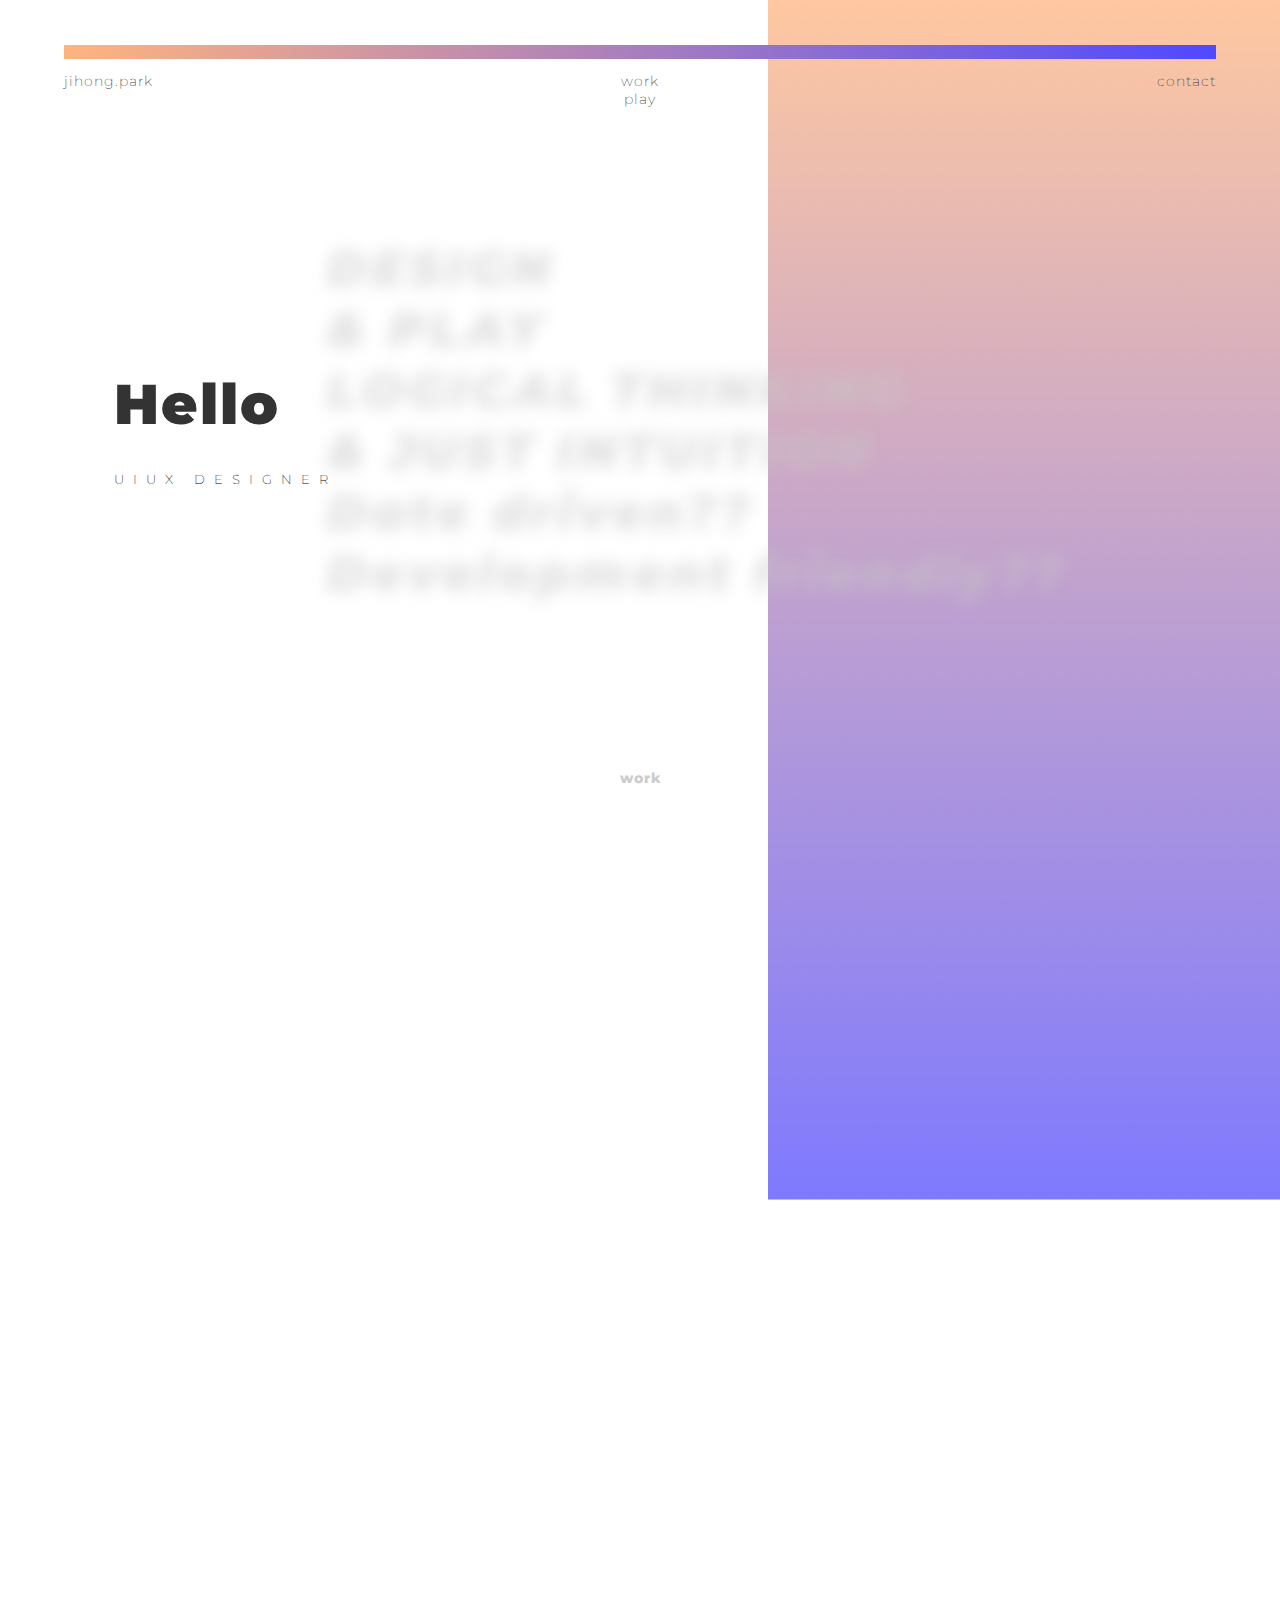
<file: index.html>
<!DOCTYPE html>
<html>
<head>

 <!-- googleAnalytics-->
 <script>
  (function(i,s,o,g,r,a,m){i['GoogleAnalyticsObject']=r;i[r]=i[r]||function(){
  (i[r].q=i[r].q||[]).push(arguments)},i[r].l=1*new Date();a=s.createElement(o),
  m=s.getElementsByTagName(o)[0];a.async=1;a.src=g;m.parentNode.insertBefore(a,m)
  })(window,document,'script','https://www.google-analytics.com/analytics.js','ga');

  ga('create', 'UA-101866799-1', 'auto');
  ga('send', 'pageview');

</script>

<!-- Google Tag Manager -->
<script>(function(w,d,s,l,i){w[l]=w[l]||[];w[l].push({'gtm.start':
new Date().getTime(),event:'gtm.js'});var f=d.getElementsByTagName(s)[0],
j=d.createElement(s),dl=l!='dataLayer'?'&l='+l:'';j.async=true;j.src=
'https://www.googletagmanager.com/gtm.js?id='+i+dl;f.parentNode.insertBefore(j,f);
})(window,document,'script','dataLayer','GTM-5M9MMDG');</script>
<!-- End Google Tag Manager -->



  <meta charset="utf-8">
   <link href="https://fonts.googleapis.com/css?family=Montserrat:100,100i,200,200i,300,300i,400,400i,500,500i,600,600i,700,700i,800,800i,900,900i" rel="stylesheet">
   <meta name="viewport" content="width=device-width, initial-scale=1.0">
   <link rel="stylesheet" href="index_style.css">
   <link rel="stylesheet" href="index_mobile_style.css">

</head>

<body>
  <!-- Google Tag Manager (noscript) -->
<noscript><iframe src="https://www.googletagmanager.com/ns.html?id=GTM-5M9MMDG"
height="0" width="0" style="display:none;visibility:hidden"></iframe></noscript>
<!-- End Google Tag Manager (noscript) -->

    <div class="container">
       <div id="bg_grad">
       </div>
        <header>

              <div class='console-container'><span id='text'></span><div class='console-underscore' id='console'>&#95;</div></div>

            <br>
            <div id="title_add">
                UIUX DESIGNER
            </div>
            <div id="subtitle">
                DESIGN <br>& PLAY<br>
                LOGICAL THINKING<BR>& JUST INTUITION<br>Date driven??<br>
                Development friendly??<br
            </div>
        </header>
        <section>
        <div id="workTitle">work</div>
        <div class="list">

           <div id="list1" class="blist">
               <a href="list_zcrowd.html">

                   <div id="caption">
                        <div id="title">
                        ZCROWD
                        </div>
                        <div id="txt">
                        SOCIAL IMPACT<br>CROWDFUNDING PLATFORM
                        </div>

                </div>
                <img src="img/list1Img.svg" alt="">
               </a>
           </div>


        <div class="list_container">
            <div id="list2" class="slist_left">
                <a href="list_screening.html">

                <div id="caption">
                        <div id="title">
                        Screening 2015
                        </div>
                        <div id="txt">
                        Booklet of<br>Video Artists
                        </div>

                </div>

                    <img src="img/list3_thescreening.png" alt="">
                </a>
            </div>
               <div id="list3" class="slist_right" >
                <a href="list_aphasia.html">

                   <div id="caption">
                        <div id="title">
                        Aphasia
                        </div>
                        <div id="txt">
                        Virtual Branding Studio
                        </div>

                </div>


                    <img src="img/list3_aphasia.png" alt="">
                </a>
                </div>
        </div>
            <div id="list4" class="blist">
                <a href="list_sodanim.html">

                    <div id="caption">
                        <div id="title">
                        SODANIM
                        </div>
                        <div id="txt">
                        Making Friend Service while traveling
                        </div>

                </div>

                    <img src="img/list4Img.svg" alt="">
                </a>
            </div>
        </div>
        </section>
        <footer>
            <div></div>
        </footer>

<!--        nav-->


        <nav>
            <div id="nav_grad">
            </div>
            <div class="nav_menu">
            <div id="nav01">
            <a href="index.html" id="jihong">jihong.park</a>
           </div>
           <div id="nav02">
               <div id="nav02_1">
                <a id="nav_work" href="#workTitle" >work</a>
                </div>

                <div id="nav02_2">
                <a id="nav_play" href="/play" >play</a>
                </div>

            </div>

            <div id="nav03">
            <a a href="contact.html" id="nav_contact">contact</a>
            </div>
            </div>
        </nav>
</div>





<!--자바스크립트----------------------------------------->

<script src="lib/jquery/jquery-3.2.1.min.js"></script>

<script>


//work scroll


//$('#nav_work').on('click', function(){
//    window.scrollTo(0,720);
//});


$('#nav_work').click(function(){
$('html, body').animate({
        scrollTop: $( $(this).attr('href') ).offset().top
    }, 500);
    return false;
});

//main_text_animation------------------------

 consoleText(['Hello','I\'m Jihong.Park', 'I\'m UXUI Designer'], 'text',['#333','#333','#333']);

function consoleText(words, id, colors) {
  if (colors === undefined) colors = ['#fff'];
  var visible = true;
  var con = document.getElementById('console');
  var letterCount = 1;
  var x = 1;
  var waiting = false;
  var target = document.getElementById(id)
  target.setAttribute('style', 'color:' + colors[0])
  window.setInterval(function() {

    if (letterCount === 0 && waiting === false) {
      waiting = true;
      target.innerHTML = words[0].substring(0, letterCount)
      window.setTimeout(function() {
        var usedColor = colors.shift();
        colors.push(usedColor);
        var usedWord = words.shift();
        words.push(usedWord);
        x = 1;
        target.setAttribute('style', 'color:' + colors[0])
        letterCount += x;
        waiting = false;
      }, 1000)
    } else if (letterCount === words[0].length + 1 && waiting === false) {
      waiting = true;
      window.setTimeout(function() {
        x = -1;
        letterCount += x;
        waiting = false;
      }, 1000)
    } else if (waiting === false) {
      target.innerHTML = words[0].substring(0, letterCount)
      letterCount += x;
    }
  }, 120)

  window.setInterval(function() {
    if (visible === true) {
      con.className = 'console-underscore hidden'
      visible = false;

    } else {
      con.className = 'console-underscore'

      visible = true;
    }
  }, 400)
}

//main_text_animation_end------------------------


$(document).ready(function() {

    /* Every time the window is scrolled ... */
    $(window).scroll( function(){

        /* Check the location of each desired element */
        $('#list1, #list2, #list3, #list4').each( function(i){

            var bottom_of_object = $(this).offset().top + $(this).outerHeight()/4;
            var bottom_of_window = $(window).scrollTop() + $(window).height();

            /* If the object is completely visible in the window, fade it it */
            if( bottom_of_window > bottom_of_object){
                $(this).animate({'opacity':'1'},500).addClass('moveUp',500);

            }

        });

    });

});


$(window).scroll( function(){

        /* Check the location of each desired element */
        $('.nav_menu').each( function(i){

            /* If the object is completely visible in the window, fade it it */
            if( $(window).scrollTop() > 30){
                $('.nav_menu').addClass('bold',100);

            } else if($(window).scrollTop() <= 30){
                $('.nav_menu').removeClass('bold',100);
            }

        });

    });

</script>
</body>
</html>
</file>
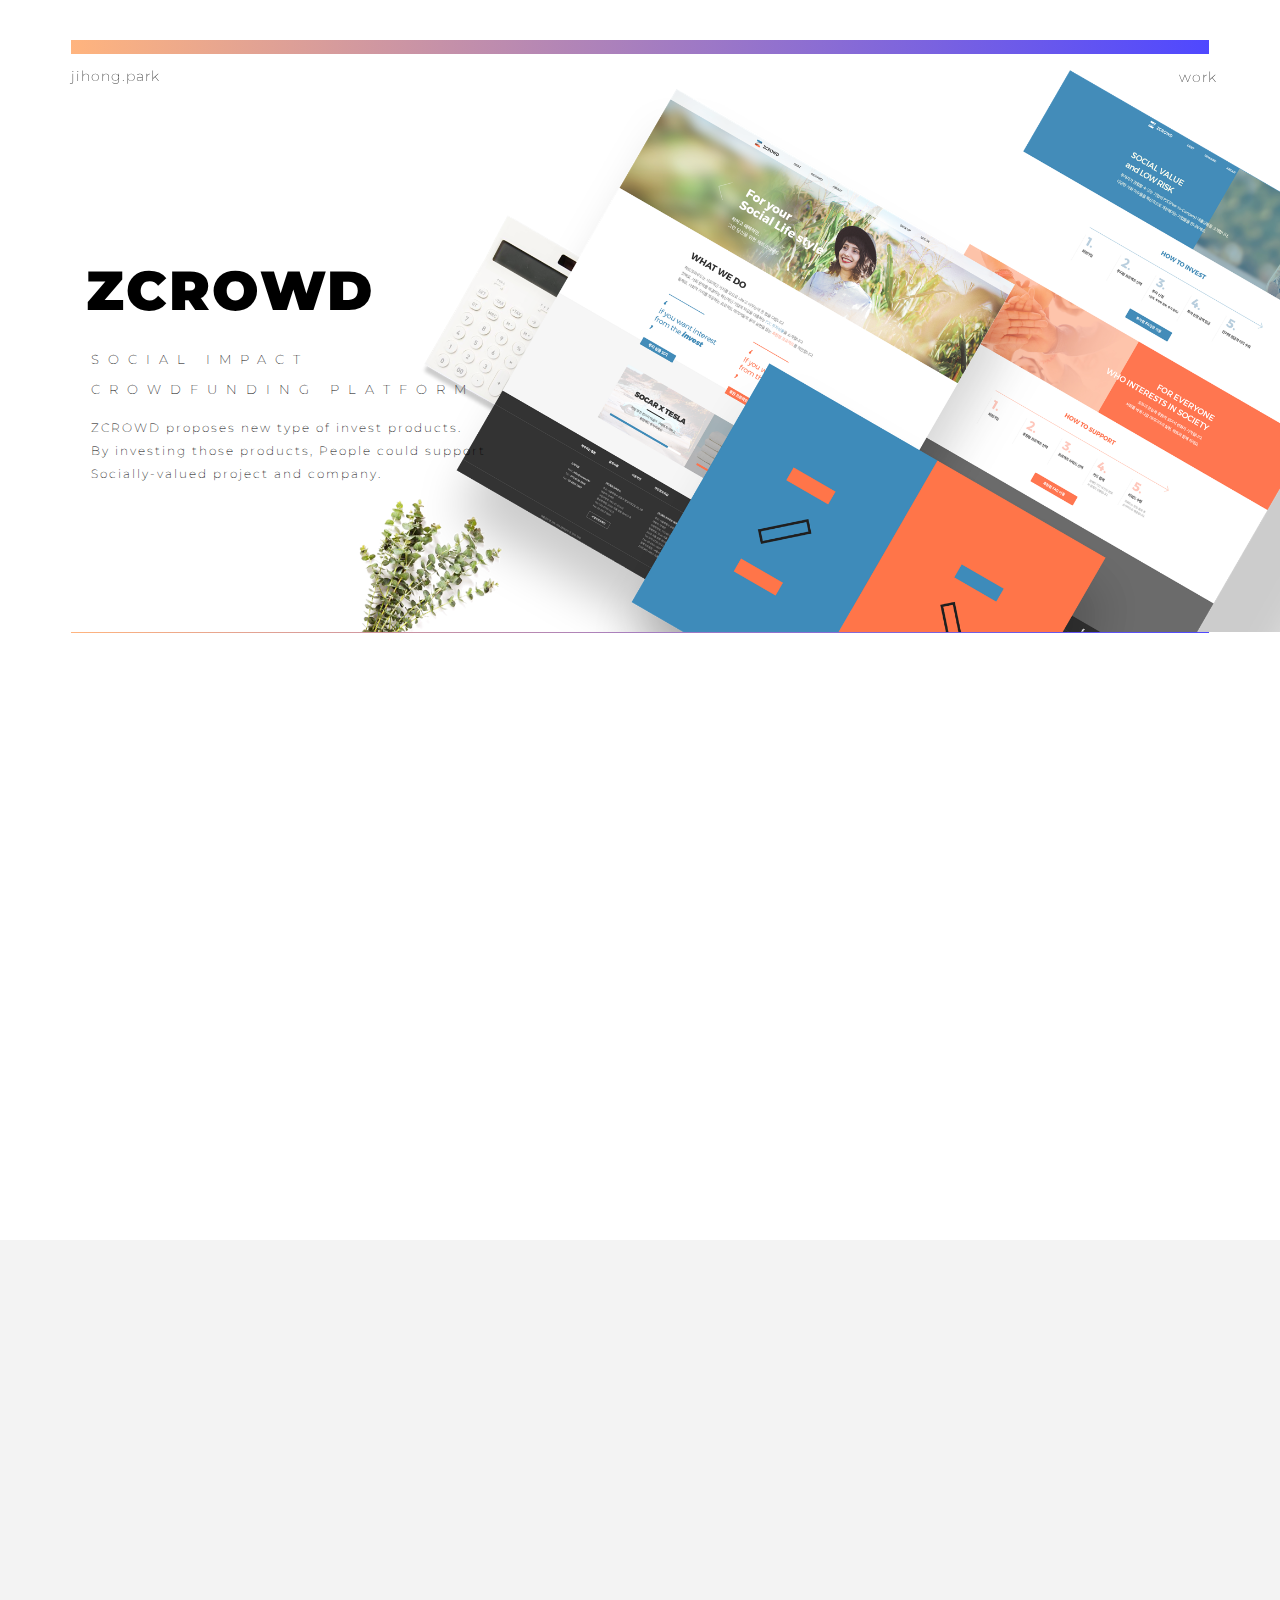
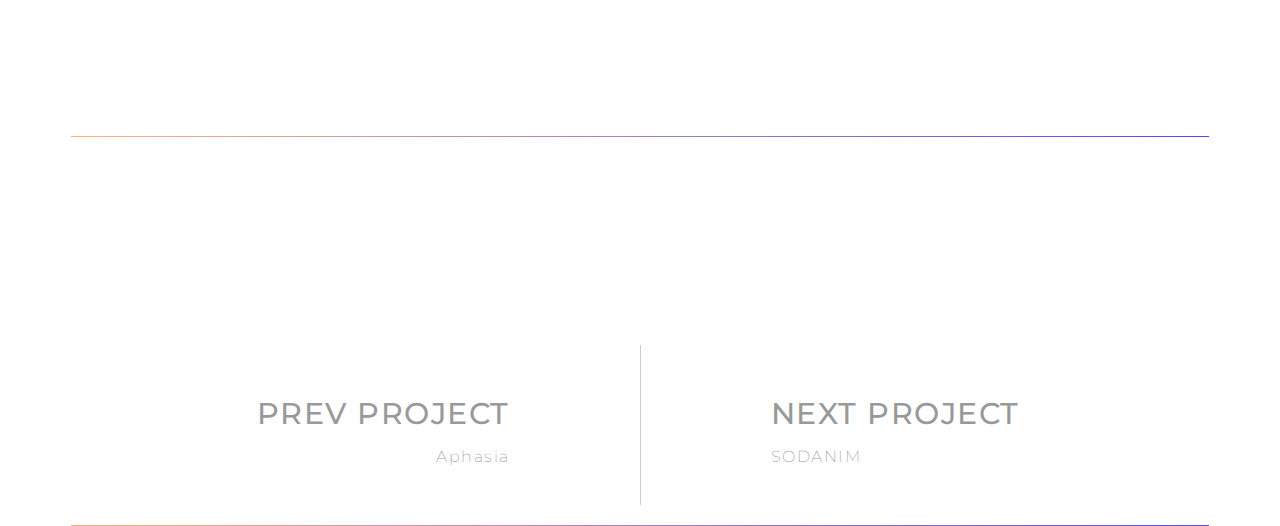
<file: li1_zcrowd.html>
<!DOCTYPE html>
<html>
<head>
  <meta charset="utf-8">
  <meta name="viewport" content="width=device-width, initial-scale=1.0">
   <link href="https://fonts.googleapis.com/css?family=Montserrat:100,100i,200,200i,300,300i,400,400i,500,500i,600,600i,700,700i,800,800i,900,900i" rel="stylesheet">
   <link rel="stylesheet" href="list1_style.css">
    <style>
        
    @keyframes reverse_blur{
        from { -webkit-filter: none;
            filter: none;}
        to{-webkit-filter: blur(8px);
            filter: blur(8px);}
        }
    
    @keyframes opacity{
        from{opacity: 0;}  
        to{opacity: 1;}  
        }
    
    @keyframes opacity_delay{
        0%{opacity: 0;}
        20%{opacity: 0;}
        100%{opacity: 1;}  
        }
        
    @keyframes nav_longer{
            from {width : 200px;}
            to {width : 1200px;}
        }
    
    @keyframes moveRight{
            from {transform:translateX(-20px);}
            to {transform:translateX(0px);}
        }
        
    @keyframes moveRight_delay{
            0%{transform:translateX(-20px);}
            20%{transform:translateX(-20px);}
            100%{transform:translateX(0px);}
        }
  @keyframes moveLeft{
            from {transform:translateX(20px);}
            to {transform:translateX(0px);}
        }        
        
    @keyframes moveUp{
            from {transform:translateY(50px);}
            to {transform:translateY(0px);}
        } 
        
    .moveUp{
        animation: moveUp;  
        animation-duration: .5s;
        animation-timing-function: ease-in-out;
        }
        
        
    body{
            font-family: 'Montserrat', sans-serif;
            font-weight: 200;
            font-size: 14px;
            letter-spacing: 1px;
        
            
        }

    .container{
        margin: auto;
        width: 90%;
        }

        
/*--navigation----------------------------------*/
        
#nav_grad{
        margin-top: 40px;
        margin-bottom: 13px;
        height: 14px;
        width: 100%;
        background: rgba(255, 180, 126, 73);
        background: -webkit-linear-gradient(left,rgba(255, 180, 126, 73), rgba(79, 72, 255, 73));
        background: -o-linear-gradient(right,rgba(255, 180, 126, 73), rgba(79, 72, 255, 73));
        background: -moz-linear-gradient(right,rgba(255, 180, 126, 73), rgba(79, 72, 255, 73));
        background: linear-gradient(to right,rgba(255, 180, 126, 73), rgba(79, 72, 255, 73));
        animation: nav_longer, opacity;
        animation-duration: .5s;
        animation-timing-function: ease-in-out;
        }
        
    .nav_menu{
            position: fixed;
            color: #333333;
            display: flex;
            justify-content: space-between;
            width: 90%;
        }   
    .nav_menu a {
        color: #333333;
        text-decoration: none;
        transition: all .5s;
        }
   .nav_menu input{
        border: none;
        color: #333;
        background-color: transparent;
        font-family: 'Montserrat', sans-serif;
        font-weight: 200;
        font-size: 14px;
        letter-spacing: 1px;
        transition: all .5s;
        } 

  .nav_menu a:hover{
        font-style: italic;
        font-weight: 600;
        color: #666;
        background-color: rgba(255, 180, 126, .2);
    
    }

   .nav_menu input:hover{
        font-style: italic;
        font-weight: 600;
        color: #666;
        background-color: rgba(79, 72, 255, .2);
    
    } 
        
/*-navigationEnd---------------------*/
        
    #grad_line{
        height: 1px;
        width: 100%;
        background: rgba(255, 180, 126, 73);
        background: -webkit-linear-gradient(left,rgba(255, 180, 126, 73), rgba(79, 72, 255, 73));
        background: -o-linear-gradient(right,rgba(255, 180, 126, 73), rgba(79, 72, 255, 73));
        background: -moz-linear-gradient(right,rgba(255, 180, 126, 73), rgba(79, 72, 255, 73));
        background: linear-gradient(to right,rgba(255, 180, 126, 73), rgba(79, 72, 255, 73));
        animation: nav_longer, opacity;
        animation-duration: .5s;
        animation-timing-function: ease-in-out;
        }
    
    header{
        height: 480px;
        padding-top: 85px;
    
            
        }
        
    #coverimg{
            position: absolute;
            top: 70px;
        height: 700px;
        z-index: -1;
        right: 0px;
        animation: opacity, moveLeft;
        animation-duration: 2s;
        clip: rect(0px, 1200px, 562px, 0px);
    
        }
        
    .title_container{
            margin-top: 50px;
        }
    #title{
            margin-top: 55px;
            margin-left: 15px;
            font-weight: 900;
            letter-spacing: 2px;
            font-size: 55px;
            display: inline-block;
            animation : moveRight, opacity;
            animation-duration: 1s;
            animation-timing-function: ease-in-out;
            
        }
        
        
    #subtitle1{
            margin-left: 20px;
            margin-top: 20px;
            font-size: 13px;
            letter-spacing: 9px;
            line-height: 30px;
            animation : moveRight_delay, opacity_delay;
            animation-duration: 1.5s;
            animation-timing-function: ease-in-out;
        }
        
    #subtitle2{
            margin-left: 20px;
            margin-top: 12px;
            font-size: 12px;
            letter-spacing: 2px;
            line-height: 23px;
            animation : moveRight_delay, opacity_delay;
            animation-duration: 1.8s;
            animation-timing-function: ease-in-out;
        }
        
        
               
/*footer*/
                
    footer{
            width: 100%;
            height: 200px;
            margin-bottom: 80px;
        }
    footer .container{
            display: flex;
        }
    footer #prev{
            width: 600px;
            height: 200px;
        }
    footer #line{
            margin-top: 20px;
            width: 1px;
            height: 160px;
            background-color: #ccc; 
        }
    footer #next{
            width: 599px;
            height: 200px;
        }
        
    footer #prev #textarea{
            margin-top: 70px;
            float: right;
            margin-right: 130px;
            color: #999;
            transition: all .5s;
            letter-spacing: 1.5px;
        }
    footer #prev #textarea #txt1{
            font-size: 30px;
            text-align: right;
            font-weight: 500;
        }
    footer #prev #textarea #txt2{
            margin-top: 15px;
            font-size: 16px;
            text-align: right;
        }
     footer #next #textarea{
            margin-top: 70px;
            margin-left: 130px;
            color: #999;
            transition: all .5s;
            letter-spacing: 1.5px;
        }
    footer #next #textarea #txt1{
            font-size: 30px;
            font-weight: 500;
        }
    footer #next #textarea #txt2{
            margin-top: 15px;
            font-size: 16px;
        }
    footer #next #textarea:hover{
            color: #757575;
            transform: translateX(5px);
        }
    footer #prev #textarea:hover{
            color: #757575;
            transform: translateX(-5px);
        }
        
    footer a{
        text-decoration: none;
        color: inherit;
        }
        
    </style>
    
</head>


<body>
        
    <div class="container">
       <div id="bg_grad">
       </div>
        <nav>
            <div id="nav_grad">
            </div>
            <div class="nav_menu">
            <div id="nav01">
            <a href="file:///Users/jihongpark/Desktop/portfolio_website/portfolio_coding/index.html" id="jihong">jihong.park</a>
           </div>
           <div id="nav02">
            <input type="button" value="work" id="nav_work">
            </div>
            </div>
        </nav>
        <header>
        <div class="title_container">
            <div id="title">
                ZCROWD
            </div>
            
            <div id="subtitle1">
            SOCIAL IMPACT<br>CROWDFUNDING PLATFORM
            </div>
            <div id="subtitle2">
                    
ZCROWD proposes new type of invest products.<br>
By investing those products, People could support<br>
Socially-valued project and company.
            </div>
            
        </div>
        <img src="img/zcrowd/coverimg.png" alt="" id="coverimg">
        </header>
        <div id="grad_line"></div>
        
        
        
        
<!--        contents-->
       
       
       
<section class="contents">
       
       <div id="sec1" class="secdivider">
           <div class="secdivider_left">
                <div id="title">
                TWO SERVICES
                </div>
                <div id="txt1">
                ZCROWD offers two main sevices.<br>
    Each services has <strong>separate identity</strong> color.
                </div>
            </div>
            <div class="secdivider_right">
                <div class="colorBox_container">
                    <div id="color_zblue"><span>DEBT</span></div>
                    <div id="color_zorange"><span>REWARD</span></div>
                </div>
           </div>
        </div>
       <div id="sec2" class="secdivider">
           <div class="secdivider_left">
                <img src="img/zcrowd/logo.svg" alt="">
            </div>
            <div class="secdivider_right">
                <div id="title">
                LOGO DESIGN
                </div>
                <div id="txt1">
                ZCZCROWD makes new socially-valued investment culture 
<br>
    by connecting two services.
                </div>
           </div>
       </div>
       <div id="sec3">
           <div id="title">
                FLEXIBLE LOGO
                </div>
                <div id="txt1">
                ZCROWD connects two services in diverse ways.
                </div>
                <img src="img/zcrowd/flexibleLogo.svg" alt="">
       </div>
       <div id="sec4">
          <div id="bg"></div>
          <div id="txt1">loading animation</div>
          <img src="img/zcrowd/loadingAnimation_example.gif" alt="">
       </div>
       <div id="sec5">
           <div id="title">
                WEB DESIGN
                </div>
                <img src="img/zcrowd/webDesign_01.png" id="img01" alt="">
              <div id="name01">index</div>
            <div id="txt01">Explain the whole service and expose concept of platform in main banner.
Introduce both of main services and each main product.</div>
      
      <img src="img/zcrowd/webDesign_02.jpg" id="img02" alt="">
      <div id="name02">introduce<br>service</div>
            <div id="txt02">Explain the whole service and expose concept of platform in main banner.
Introduce both of main services and each main product.</div>
    </div>
    
    
       
       <div id="sec6">
           <div id="title">
                PRODUCT LIST
            </div>
            <div id="txt1">Apply different List Layout according to product traits</div>
            <img src="img/zcrowd/layout_debt.svg" alt="" id="img_layout_debt">
            <img src="img/zcrowd/layout_reward.svg" alt="" id="img_layout_reward">
            <div class="layout_caption">
            <div class="layout_debt_caption">
                <div id="name">DEBT</div>
                <div id="txt">Horizontal card layout</div>
            </div>
            <div class="layout_reward_caption">
                <div id="name">REWARD</div>
                <div id="txt">Flexible vertical Layout </div>
            </div>
            </div>
         <img src="img/zcrowd/webDesign_03.jpg" id="img01" alt="">
              <div id="name01">index</div>
            <div id="txt01">Explain the whole service and expose concept of platform in main banner.
Introduce both of main services and each main product.</div>
      
      <img src="img/zcrowd/webDesign_04.jpg" id="img02" alt="">
      <div id="name02">introduce<br>service</div>
            <div id="txt02">Explain the whole service and expose concept of platform in main banner.
Introduce both of main services and each main product.</div>
       </div>
       
       
       
       
       
       
       
       
        </section>
        <div id="bg1"></div>
        <div id="bg2"></div>
        <div id="bg3"></div>
        
<!--        contentsEnd-->
        <footer>
           <div id="grad_line"></div>
           <div class="container">
            
           <div id="prev">
              <a href="li3_aphasia.html">
               <div id="textarea">
                   <div id="txt1">PREV PROJECT</div>
                   <div id="txt2">Aphasia</div>
                </div>
                </a>
           </div>
            
           
           <div id="line"></div>
           
        
           <div id="next">
              <a href="li2_sodanim.html">
               <div id="textarea">
                   <div id="txt1">NEXT PROJECT</div>
                   <div id="txt2">SODANIM</div>
                </div>
                </a>
           </div>
        
           </div>
           <div id="grad_line"></div> 
        </footer>
    </div>



<script src="lib/jquery/jquery-3.2.1.min.js"></script>

<script>
    
$(document).ready(function() {
    
    /* Every time the window is scrolled ... */
    $(window).scroll( function(){
    
        /* Check the location of each desired element */
        $('section div').each( function(i){
            
            var bottom_of_object = $(this).offset().top + $(this).outerHeight()/3;
            var bottom_of_window = $(window).scrollTop() + $(window).height();
            
            /* If the object is completely visible in the window, fade it it */
            if( bottom_of_window > bottom_of_object){
                
                $(this).animate({'opacity':'1'},500).addClass('moveUp',100);
                    
            }
            
        }); 
    
    });
    
});
    
    
$(document).ready(function() {
    
    /* Every time the window is scrolled ... */
    $(window).scroll( function(){
    
        /* Check the location of each desired element */
        $('section img').each( function(i){
            
            var bottom_of_object = $(this).offset().top + $(this).outerHeight()/3;
            var bottom_of_window = $(window).scrollTop() + $(window).height();
            
            /* If the object is completely visible in the window, fade it it */
            if( bottom_of_window > bottom_of_object){
                
                $(this).animate({'opacity':'1'},500).addClass('moveUp',500);
                    
            }
            
        }); 
    
    });
    
});
</script>    
</body>
</html>
</file>
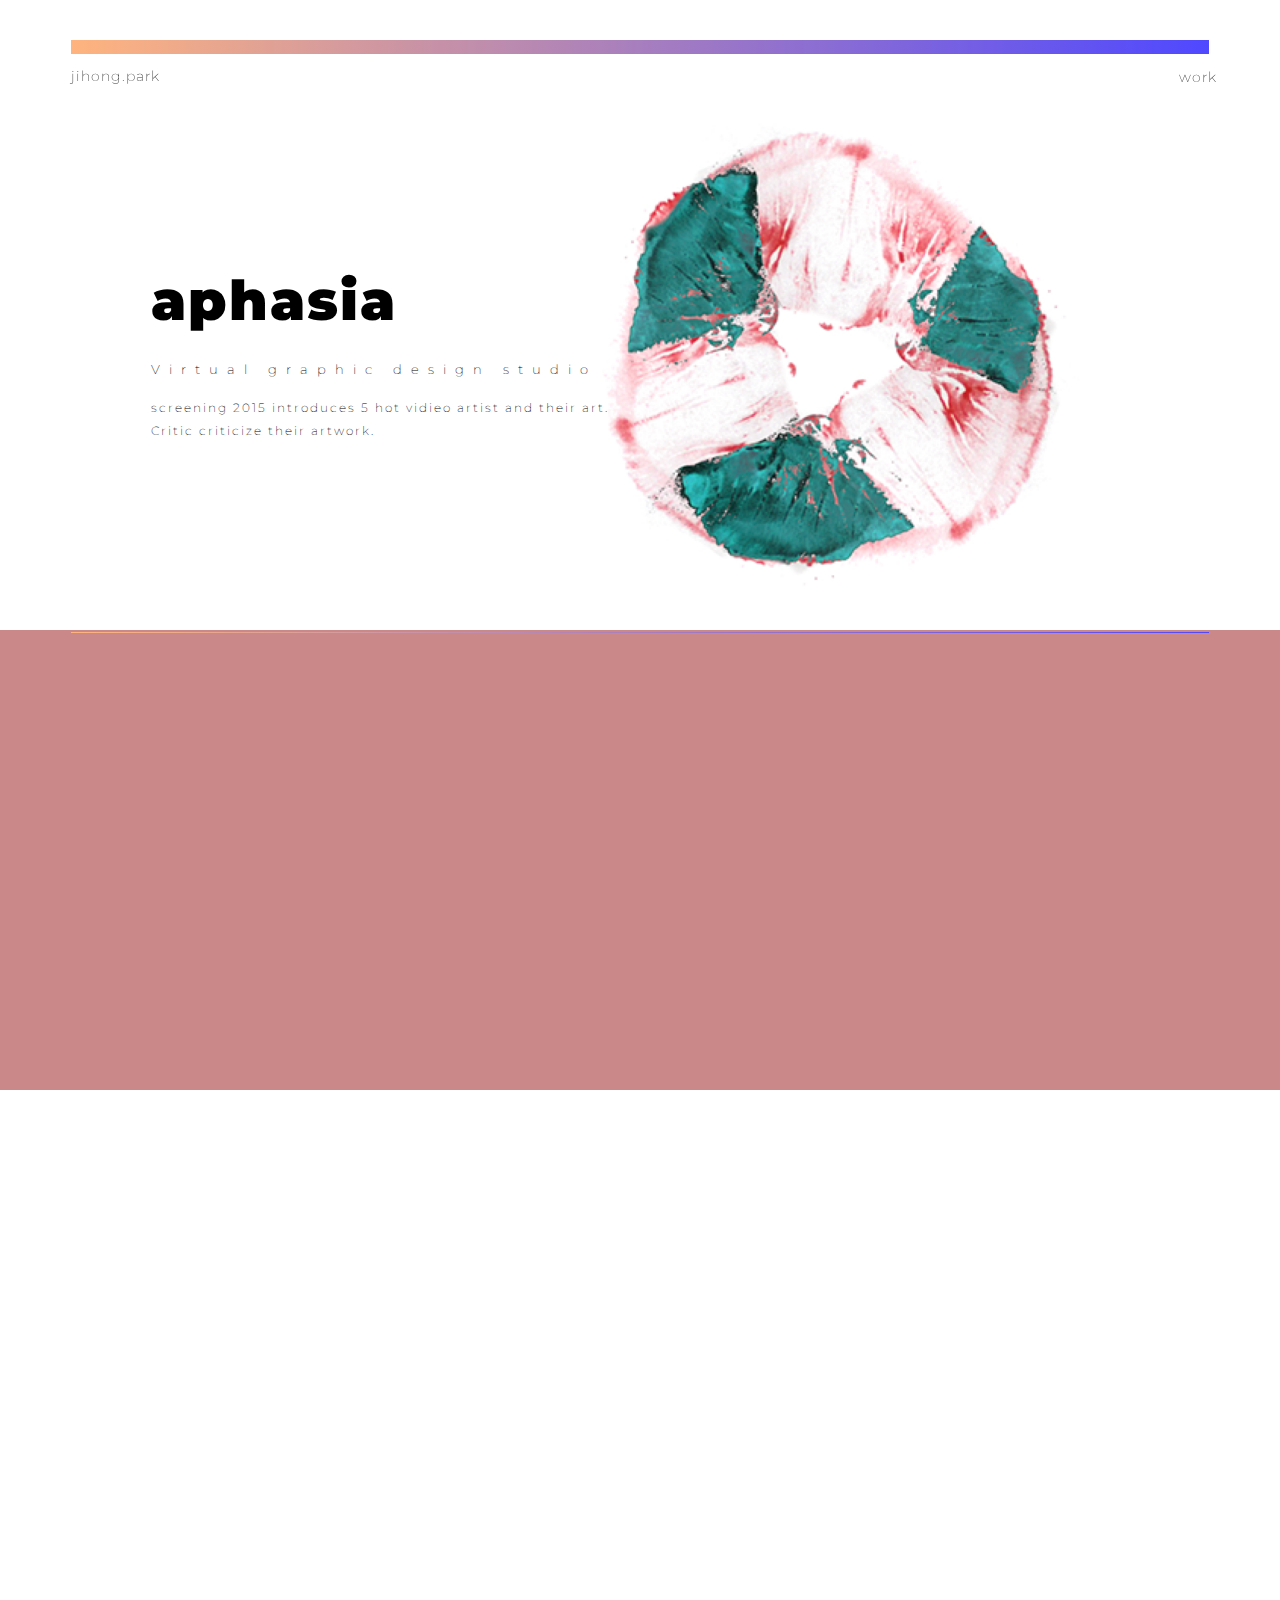
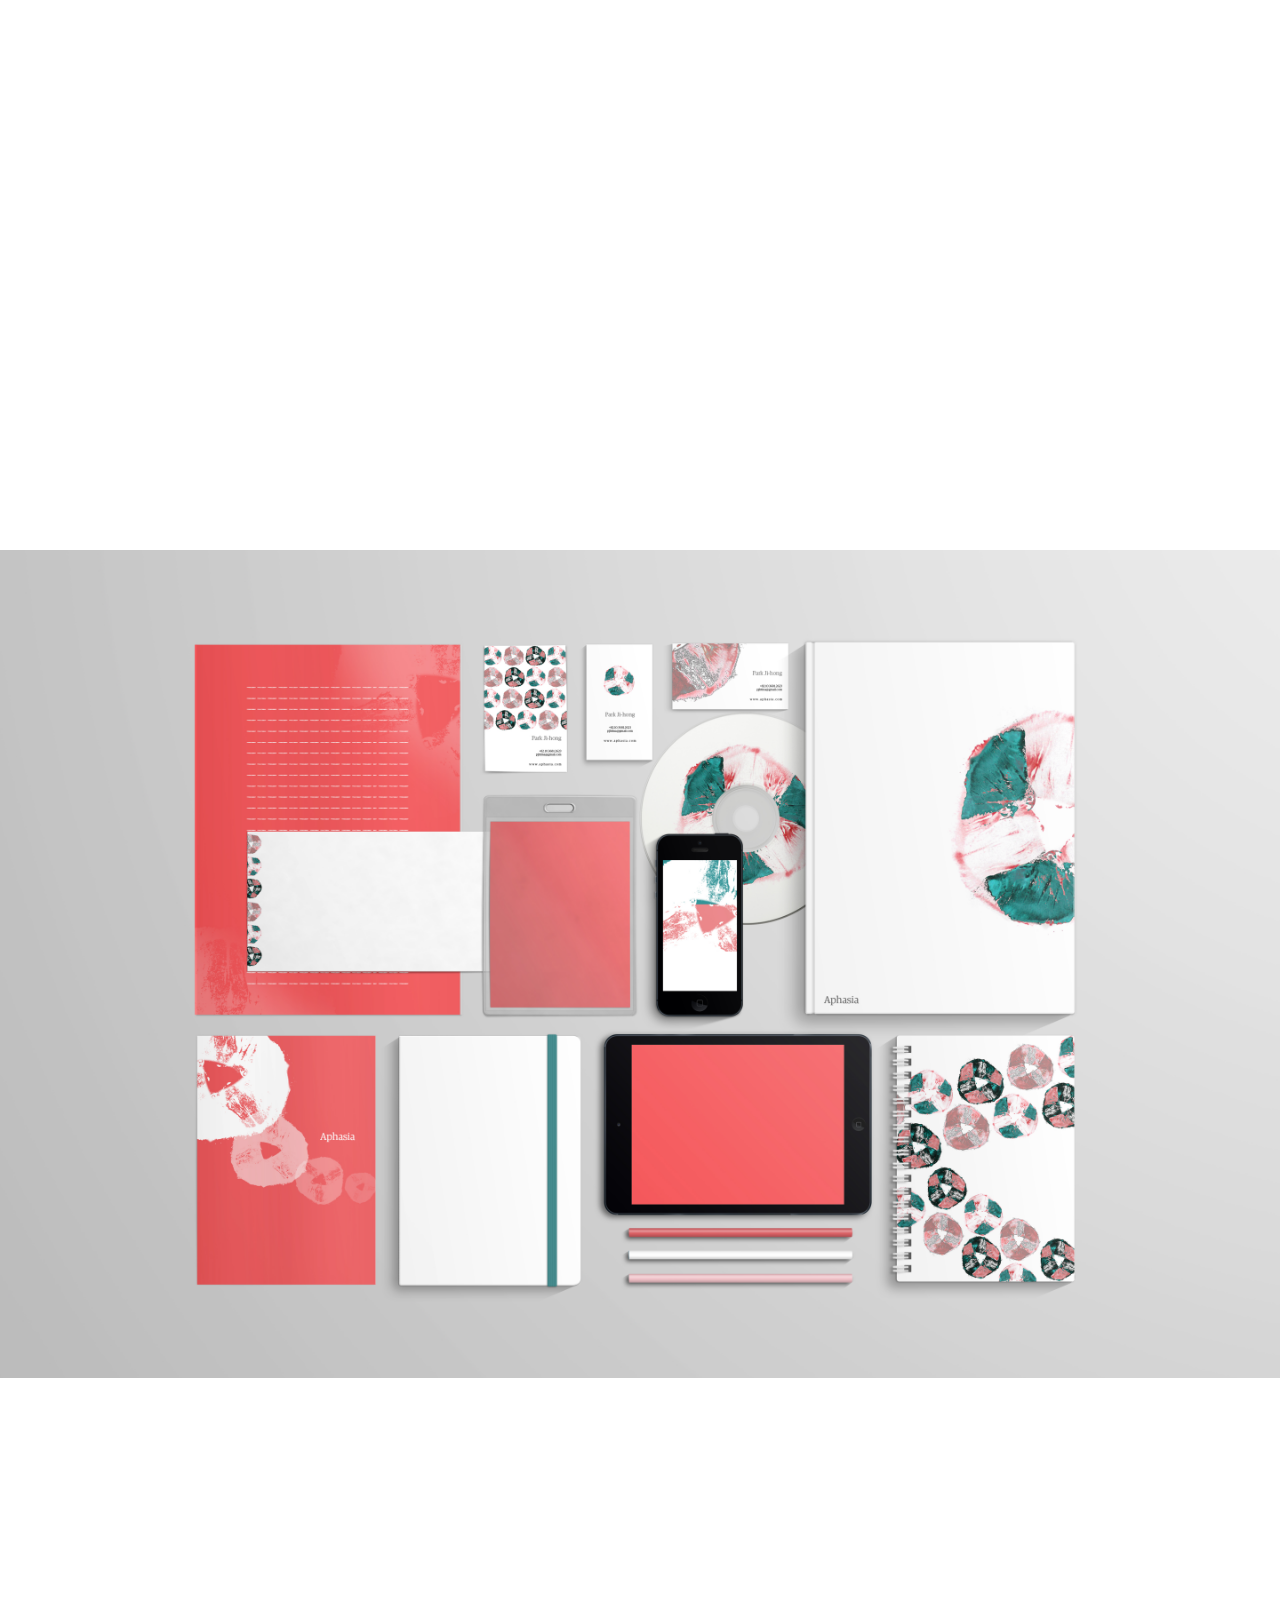
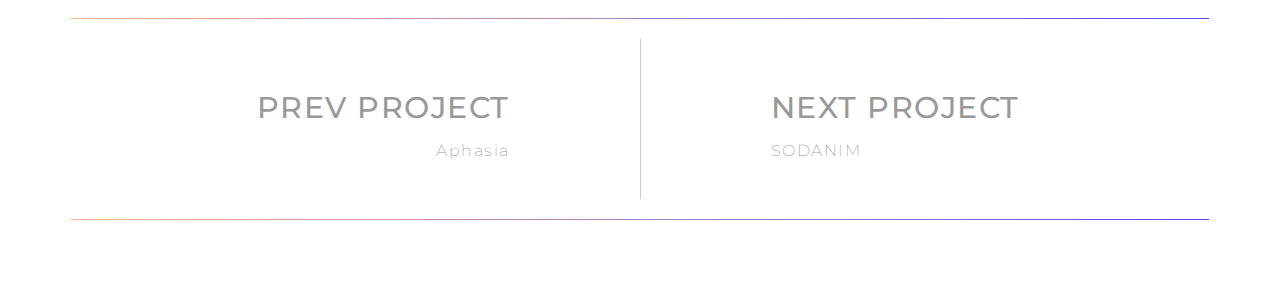
<file: li3_aphasia.html>
<!DOCTYPE html>
<html>
<head>
  <meta charset="utf-8">
  <meta name="viewport" content="width=device-width, initial-scale=1.0">
   <link href="https://fonts.googleapis.com/css?family=Montserrat:100,100i,200,200i,300,300i,400,400i,500,500i,600,600i,700,700i,800,800i,900,900i" rel="stylesheet">
   <link rel="stylesheet" href="list3_style.css">
    <style>
        
    @keyframes reverse_blur{
        from { -webkit-filter: none;
            filter: none;}
        to{-webkit-filter: blur(8px);
            filter: blur(8px);}
        }
    
    @keyframes opacity{
        from{opacity: 0;}  
        to{opacity: 1;}  
        }
    
    @keyframes opacity_delay{
        0%{opacity: 0;}
        20%{opacity: 0;}
        100%{opacity: 1;}  
        }
        
    @keyframes nav_longer{
            from {width : 200px;}
            to {width : 1200px;}
        }
    
    @keyframes moveRight{
            from {transform:translateX(-20px);}
            to {transform:translateX(0px);}
        }
        
    @keyframes moveRight_delay{
            0%{transform:translateX(-20px);}
            20%{transform:translateX(-20px);}
            100%{transform:translateX(0px);}
        }
      @keyframes moveLeft{
            from {transform:translateX(20px);}
            to {transform:translateX(0px);}
        }    
    @keyframes moveUp{
            from {transform:translateY(50px);}
            to {transform:translateY(0px);}
        }
        
    .moveUp{
        animation: moveUp;  
        animation-duration: .5s;
        animation-timing-function: ease-in-out;
        }
        
    body{
            font-family: 'Montserrat', sans-serif;
            font-weight: 200;
            font-size: 14px;
            letter-spacing: 1px;
        
            
        }

    .container{
        margin: auto;
        width: 90%;
        }

        
/*--navigation----------------------------------*/
        
  #nav_grad{
        margin-top: 40px;
        margin-bottom: 13px;
        height: 14px;
        width: 100%;
        background: rgba(255, 180, 126, 73);
        background: -webkit-linear-gradient(left,rgba(255, 180, 126, 73), rgba(79, 72, 255, 73));
        background: -o-linear-gradient(right,rgba(255, 180, 126, 73), rgba(79, 72, 255, 73));
        background: -moz-linear-gradient(right,rgba(255, 180, 126, 73), rgba(79, 72, 255, 73));
        background: linear-gradient(to right,rgba(255, 180, 126, 73), rgba(79, 72, 255, 73));
        animation: nav_longer, opacity;
        animation-duration: .5s;
        animation-timing-function: ease-in-out;
        }
        
    .nav_menu{
            position: fixed;
            color: #333333;
            display: flex;
            justify-content: space-between;
            width: 90%;
        }   
    .nav_menu a {
        color: #333333;
        text-decoration: none;
        transition: all .5s;
        }
   .nav_menu input{
        border: none;
        color: #333;
        background-color: transparent;
        font-family: 'Montserrat', sans-serif;
        font-weight: 200;
        font-size: 14px;
        letter-spacing: 1px;
        position: absolute;
        transition: all .5s;
       right: 0px;
        } 

  .nav_menu a:hover{
        font-style: italic;
        font-weight: 600;
        color: #666;
        background-color: rgba(255, 180, 126, .2);
    
    }

   .nav_menu input:hover{
        font-style: italic;
        font-weight: 600;
        color: #666;
        background-color: rgba(79, 72, 255, .2);
    
    } 
        
/*-navigationEnd---------------------*/
        
    #grad_line{
        height: 1px;
        width: 100%;
        background: rgba(255, 180, 126, 73);
        background: -webkit-linear-gradient(left,rgba(255, 180, 126, 73), rgba(79, 72, 255, 73));
        background: -o-linear-gradient(right,rgba(255, 180, 126, 73), rgba(79, 72, 255, 73));
        background: -moz-linear-gradient(right,rgba(255, 180, 126, 73), rgba(79, 72, 255, 73));
        background: linear-gradient(to right,rgba(255, 180, 126, 73), rgba(79, 72, 255, 73));
        animation: nav_longer, opacity;
        animation-duration: .5s;
        animation-timing-function: ease-in-out;
        }
    
    header{
        height: 480px;
        padding-top: 85px;
    
            
        }
        
    #coverimg{
            position: absolute;
            top: 100px;
        height: 500px;
        z-index: -1;
        right: 200px;
        animation: opacity, moveLeft;
        animation-duration: 2s;
    
        }
        
    .title_container{
            margin-top: 60px;
        }
    #title{
            margin-top: 55px;
            margin-left: 80px;
            font-weight: 900;
            letter-spacing: 2px;
            font-size: 55px;
            display: inline-block;
            animation : moveRight, opacity;
            animation-duration: 1s;
            animation-timing-function: ease-in-out;
            
        }
        
        
    #subtitle1{
            margin-left: 80px;
            margin-top: 20px;
            font-size: 13px;
            letter-spacing: 9px;
            line-height: 30px;
            animation : moveRight_delay, opacity_delay;
            animation-duration: 1.5s;
            animation-timing-function: ease-in-out;
        }
        
    #subtitle2{
            margin-left: 80px;
            margin-top: 12px;
            font-size: 12px;
            letter-spacing: 2px;
            line-height: 23px;
            animation : moveRight_delay, opacity_delay;
            animation-duration: 1.8s;
            animation-timing-function: ease-in-out;
        }
        
        
               
/*footer*/
                
    footer{
            width: 100%;
            height: 200px;
            margin-bottom: 80px;
        }
    footer .container{
            display: flex;
        }
    footer #prev{
            width: 600px;
            height: 200px;
        }
    footer #line{
            margin-top: 20px;
            width: 1px;
            height: 160px;
            background-color: #ccc; 
        }
    footer #next{
            width: 599px;
            height: 200px;
        }
        
    footer #prev #textarea{
            margin-top: 70px;
            float: right;
            margin-right: 130px;
            color: #999;
            transition: all .5s;
            letter-spacing: 1.5px;
        }
    footer #prev #textarea #txt1{
            font-size: 30px;
            text-align: right;
            font-weight: 500;
        }
    footer #prev #textarea #txt2{
            margin-top: 15px;
            font-size: 16px;
            text-align: right;
        }
     footer #next #textarea{
            margin-top: 70px;
            margin-left: 130px;
            color: #999;
            transition: all .5s;
            letter-spacing: 1.5px;
        }
    footer #next #textarea #txt1{
            font-size: 30px;
            font-weight: 500;
        }
    footer #next #textarea #txt2{
            margin-top: 15px;
            font-size: 16px;
        }
    footer #next #textarea:hover{
            color: #757575;
            transform: translateX(5px);
        }
    footer #prev #textarea:hover{
            color: #757575;
            transform: translateX(-5px);
        }
        
        
        
    </style>
    
</head>


<body>
        
    <div class="container">
        <nav>
            <div id="nav_grad">
            </div>
            <div class="nav_menu">
            <div id="nav01">
            <a href="file:///Users/jihongpark/Desktop/portfolio_website/portfolio_coding/index.html" id="jihong">jihong.park</a>
           </div>
           <div id="nav02">
            <input type="button" value="work" id="nav_work">
            </div>
            </div>
        </nav>
        
<!--        header-->
       
        <header>
        <div class="title_container">
            <div id="title">
            aphasia
            </div>
            
            <div id="subtitle1">
            Virtual graphic design studio
            </div>
            <div id="subtitle2">
            screening 2015 introduces 5 hot vidieo artist and their art.<br>
            Critic criticize their artwork.
            </div>
            
        </div>
        <img src="img/aphasia/coverimg.png"  id="coverimg">
        </header>
        <div id="grad_line"></div>
                
<!--        contents-->
       
       <section>
            <div id="sec1">
               Aphasia is a  virtual Design Studio.<br>
Aphasia means a medical condition that makes a person unable to speak,<br> 
or understand speech or writing because of damage to the brain.<br>
Aphasia Design Studio  try to  impress  people only by “visual  things” without any word.
               
           </div>
            <div id="sec2">
              <div id="title">Logo starts from lip.
                </div>
                
                <img src="img/aphasia/startFromLip.png" alt="">
               
                
            </div>
            <div id="line1"></div>
            <div id="sec3">
              <div id="title">
                PROCESS
                </div>
            
                <div class="divider">
                    
                 
                       <div id="process1">
                           <img src="img/aphasia/process1.png" alt="">
                       </div>
                  
                        <div id="process2">
                            <img src="img/aphasia/process2.png" alt="">
                        </div>
                      
    
                       <div id="process3">
                           <img src="img/aphasia/process3.png" alt="">
                       </div>
                       
             
                       <div id="process4">
                           <img src="img/aphasia/process4.png" alt="">
                       </div>
                        
            
                    
                </div> 
            </div>
            <div id="sec4">
                <div id="title">
                COLOR CODE
                </div>
               <div class="colorContainer">
                  <div id="color1">
                       <div id="pinkColor"></div>
                       <span>pink</span><br>
                       #DC5E60
                   </div>
                   <div id="color2">
                       <div id="greenColor"></div>
                       <span>green</span><br>
                       #DC5E60
                   </div>
                   
               </div>
               
               
               
           </div>
            <div id="sec5">
                <div id="title">
               VARIATION
                </div>
                <div class="variationContainer">
                   <div id="vari01"><img src="img/aphasia/variation2.png" alt=""></div> 
                   <div id="vari02"><img src="img/aphasia/variation1.png" alt=""></div>
                </div>
                <div class="variationContainer">
                   <div id="vari03"><img src="img/aphasia/variation3.png" alt=""></div>
                   <div id="vari04">
                       <img src="img/aphasia/variation4.png" alt="">
                   </div>
                </div>  
                
           </div>
            <div id="sec6"></div>
           
    
           
           
           
           
           
       </section>
       
          <div id="bg1"></div>
          <div id="bg2"></div>
          <div id="bg3"><img src="img/aphasia/application.png" alt=""></div>
        
<!--        contentsEnd-->
        <footer>
           <div id="grad_line"></div>
           <div class="container"> 
           <div id="prev">
               <div id="textarea">
                   <div id="txt1">PREV PROJECT</div>
                   <div id="txt2">Aphasia</div>
                </div>
           </div>
           <div id="line"></div>
           <div id="next">
               <div id="textarea">
                   <div id="txt1">NEXT PROJECT</div>
                   <div id="txt2">SODANIM</div>
                </div>
           </div>
           </div>
           <div id="grad_line"></div> 
        </footer>

  </div> 

<script src="lib/jquery/jquery-3.2.1.min.js"></script>

<script>
    
$(document).ready(function() {
    
    /* Every time the window is scrolled ... */
    $(window).scroll( function(){
    
        /* Check the location of each desired element */
        $('section div').each( function(i){
            
            var bottom_of_object = $(this).offset().top + $(this).outerHeight()/3;
            var bottom_of_window = $(window).scrollTop() + $(window).height();
            
            /* If the object is completely visible in the window, fade it it */
            if( bottom_of_window > bottom_of_object){
                
                $(this).animate({'opacity':'1'},500).addClass('moveUp',500);
                    
            }
            
        }); 
    
    });
    
});
    
    
$(document).ready(function() {
    
    /* Every time the window is scrolled ... */
    $(window).scroll( function(){
    
        /* Check the location of each desired element */
        $('img').each( function(i){
            
            var bottom_of_object = $(this).offset().top + $(this).outerHeight()/3;
            var bottom_of_window = $(window).scrollTop() + $(window).height();
            
            /* If the object is completely visible in the window, fade it it */
            if( bottom_of_window > bottom_of_object){
                $(this).animate({'opacity':'1'},500).addClass('moveUp',500);
                    
            }
            
        }); 
    
    });
    
});

</script>    
</body>
</html>
</file>
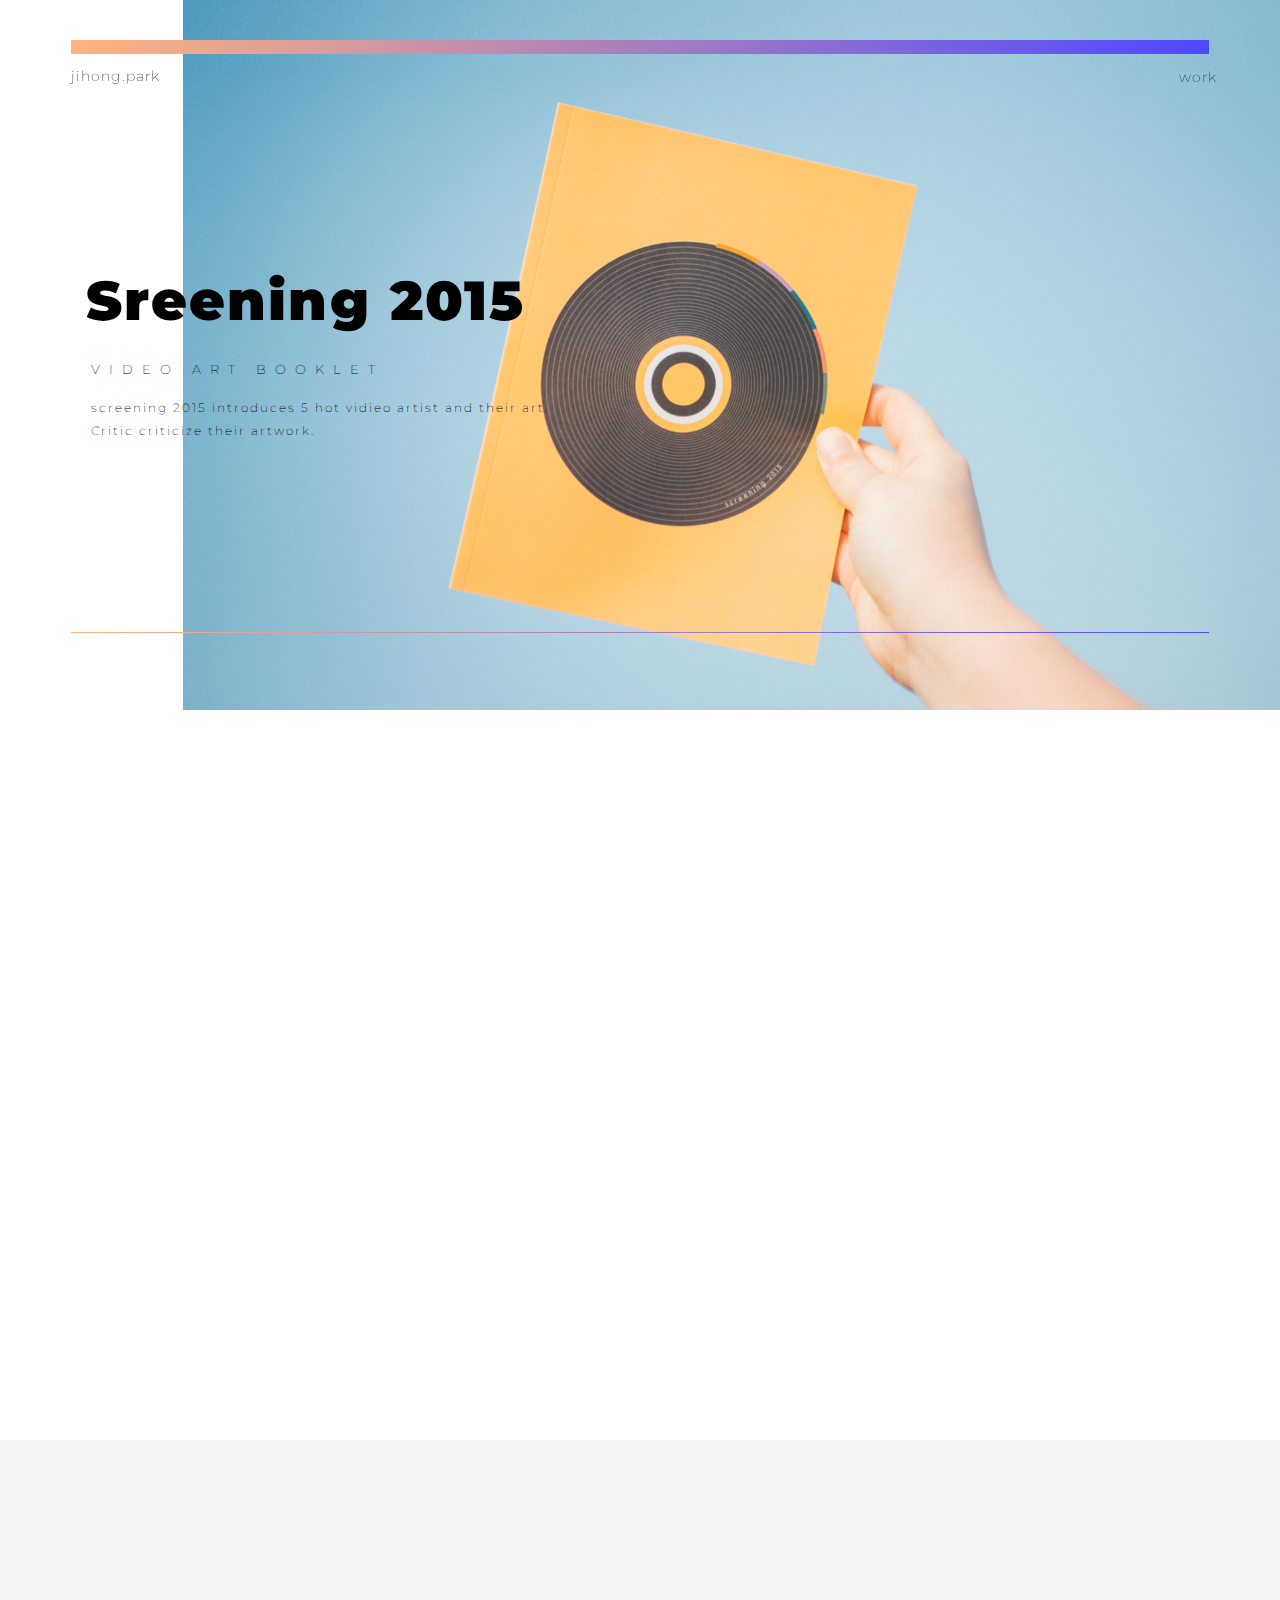
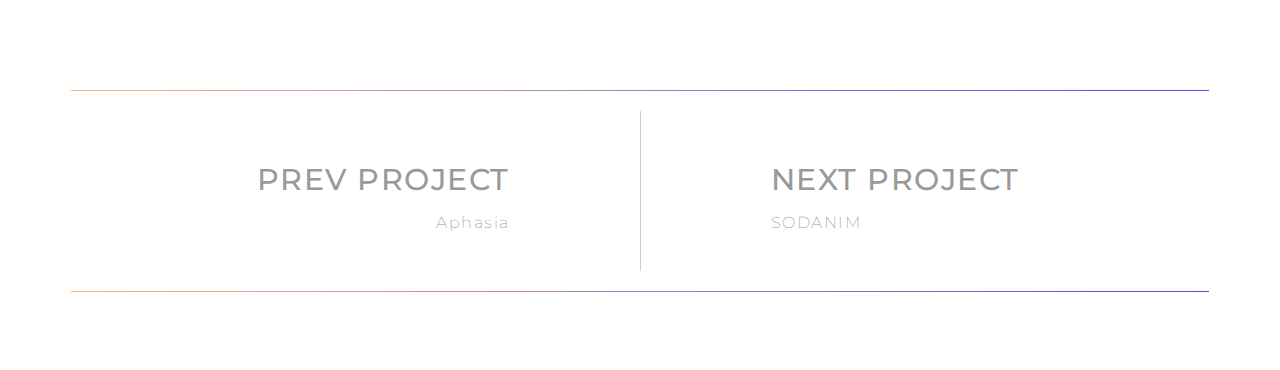
<file: li4_screening.html>
<!DOCTYPE html>
<html>
<head>
  <meta charset="utf-8">
  <meta name="viewport" content="width=device-width, initial-scale=1.0">
   <link href="https://fonts.googleapis.com/css?family=Montserrat:100,100i,200,200i,300,300i,400,400i,500,500i,600,600i,700,700i,800,800i,900,900i" rel="stylesheet">
   <link rel="stylesheet" href="list4_style.css">
    <style>
        
    @keyframes reverse_blur{
        from { -webkit-filter: none;
            filter: none;}
        to{-webkit-filter: blur(8px);
            filter: blur(8px);}
        }
    
    @keyframes opacity{
        from{opacity: 0;}  
        to{opacity: 1;}  
        }
    
    @keyframes opacity_delay{
        0%{opacity: 0;}
        20%{opacity: 0;}
        100%{opacity: 1;}  
        }
        
    @keyframes nav_longer{
            from {width : 200px;}
            to {width : 1200px;}
        }
    
    @keyframes moveRight{
            from {transform:translateX(-20px);}
            to {transform:translateX(0px);}
        }
        
    @keyframes moveRight_delay{
            0%{transform:translateX(-20px);}
            20%{transform:translateX(-20px);}
            100%{transform:translateX(0px);}
        }
      @keyframes moveLeft{
            from {transform:translateX(20px);}
            to {transform:translateX(0px);}
        }    
    @keyframes moveUp{
            from {transform:translateY(50px);}
            to {transform:translateY(0px);}
        }
        
    .moveUp{
        animation: moveUp;  
        animation-duration: .5s;
        animation-timing-function: ease-in-out;
        }
        
    body{
            font-family: 'Montserrat', sans-serif;
            font-weight: 200;
            font-size: 14px;
            letter-spacing: 1px;
        
            
        }

    .container{
        margin: auto;
        width: 90%;
        }

        
/*--navigation----------------------------------*/
    #nav_grad{
        margin-top: 40px;
        margin-bottom: 13px;
        height: 14px;
        width: 100%;
        background: rgba(255, 180, 126, 73);
        background: -webkit-linear-gradient(left,rgba(255, 180, 126, 73), rgba(79, 72, 255, 73));
        background: -o-linear-gradient(right,rgba(255, 180, 126, 73), rgba(79, 72, 255, 73));
        background: -moz-linear-gradient(right,rgba(255, 180, 126, 73), rgba(79, 72, 255, 73));
        background: linear-gradient(to right,rgba(255, 180, 126, 73), rgba(79, 72, 255, 73));
        animation: nav_longer, opacity;
        animation-duration: .5s;
        animation-timing-function: ease-in-out;
        }
        
    .nav_menu{
            position: fixed;
            color: #333333;
            display: flex;
            justify-content: space-between;
            width: 90%;
        }   
    .nav_menu a {
        color: #333333;
        text-decoration: none;
        transition: all .5s;
        }
   .nav_menu input{
        border: none;
        color: #333;
        background-color: transparent;
        font-family: 'Montserrat', sans-serif;
        font-weight: 200;
        font-size: 14px;
        letter-spacing: 1px;
        position: absolute;
        transition: all .5s;
       right: 0px;
        } 

  .nav_menu a:hover{
        font-style: italic;
        font-weight: 600;
        color: #666;
        background-color: rgba(255, 180, 126, .2);
    
    }

   .nav_menu input:hover{
        font-style: italic;
        font-weight: 600;
        color: #666;
        background-color: rgba(79, 72, 255, .2);
        }
        
/*-navigationEnd---------------------*/
        
    #grad_line{
        height: 1px;
        width: 100%;
        background: rgba(255, 180, 126, 73);
        background: -webkit-linear-gradient(left,rgba(255, 180, 126, 73), rgba(79, 72, 255, 73));
        background: -o-linear-gradient(right,rgba(255, 180, 126, 73), rgba(79, 72, 255, 73));
        background: -moz-linear-gradient(right,rgba(255, 180, 126, 73), rgba(79, 72, 255, 73));
        background: linear-gradient(to right,rgba(255, 180, 126, 73), rgba(79, 72, 255, 73));
        animation: nav_longer, opacity;
        animation-duration: .5s;
        animation-timing-function: ease-in-out;
        }
    
    header{
        height: 480px;
        padding-top: 85px;
    
            
        }
        
    #coverimg{
        position: absolute;
        top: -70px;
        height: 850px;
        z-index: -1;
        right: 0px;
        animation: opacity, moveLeft;
        animation-duration: 2s;
        clip: rect(0px, 1500px, 780px, 140px);
    
        }
        
    .title_container{
            margin-top: 60px;
        }
    #title{
            margin-top: 55px;
            margin-left: 15px;
            font-weight: 900;
            letter-spacing: 2px;
            font-size: 55px;
            display: inline-block;
            animation : moveRight, opacity;
            animation-duration: 1s;
            animation-timing-function: ease-in-out;
            
        }
        
        
    #subtitle1{
            margin-left: 20px;
            margin-top: 20px;
            font-size: 13px;
            letter-spacing: 9px;
            line-height: 30px;
            animation : moveRight_delay, opacity_delay;
            animation-duration: 1.5s;
            animation-timing-function: ease-in-out;
        }
        
    #subtitle2{
            margin-left: 20px;
            margin-top: 12px;
            font-size: 12px;
            letter-spacing: 2px;
            line-height: 23px;
            animation : moveRight_delay, opacity_delay;
            animation-duration: 1.8s;
            animation-timing-function: ease-in-out;
        }
        
        
               
/*footer*/
                
    footer{
            width: 100%;
            height: 200px;
            margin-bottom: 80px;
        }
    footer .container{
            display: flex;
        }
    footer #prev{
            width: 600px;
            height: 200px;
        }
    footer #line{
            margin-top: 20px;
            width: 1px;
            height: 160px;
            background-color: #ccc; 
        }
    footer #next{
            width: 599px;
            height: 200px;
        }
        
    footer #prev #textarea{
            margin-top: 70px;
            float: right;
            margin-right: 130px;
            color: #999;
            transition: all .5s;
            letter-spacing: 1.5px;
        }
    footer #prev #textarea #txt1{
            font-size: 30px;
            text-align: right;
            font-weight: 500;
        }
    footer #prev #textarea #txt2{
            margin-top: 15px;
            font-size: 16px;
            text-align: right;
        }
     footer #next #textarea{
            margin-top: 70px;
            margin-left: 130px;
            color: #999;
            transition: all .5s;
            letter-spacing: 1.5px;
        }
    footer #next #textarea #txt1{
            font-size: 30px;
            font-weight: 500;
        }
    footer #next #textarea #txt2{
            margin-top: 15px;
            font-size: 16px;
        }
    footer #next #textarea:hover{
            color: #757575;
            transform: translateX(5px);
        }
    footer #prev #textarea:hover{
            color: #757575;
            transform: translateX(-5px);
        }
        
        
        
    </style>
    
</head>


<body>
        
    <div class="container">
        <nav>
            <div id="nav_grad">
            </div>
            <div class="nav_menu">
            <div id="nav01">
            <a href="file:///Users/jihongpark/Desktop/portfolio_website/portfolio_coding/index.html" id="jihong">jihong.park</a>
           </div>
           <div id="nav02">
            <input type="button" value="work" id="nav_work">
            </div>
            </div>
        </nav>
        
<!--        header-->
       
        <header>
        <div class="title_container">
            <div id="title">
             Sreening 2015
            </div>
            
            <div id="subtitle1">
            VIDEO ART BOOKLET
            </div>
            <div id="subtitle2">
            screening 2015 introduces 5 hot vidieo artist and their art.<br>
            Critic criticize their artwork.
            </div>
            
        </div>
        <img src="img/screening2015/coverimg.png" alt="" id="coverimg">
        </header>
        <div id="grad_line"></div>
                
<!--        contents-->
       
       <section>
           
           <div id="sec1">
              <div id="title">
                COLORS
                </div>
                <div id="txt1">
                Assign each individual color to each Artist.
                </div>
                <div class="divider">
                    
                    <div>
                       <div id="color1"></div>
                        Jisong Lee
                    </div>
                    <div>
                        <div id="color2"></div>
                         Ayoung Kim
                    </div>
                    <div>
                       <div id="color3"></div>
                        Kyungkun Park
                    </div>
                    <div>
                       <div id="color4"></div>
                        Kiwoun Shin
                    </div>
                    <div>
                       <div id="color5"></div>
                        Sung Rok Choi
                    </div>
                    
                </div> 
            </div>
           
            <div id="sec2">
              <div id="title">
                4 COLUMN GRID
                </div>
                <div id="txt1">
                Based on 4 column grid, the layout was modified slightly to accommodate each chapter.
                </div>
                <img src="img/screening2015/column01.png" alt="">
                <img src="img/screening2015/column02.png" alt="">
                
            </div>
           
           <div id="sec3">
            <div id="title">
                OTHER PAGES
            </div>
            <div id="txt01" class="caption">
                 Cover - <span>Sung Rok Choi</span>
            </div>
            <img src="img/screening2015/page01_cover.png"  id="img01">
            
             <div id="txt02" class="caption">
                 CV, Critic - <span>Sung Rok Choi</span>
            </div>
            <img src="img/screening2015/page02_CV.png"  id="img02">
            
             <div id="txt03" class="caption">
                 Critic - <span>Sung Rok Choi</span>
            </div>
            <img src="img/screening2015/page03_Critic.png"  id="img03">
            
            <div id="txt04" class="caption">
                 Interview - <span>Ayoung Kim</span>
            </div>
            <img src="img/screening2015/page04_Interview.png"  id="img04">
            
            <div id="txt05" class="caption">
                 Cover - <span>Ki Woun Shin</span>
            </div>
            <img src="img/screening2015/page05_cover.png"  id="img05">
               
            <div id="txt06" class="caption">
                 CV, Critic - <span>Ki Woun Shin</span>
            </div>
            <img src="img/screening2015/page06_cv.png"  id="img06">
            
            
             </div>
              
              
               
           
           
           
           
           
           
           
           
       </section>
       
          <div id="bg1"></div>
          <div id="bg2"></div>
        
<!--        contentsEnd-->
        <footer>
           <div id="grad_line"></div>
           <div class="container"> 
           <div id="prev">
               <div id="textarea">
                   <div id="txt1">PREV PROJECT</div>
                   <div id="txt2">Aphasia</div>
                </div>
           </div>
           <div id="line"></div>
           <div id="next">
               <div id="textarea">
                   <div id="txt1">NEXT PROJECT</div>
                   <div id="txt2">SODANIM</div>
                </div>
           </div>
           </div>
           <div id="grad_line"></div> 
        </footer>

  </div> 

<script src="lib/jquery/jquery-3.2.1.min.js"></script>

<script>
    
$(document).ready(function() {
    
    /* Every time the window is scrolled ... */
    $(window).scroll( function(){
    
        /* Check the location of each desired element */
        $('section div').each( function(i){
            
            var bottom_of_object = $(this).offset().top + $(this).outerHeight()/3;
            var bottom_of_window = $(window).scrollTop() + $(window).height();
            
            /* If the object is completely visible in the window, fade it it */
            if( bottom_of_window > bottom_of_object){
                
                $(this).animate({'opacity':'1'},500).addClass('moveUp',500);
                    
            }
            
        }); 
    
    });
    
});
    
    
$(document).ready(function() {
    
    /* Every time the window is scrolled ... */
    $(window).scroll( function(){
    
        /* Check the location of each desired element */
        $('#sec3 img').each( function(i){
            
            var bottom_of_object = $(this).offset().top + $(this).outerHeight()/3;
            var bottom_of_window = $(window).scrollTop() + $(window).height();
            
            /* If the object is completely visible in the window, fade it it */
            if( bottom_of_window > bottom_of_object){
                $(this).animate({'opacity':'1'},500).addClass('moveUp',500);
                    
            }
            
        }); 
    
    });
    
});
    
    
$(document).ready(function() {
    
    /* Every time the window is scrolled ... */
    $(window).scroll( function(){
    
        /* Check the location of each desired element */
        $('.icon_container img').each( function(i){
            
            var bottom_of_object = $(this).offset().top + $(this).outerHeight()/3;
            var bottom_of_window = $(window).scrollTop() + $(window).height();
            
            /* If the object is completely visible in the window, fade it it */
            if( bottom_of_window > bottom_of_object){
                $(this).addClass('bounceIn',500);
                    
            }
            
        }); 
    
    });
    
});
</script>    
</body>
</html>
</file>
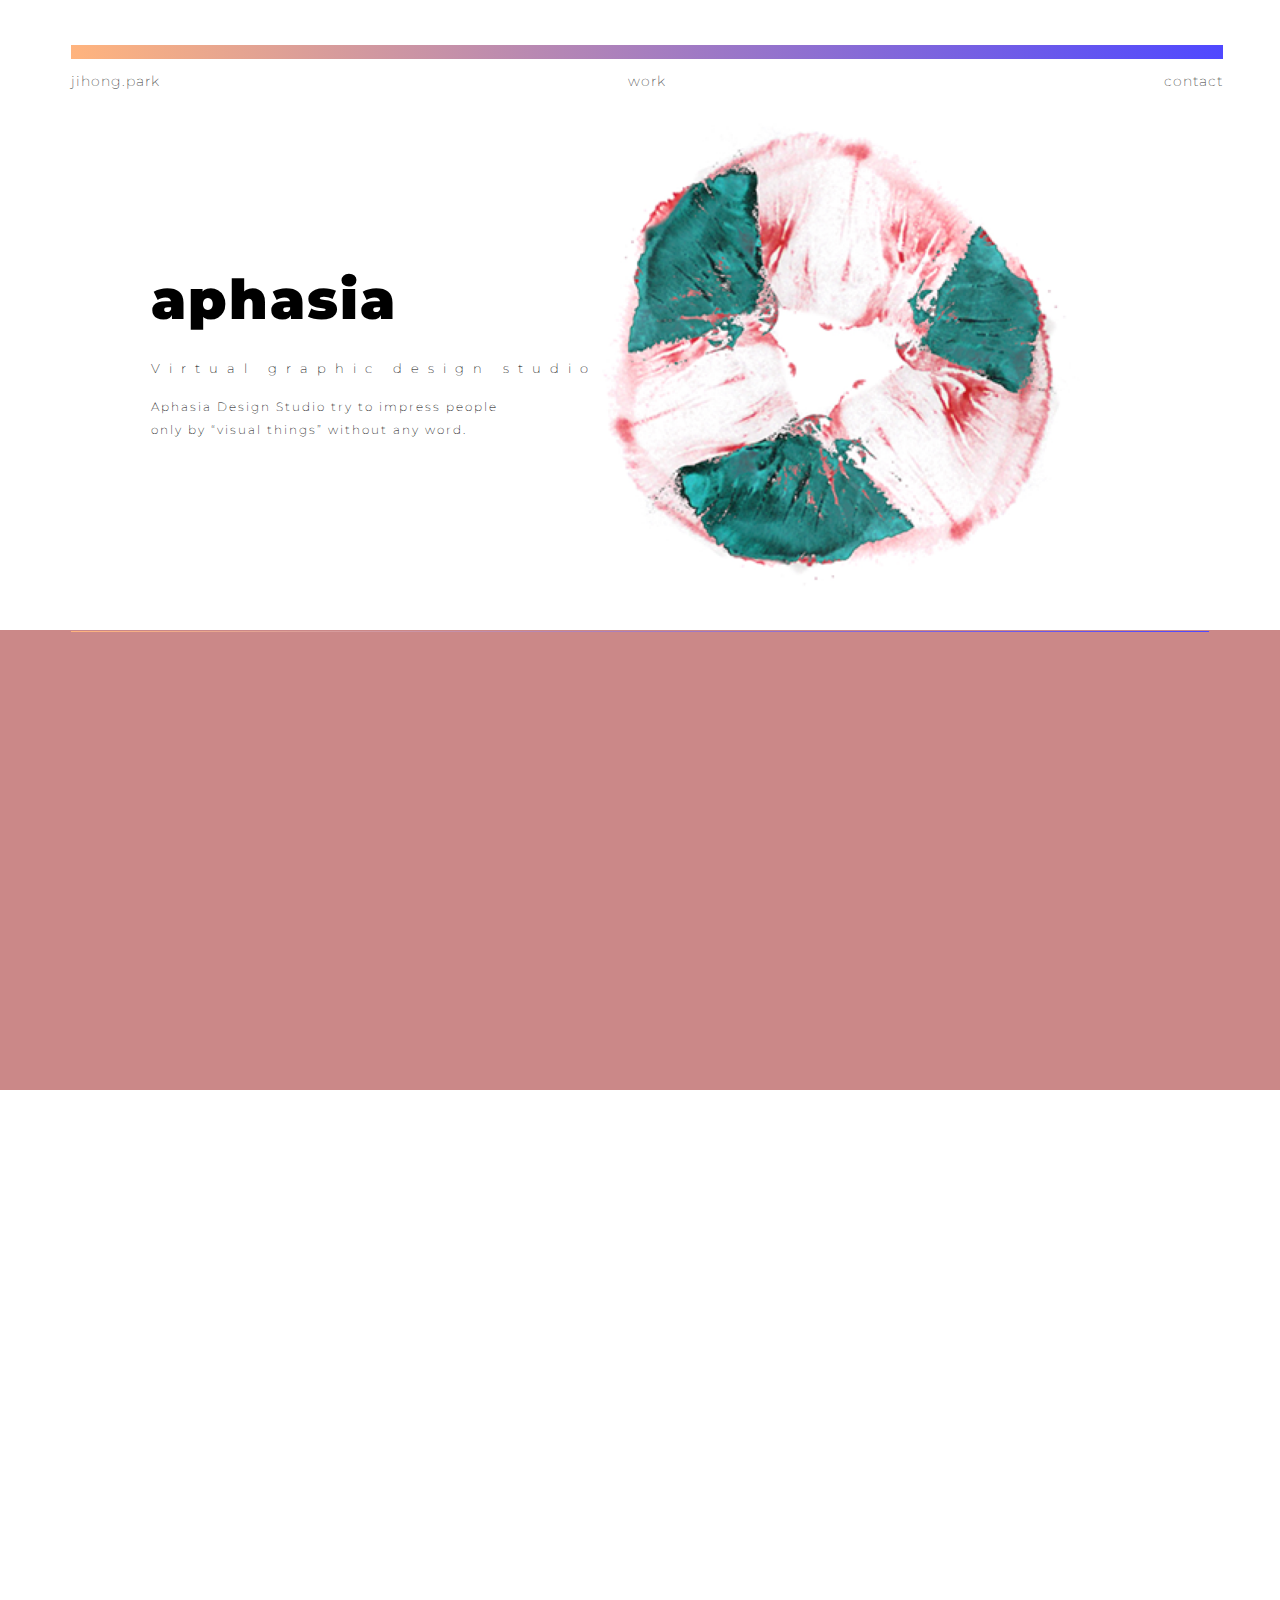
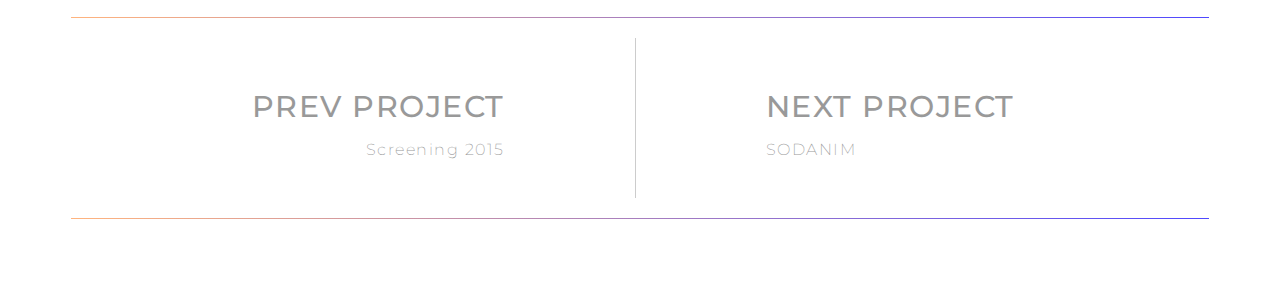
<file: list_aphasia.html>
<!DOCTYPE html>
<html>
<head>

  <!-- googleAnalytics-->
 <script>
  (function(i,s,o,g,r,a,m){i['GoogleAnalyticsObject']=r;i[r]=i[r]||function(){
  (i[r].q=i[r].q||[]).push(arguments)},i[r].l=1*new Date();a=s.createElement(o),
  m=s.getElementsByTagName(o)[0];a.async=1;a.src=g;m.parentNode.insertBefore(a,m)
  })(window,document,'script','https://www.google-analytics.com/analytics.js','ga');

  ga('create', 'UA-101866799-1', 'auto');
  ga('send', 'pageview');

</script>

<!-- Google Tag Manager -->
<script>(function(w,d,s,l,i){w[l]=w[l]||[];w[l].push({'gtm.start':
new Date().getTime(),event:'gtm.js'});var f=d.getElementsByTagName(s)[0],
j=d.createElement(s),dl=l!='dataLayer'?'&l='+l:'';j.async=true;j.src=
'https://www.googletagmanager.com/gtm.js?id='+i+dl;f.parentNode.insertBefore(j,f);
})(window,document,'script','dataLayer','GTM-5M9MMDG');</script>
<!-- End Google Tag Manager -->


  <meta charset="utf-8">
  <meta name="viewport" content="width=device-width, initial-scale=1.0">
   <link href="https://fonts.googleapis.com/css?family=Montserrat:100,100i,200,200i,300,300i,400,400i,500,500i,600,600i,700,700i,800,800i,900,900i" rel="stylesheet">
   <link rel="stylesheet" href="list_aphasia_style.css">
   <link rel="stylesheet" href="list_aphasia_mobile_style.css">
    <style>

    @keyframes reverse_blur{
        from { -webkit-filter: none;
            filter: none;}
        to{-webkit-filter: blur(8px);
            filter: blur(8px);}
        }

    @keyframes opacity{
        from{opacity: 0;}
        to{opacity: 1;}
        }

    @keyframes opacity_delay{
        0%{opacity: 0;}
        20%{opacity: 0;}
        100%{opacity: 1;}
        }

    @keyframes nav_longer{
            from {width : 200px;}
            to {width : 1200px;}
        }

    @keyframes moveRight{
            from {transform:translateX(-20px);}
            to {transform:translateX(0px);}
        }

    @keyframes moveRight_delay{
            0%{transform:translateX(-20px);}
            20%{transform:translateX(-20px);}
            100%{transform:translateX(0px);}
        }
      @keyframes moveLeft{
            from {transform:translateX(20px);}
            to {transform:translateX(0px);}
        }
    @keyframes moveUp{
            from {transform:translateY(50px);}
            to {transform:translateY(0px);}
        }

    .moveUp{
        animation: moveUp;
        animation-duration: .5s;
        animation-timing-function: ease-in-out;
        }

     .bold{
        top: 30px;
        position: fixed;
        width: 90%;
        max-width: 90em;
        font-weight: 500;
        mix-blend-mode: multiply;
    }


    body{
            font-family: 'Montserrat', sans-serif;
            font-weight: 200;
            font-size: 14px;
            letter-spacing: 1px;


        }

    .container{
        margin: auto;
        width: 90%;
        max-width: 90em;
        }


/*--navigation----------------------------------*/

  nav{
    width: 90%;
    max-width: 90em;
    position: absolute;
    top: 45px;
}
    #nav_grad{
        margin-bottom: 13px;
        height: 14px;
        width: 100%;
        background: rgba(255, 180, 126, 73);
        background: -webkit-linear-gradient(left,rgba(255, 180, 126, 73), rgba(79, 72, 255, 73));
        background: -o-linear-gradient(right,rgba(255, 180, 126, 73), rgba(79, 72, 255, 73));
        background: -moz-linear-gradient(right,rgba(255, 180, 126, 73), rgba(79, 72, 255, 73));
        background: linear-gradient(to right,rgba(255, 180, 126, 73), rgba(79, 72, 255, 73));
        animation: nav_longer, opacity;
        animation-duration: .5s;
        animation-timing-function: ease-in-out;
        }

    .nav_menu{
            color: #333333;
            display: flex;
            justify-content: space-between;
        }
       .nav_menu div{
        width: 100px;
}
    .nav_menu a {
        color: #333333;
        text-decoration: none;
        transition: all .5s;
        }

    .nav_menu #nav02{
        text-align: center;
    }

    .nav_menu #nav03{
        text-align: right;
    }

  .nav_menu #nav01:hover{
        font-style: italic;
        font-weight: 600;
        color: #666;
        background-color: rgba(255, 180, 126, .2);

    }

   .nav_menu #nav02:hover{
        font-style: italic;
        font-weight: 600;
        color: #666;
        background-color: rgba(79, 72, 255, .2);

    }

    .nav_menu #nav03:hover{
        font-style: italic;
        font-weight: 600;
        color: #666;
        background-color: rgba(79, 72, 255, .2);

    }
@media ( max-width: 768px ) {
    nav{
        top:30px;
    }
    .nav_menu div{
        width: 80px;
    }

    .nav_menu a {
        font-size: 12px;

        }

    #nav_grad{

        height: 12px;
        margin-bottom: 11px;

        }
 }
    </style>

</head>


<body>
  <!-- Google Tag Manager (noscript) -->
  <noscript><iframe src="https://www.googletagmanager.com/ns.html?id=GTM-5M9MMDG"
  height="0" width="0" style="display:none;visibility:hidden"></iframe></noscript>
  <!-- End Google Tag Manager (noscript) -->
    <div class="container">


<!--        header-->

        <header>
        <div class="title_container">
           <div id="title_container">
                <div id="title">
                aphasia
                </div>
            </div>
            <div id="subtitle1">
            Virtual graphic design studio
            </div>
            <div id="subtitle2">
            Aphasia Design Studio try to impress people<br>
            only by “visual things” without any word.
            </div>

        </div>
        <img src="img/aphasia/coverimg.png"  id="coverimg">
        </header>
        <div id="grad_line"></div>

<!--        contents-->

       <section>
            <div id="sec1">
               Aphasia is a  virtual Design Studio.<br>
Aphasia means a medical condition that makes a person unable to speak,<br>
or understand speech or writing because of damage to the brain.<br>
Aphasia Design Studio  try to  impress  people only by “visual  things” without any word.

           </div>
            <div id="sec2">
              <div id="title">Logo starts from lip.
                </div>

                <img src="img/aphasia/startFromLip.png" alt="">


            </div>
            <div id="line1"></div>
            <div id="sec3">
              <div id="title">
                PROCESS
                </div>

                <div class="divider">


                       <div id="process1">
                           <img src="img/aphasia/process1.png" alt="">
                       </div>

                        <div id="process2">
                            <img src="img/aphasia/process2.png" alt="">
                        </div>


                       <div id="process3">
                           <img src="img/aphasia/process3.png" alt="">
                       </div>


                       <div id="process4">
                           <img src="img/aphasia/process4.png" alt="">
                       </div>



                </div>
            </div>
            <div id="sec4">
                <div id="title">
                COLOR CODE
                </div>
               <div class="colorContainer">
                  <div id="color1">
                       <div id="pinkColor"></div>
                       <span>pink</span><br>
                       #DC5E60
                   </div>
                   <div id="color2">
                       <div id="greenColor"></div>
                       <span>green</span><br>
                       #DC5E60
                   </div>

               </div>



           </div>
            <div id="sec5">
                <div id="title">
               VARIATION
                </div>
                <div class="variationContainer">
                   <div id="vari01"><img src="img/aphasia/variation2.png" alt=""></div>
                   <div id="vari02"><img src="img/aphasia/variation1.png" alt=""></div>
                </div>
                <div class="variationContainer">
                   <div id="vari03"><img src="img/aphasia/variation3.png" alt=""></div>
                   <div id="vari04">
                       <img src="img/aphasia/variation4.png" alt="">
                   </div>
                </div>

           </div>
            <div id="sec6"><img src="img/aphasia/application.png" id="bg3" alt=""></div>







       </section>

          <div id="bg1"></div>
          <div id="bg2"></div>

<!--        contentsEnd-->
        <footer>
           <div id="grad_line"></div>
           <div class="container">
           <div id="prev">
              <a href="list_screening.html">
               <div id="textarea">
                   <div id="txt1">PREV PROJECT</div>
                   <div id="txt2">Screening 2015</div>
                </div>
               </a>
           </div>
           <div id="line"></div>
           <div id="next">
              <a href="list_sodanim.html">
               <div id="textarea">
                   <div id="txt1">NEXT PROJECT</div>
                   <div id="txt2">SODANIM</div>
                </div>
               </a>
           </div>
           </div>
           <div id="grad_line"></div>
        </footer>
        <nav>
            <div id="nav_grad">
            </div>
            <div class="nav_menu">
            <div id="nav01">
            <a href="index.html" id="jihong">jihong.park</a>
           </div>
           <div id="nav02">
            <a href="index.html#workTitle" id="nav_work">work</a>
            </div>
             <div id="nav03">
            <a a href="contact.html" id="nav_contact">contact</a>
            </div>
            </div>
        </nav>
  </div>

<script src="lib/jquery/jquery-3.2.1.min.js"></script>

<script>

        //    nav
$(window).scroll( function(){

        /* Check the location of each desired element */
        $('.nav_menu').each( function(i){

            /* If the object is completely visible in the window, fade it it */
            if( $(window).scrollTop() > 30){
                $('.nav_menu').addClass('bold',100);

            } else if($(window).scrollTop() <= 30){
                $('.nav_menu').removeClass('bold',100);
            }

        });

    });


$(document).ready(function() {

    /* Every time the window is scrolled ... */
    $(window).scroll( function(){

        /* Check the location of each desired element */
        $('section div').each( function(i){

            var bottom_of_object = $(this).offset().top + $(this).outerHeight()/3;
            var bottom_of_window = $(window).scrollTop() + $(window).height();

            /* If the object is completely visible in the window, fade it it */
            if( bottom_of_window > bottom_of_object){

                $(this).animate({'opacity':'1'},500).addClass('moveUp',500);

            }

        });

    });

});


$(document).ready(function() {

    /* Every time the window is scrolled ... */
    $(window).scroll( function(){

        /* Check the location of each desired element */
        $('img').each( function(i){

            var bottom_of_object = $(this).offset().top + $(this).outerHeight()/3;
            var bottom_of_window = $(window).scrollTop() + $(window).height();

            /* If the object is completely visible in the window, fade it it */
            if( bottom_of_window > bottom_of_object){
                $(this).animate({'opacity':'1'},500).addClass('moveUp',500);

            }

        });

    });

});

</script>
</body>
</html>
</file>
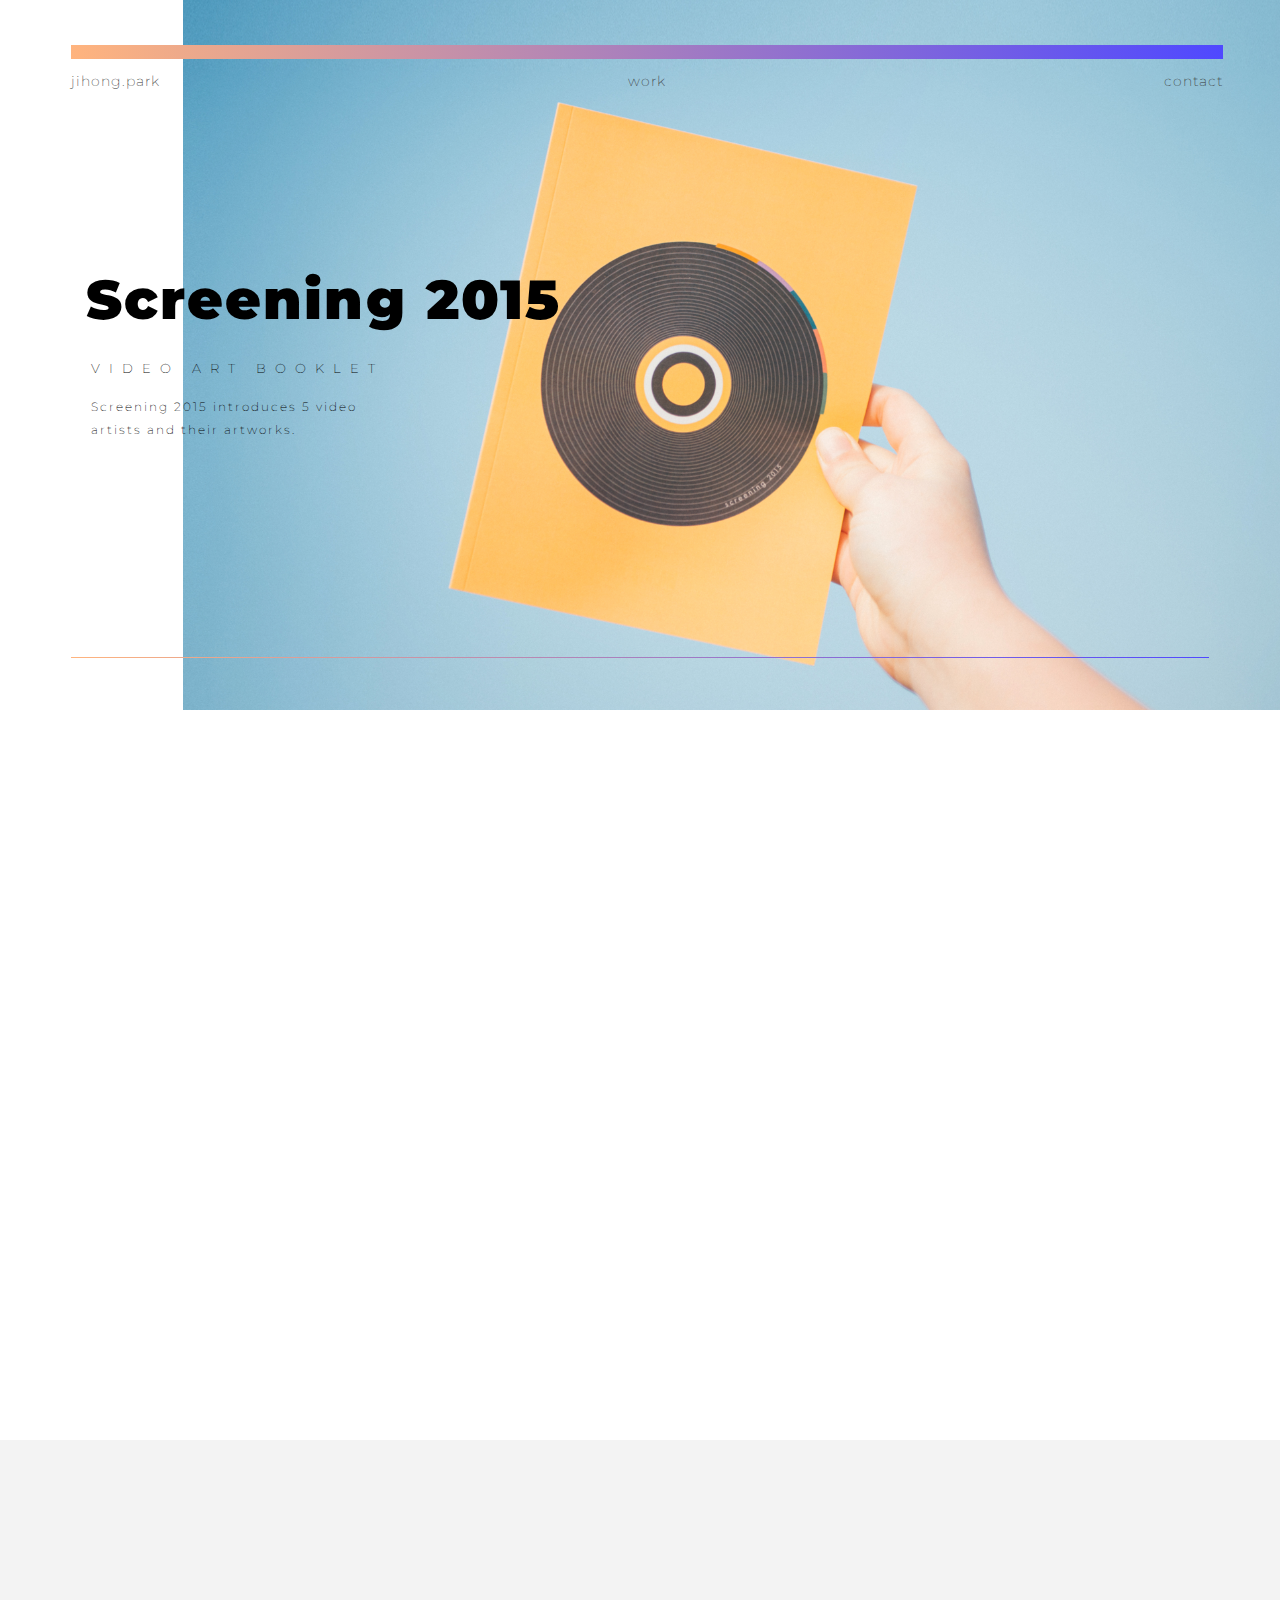
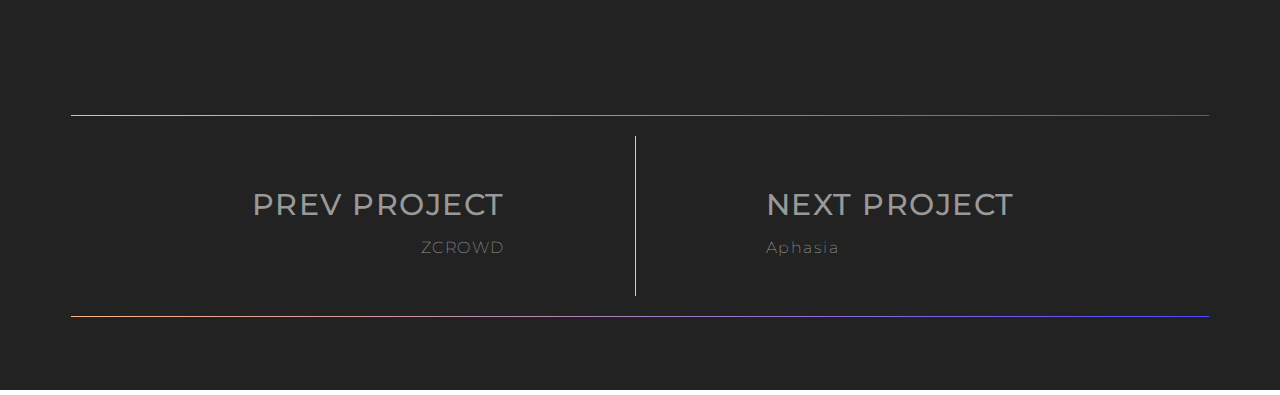
<file: list_screening.html>
<!DOCTYPE html>
<html>
<head>

  <!-- googleAnalytics-->
 <script>
  (function(i,s,o,g,r,a,m){i['GoogleAnalyticsObject']=r;i[r]=i[r]||function(){
  (i[r].q=i[r].q||[]).push(arguments)},i[r].l=1*new Date();a=s.createElement(o),
  m=s.getElementsByTagName(o)[0];a.async=1;a.src=g;m.parentNode.insertBefore(a,m)
  })(window,document,'script','https://www.google-analytics.com/analytics.js','ga');

  ga('create', 'UA-101866799-1', 'auto');
  ga('send', 'pageview');

</script>
<!-- Google Tag Manager -->
<script>(function(w,d,s,l,i){w[l]=w[l]||[];w[l].push({'gtm.start':
new Date().getTime(),event:'gtm.js'});var f=d.getElementsByTagName(s)[0],
j=d.createElement(s),dl=l!='dataLayer'?'&l='+l:'';j.async=true;j.src=
'https://www.googletagmanager.com/gtm.js?id='+i+dl;f.parentNode.insertBefore(j,f);
})(window,document,'script','dataLayer','GTM-5M9MMDG');</script>
<!-- End Google Tag Manager -->

  <meta charset="utf-8">
  <meta name="viewport" content="width=device-width, initial-scale=1.0">
   <link href="https://fonts.googleapis.com/css?family=Montserrat:100,100i,200,200i,300,300i,400,400i,500,500i,600,600i,700,700i,800,800i,900,900i" rel="stylesheet">
   <link rel="stylesheet" href="list_screening_style.css">
   <link rel="stylesheet" href="list_screening_mobile_style.css">
    <style>

    @keyframes reverse_blur{
        from { -webkit-filter: none;
            filter: none;}
        to{-webkit-filter: blur(8px);
            filter: blur(8px);}
        }

    @keyframes opacity{
        from{opacity: 0;}
        to{opacity: 1;}
        }

    @keyframes opacity_delay{
        0%{opacity: 0;}
        20%{opacity: 0;}
        100%{opacity: 1;}
        }

    @keyframes nav_longer{
            from {width : 200px;}
            to {width : 1200px;}
        }

    @keyframes moveRight{
            from {transform:translateX(-20px);}
            to {transform:translateX(0px);}
        }

    @keyframes moveRight_delay{
            0%{transform:translateX(-20px);}
            20%{transform:translateX(-20px);}
            100%{transform:translateX(0px);}
        }
      @keyframes moveLeft{
            from {transform:translateX(20px);}
            to {transform:translateX(0px);}
        }
    @keyframes moveUp{
            from {transform:translateY(50px);}
            to {transform:translateY(0px);}
        }

    .moveUp{
        animation: moveUp;
        animation-duration: .5s;
        animation-timing-function: ease-in-out;
        }

     .bold{
        top: 30px;
        position: fixed;
        width: 90%;
        max-width: 90em;
        font-weight: 500;
        mix-blend-mode: multiply;
    }


    body{
            font-family: 'Montserrat', sans-serif;
            font-weight: 200;
            font-size: 14px;
            letter-spacing: 1px;


        }

    .container{
        margin: auto;
        width: 90%;
        max-width: 90em;
        }


/*--navigation----------------------------------*/
  nav{
    width: 90%;
    max-width: 90em;
    position: absolute;
    top: 45px;
}
    #nav_grad{
        margin-bottom: 13px;
        height: 14px;
        width: 100%;
        background: rgba(255, 180, 126, 73);
        background: -webkit-linear-gradient(left,rgba(255, 180, 126, 73), rgba(79, 72, 255, 73));
        background: -o-linear-gradient(right,rgba(255, 180, 126, 73), rgba(79, 72, 255, 73));
        background: -moz-linear-gradient(right,rgba(255, 180, 126, 73), rgba(79, 72, 255, 73));
        background: linear-gradient(to right,rgba(255, 180, 126, 73), rgba(79, 72, 255, 73));
        animation: nav_longer, opacity;
        animation-duration: .5s;
        animation-timing-function: ease-in-out;
        }

    .nav_menu{
            color: #333333;
            display: flex;
            justify-content: space-between;
        }
    .nav_menu div{
        width: 100px;
}
    .nav_menu a {
        color: #333333;
        text-decoration: none;
        transition: all .5s;
        }

    .nav_menu #nav02{
        text-align: center;
    }

    .nav_menu #nav03{
        text-align: right;
    }

  .nav_menu #nav01:hover{
        font-style: italic;
        font-weight: 600;
        color: #666;
        background-color: rgba(255, 180, 126, .3);

    }

   .nav_menu #nav02:hover{
        font-style: italic;
        font-weight: 600;
        color: #666;
        background-color: rgba(185, 155, 202, .4);

    }

.nav_menu #nav03:hover{
        font-style: italic;
        font-weight: 600;
        color: #666;
        background-color: rgba(79, 72, 255, .2);

    }

        @media ( max-width: 768px ) {
    nav{
        top:30px;
    }
    .nav_menu div{
        width: 80px;
    }

    .nav_menu a {
        font-size: 12px;

        }

    #nav_grad{

        height: 12px;
        margin-bottom: 11px;

        }
 }

    </style>

</head>


<body>
  <!-- Google Tag Manager (noscript) -->
<noscript><iframe src="https://www.googletagmanager.com/ns.html?id=GTM-5M9MMDG"
height="0" width="0" style="display:none;visibility:hidden"></iframe></noscript>
<!-- End Google Tag Manager (noscript) -->
    <div class="container">


<!--        header-->

        <header>
        <div class="title_container">
        <div id="title_container">
            <div id="title">
             Screening 2015
            </div>
        </div>
            <div id="subtitle1">
            VIDEO ART BOOKLET
            </div>
            <div id="subtitle2">
            Screening 2015 introduces 5 video artists and their artworks.
            </div>

        </div>
        <img src="img/screening2015/coverimg.png" alt="" id="coverimg">
        </header>
        <div id="grad_line"></div>

<!--        contents-->

       <section>

           <div id="sec1">
              <div id="title">
                COLORS
                </div>
                <div id="txt1">
                Assign each individual color to each Artist.
                </div>
                <div class="divider">

                    <div>
                       <div id="color1"></div>
                        Jisong Lee
                    </div>
                    <div>
                        <div id="color2"></div>
                         Ayoung Kim
                    </div>
                    <div>
                       <div id="color3"></div>
                        Kyungkun Park
                    </div>
                    <div>
                       <div id="color4"></div>
                        Kiwoun Shin
                    </div>
                    <div>
                       <div id="color5"></div>
                        Sung Rok Choi
                    </div>

                </div>
            </div>

            <div id="sec2">
              <div id="title">
                4 COLUMN GRID
                </div>
                <div id="txt1">
                Based on 4 column grid, the layout was modified slightly to accommodate with each chapter.
                </div>
                <img src="img/screening2015/column01.png" alt="">
                <img src="img/screening2015/column02.png" alt="">

            </div>

           <div id="sec3">
            <div id="title">
                OTHER PAGES
            </div>
            <div id="txt01" class="caption">
                 Cover - <span>Sung Rok Choi</span>
            </div>
            <img src="img/screening2015/page01_cover.png"  id="img01">

             <div id="txt02" class="caption">
                 CV, Critic - <span>Sung Rok Choi</span>
            </div>
            <img src="img/screening2015/page02_CV.png"  id="img02">

             <div id="txt03" class="caption">
                 Critic - <span>Sung Rok Choi</span>
            </div>
            <img src="img/screening2015/page03_Critic.png"  id="img03">

            <div id="txt04" class="caption">
                 Interview - <span>Ayoung Kim</span>
            </div>
            <img src="img/screening2015/page04_Interview.png"  id="img04">

            <div id="txt05" class="caption">
                 Cover - <span>Ki Woun Shin</span>
            </div>
            <img src="img/screening2015/page05_cover.png"  id="img05">

            <div id="txt06" class="caption">
                 CV, Critic - <span>Ki Woun Shin</span>
            </div>
            <img src="img/screening2015/page06_cv.png"  id="img06">


             </div>











       </section>

          <div id="bg1"></div>
          <div id="bg2"></div>

<!--        contentsEnd-->
        <footer>
           <div id="grad_line"></div>
           <div class="container">
           <div id="prev">
              <a href="list_zcrowd.html">
               <div id="textarea">
                   <div id="txt1">PREV PROJECT</div>
                   <div id="txt2">ZCROWD</div>
                </div>
                </a>
           </div>
           <div id="line"></div>
           <div id="next">
              <a href="list_aphasia.html">
               <div id="textarea">
                   <div id="txt1">NEXT PROJECT</div>
                   <div id="txt2">Aphasia</div>
                </div>
               </a>
           </div>
           </div>
           <div id="grad_line"></div>
        </footer>
    <nav>
            <div id="nav_grad">
            </div>
            <div class="nav_menu">
            <div id="nav01">
            <a href="index.html" id="jihong">jihong.park</a>
           </div>
           <div id="nav02">
            <a href="index.html#workTitle" id="nav_work">work</a>
            </div>
             <div id="nav03">
            <a a href="contact.html" id="nav_contact">contact</a>
            </div>
            </div>
        </nav>
  </div>

<script src="lib/jquery/jquery-3.2.1.min.js"></script>

<script>

    //    nav
$(window).scroll( function(){

        /* Check the location of each desired element */
        $('.nav_menu').each( function(i){

            /* If the object is completely visible in the window, fade it it */
            if( $(window).scrollTop() > 30){
                $('.nav_menu').addClass('bold',100);

            } else if($(window).scrollTop() <= 30){
                $('.nav_menu').removeClass('bold',100);
            }

        });

    });



$(document).ready(function() {

    /* Every time the window is scrolled ... */
    $(window).scroll( function(){

        /* Check the location of each desired element */
        $('section div').each( function(i){

            var bottom_of_object = $(this).offset().top + $(this).outerHeight()/3;
            var bottom_of_window = $(window).scrollTop() + $(window).height();

            /* If the object is completely visible in the window, fade it it */
            if( bottom_of_window > bottom_of_object){

                $(this).animate({'opacity':'1'},500).addClass('moveUp',500);

            }

        });

    });

});


$(document).ready(function() {

    /* Every time the window is scrolled ... */
    $(window).scroll( function(){

        /* Check the location of each desired element */
        $('#sec3 img').each( function(i){

            var bottom_of_object = $(this).offset().top + $(this).outerHeight()/3;
            var bottom_of_window = $(window).scrollTop() + $(window).height();

            /* If the object is completely visible in the window, fade it it */
            if( bottom_of_window > bottom_of_object){
                $(this).animate({'opacity':'1'},500).addClass('moveUp',500);

            }

        });

    });

});


</script>
</body>
</html>
</file>
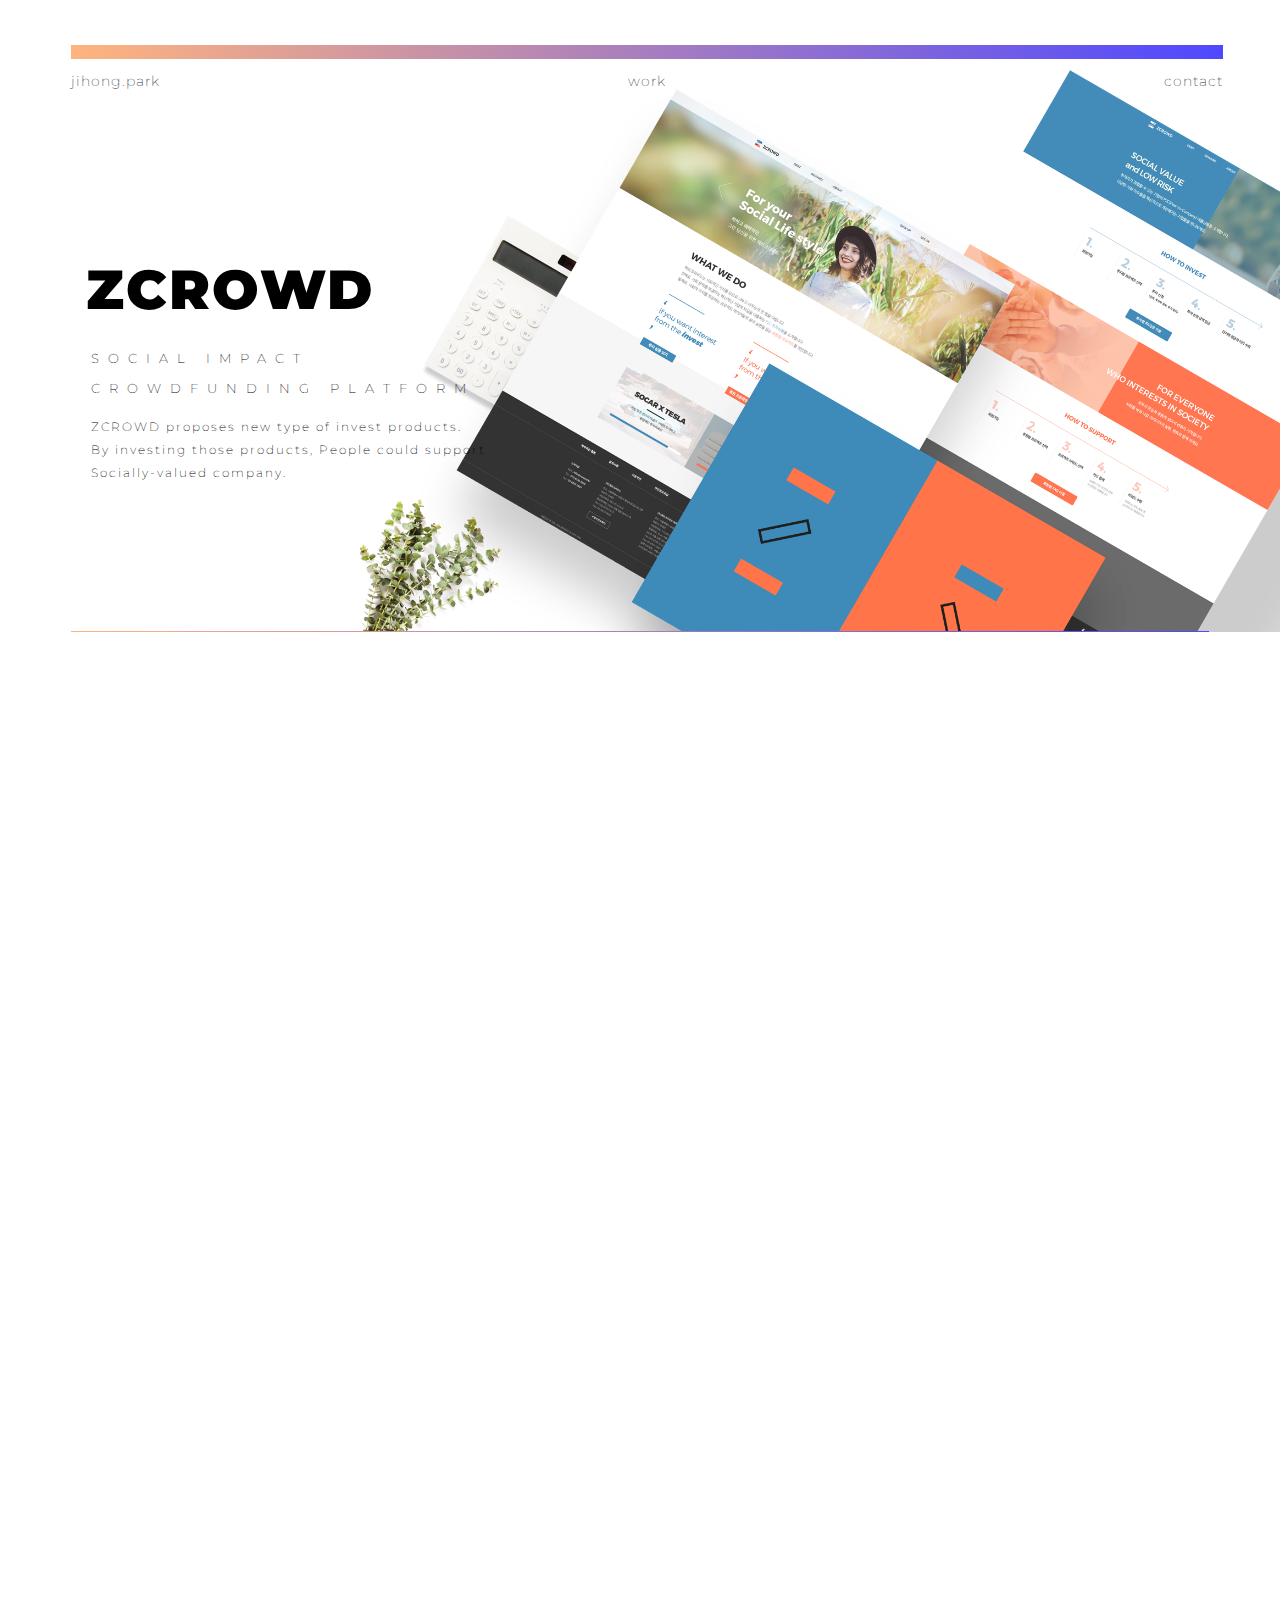
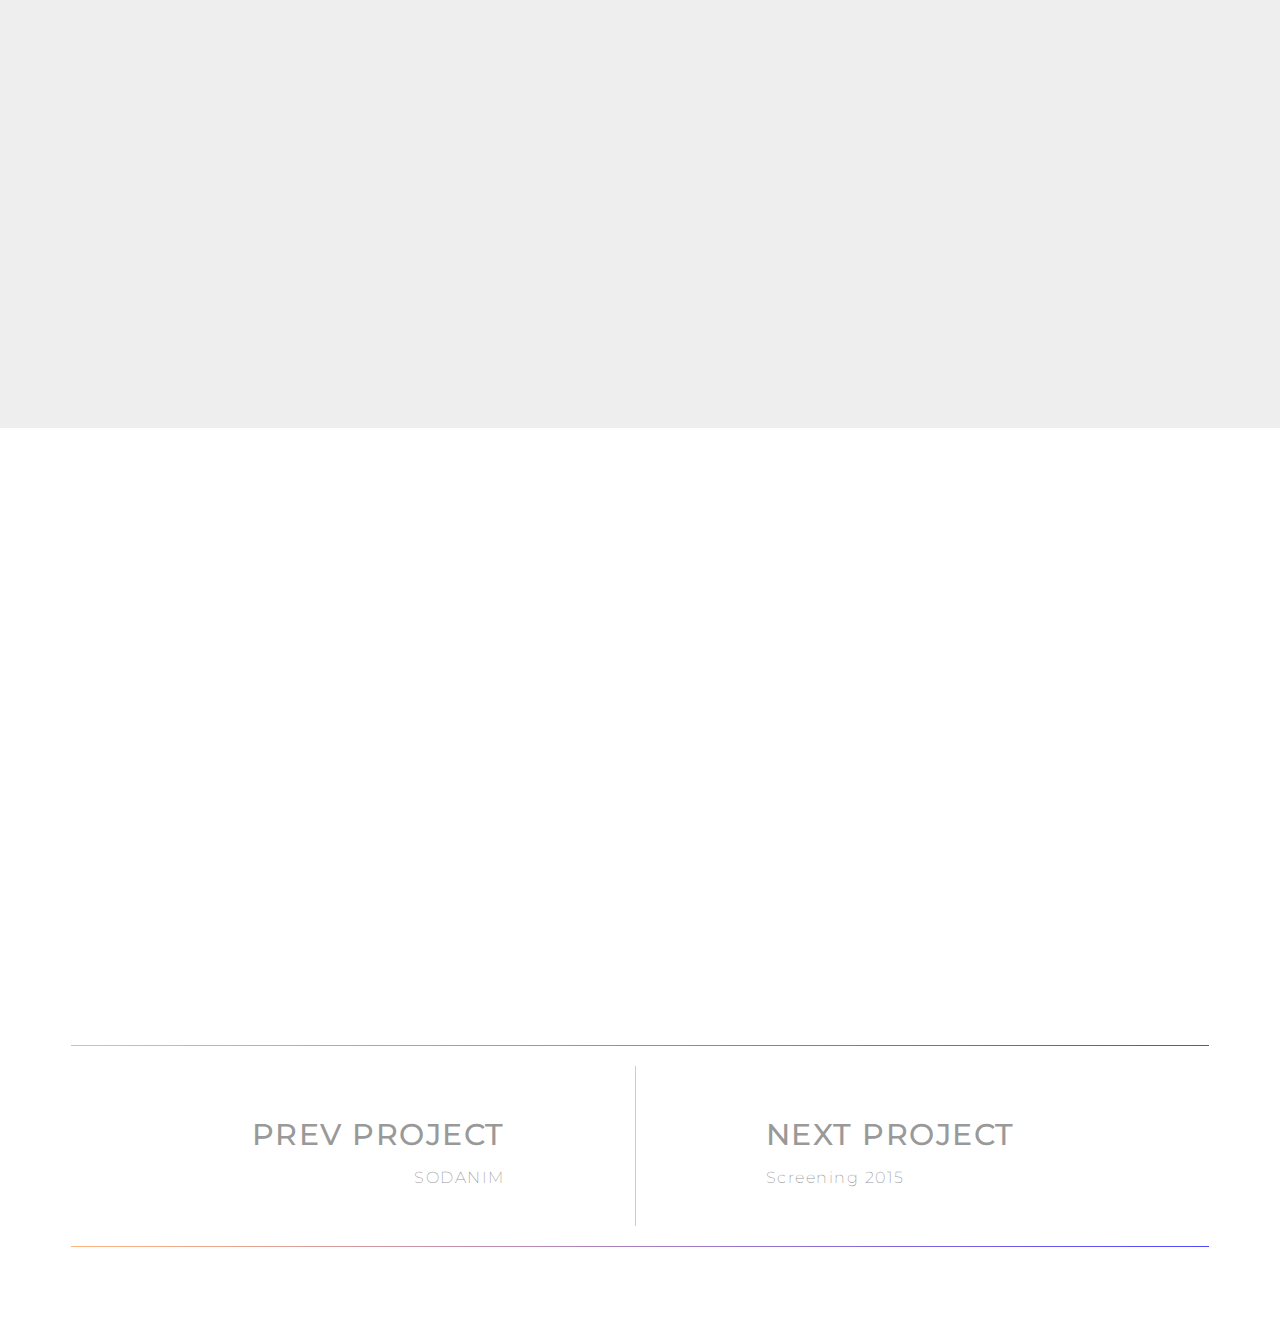
<file: list_zcrowd.html>
<!DOCTYPE html>
<html>
<head>


<!-- googleAnalytics-->
 <script>
  (function(i,s,o,g,r,a,m){i['GoogleAnalyticsObject']=r;i[r]=i[r]||function(){
  (i[r].q=i[r].q||[]).push(arguments)},i[r].l=1*new Date();a=s.createElement(o),
  m=s.getElementsByTagName(o)[0];a.async=1;a.src=g;m.parentNode.insertBefore(a,m)
  })(window,document,'script','https://www.google-analytics.com/analytics.js','ga');

  ga('create', 'UA-101866799-1', 'auto');
  ga('send', 'pageview');

</script>

<!-- Google Tag Manager -->
<script>(function(w,d,s,l,i){w[l]=w[l]||[];w[l].push({'gtm.start':
new Date().getTime(),event:'gtm.js'});var f=d.getElementsByTagName(s)[0],
j=d.createElement(s),dl=l!='dataLayer'?'&l='+l:'';j.async=true;j.src=
'https://www.googletagmanager.com/gtm.js?id='+i+dl;f.parentNode.insertBefore(j,f);
})(window,document,'script','dataLayer','GTM-5M9MMDG');</script>
<!-- End Google Tag Manager -->

  <meta charset="utf-8">
  <meta name="viewport" content="width=device-width, initial-scale=1.0">
   <link href="https://fonts.googleapis.com/css?family=Montserrat:100,100i,200,200i,300,300i,400,400i,500,500i,600,600i,700,700i,800,800i,900,900i" rel="stylesheet">
   <link rel="stylesheet" href="list_zcrowd_style.css">
   <link rel="stylesheet" href="list_zcrowd_mobile_style.css">
    <style>

    @keyframes reverse_blur{
        from { -webkit-filter: none;
            filter: none;}
        to{-webkit-filter: blur(8px);
            filter: blur(8px);}
        }

    @keyframes opacity{
        from{opacity: 0;}
        to{opacity: 1;}
        }

    @keyframes opacity_delay{
        0%{opacity: 0;}
        20%{opacity: 0;}
        100%{opacity: 1;}
        }

    @keyframes nav_longer{
            from {width : 200px;}
            to {width : 1200px;}
        }

    @keyframes moveRight{
            from {transform:translateX(-20px);}
            to {transform:translateX(0px);}
        }

    @keyframes moveRight_delay{
            0%{transform:translateX(-20px);}
            20%{transform:translateX(-20px);}
            100%{transform:translateX(0px);}
        }
  @keyframes moveLeft{
            from {transform:translateX(20px);}
            to {transform:translateX(0px);}
        }

    @keyframes moveUp{
            from {transform:translateY(50px);}
            to {transform:translateY(0px);}
        }

    .moveUp{
        animation: moveUp;
        animation-duration: .5s;
        animation-timing-function: ease-in-out;
        }

     .bold{
        top: 30px;
        position: fixed;
        width: 90%;
        max-width: 90em;
        font-weight: 500;
        mix-blend-mode: multiply;
    }

    body{
            font-family: 'Montserrat', sans-serif;
            font-weight: 200;
            font-size: 14px;
            letter-spacing: 1px;


        }

    .container{
        margin: auto;
        width: 90%;
        max-width: 90em;
        }


/*--navigation----------------------------------*/

nav{
    width: 90%;
    max-width: 90em;
    position: absolute;
    top: 45px;
}
    #nav_grad{
        margin-bottom: 13px;
        height: 14px;
        width: 100%;
        background: rgba(255, 180, 126, 73);
        background: -webkit-linear-gradient(left,rgba(255, 180, 126, 73), rgba(79, 72, 255, 73));
        background: -o-linear-gradient(right,rgba(255, 180, 126, 73), rgba(79, 72, 255, 73));
        background: -moz-linear-gradient(right,rgba(255, 180, 126, 73), rgba(79, 72, 255, 73));
        background: linear-gradient(to right,rgba(255, 180, 126, 73), rgba(79, 72, 255, 73));
        animation: nav_longer, opacity;
        animation-duration: .5s;
        animation-timing-function: ease-in-out;
        }

    .nav_menu{
            color: #333333;
            display: flex;
            justify-content: space-between;
        }
     .nav_menu div{
        width: 100px;
    }
    .nav_menu a {
        color: #333333;
        text-decoration: none;
        transition: all .5s;
        }

    .nav_menu #nav02{
        text-align: center;
    }

    .nav_menu #nav03{
        text-align: right;
    }

  .nav_menu #nav01:hover{
        font-style: italic;
        font-weight: 600;
        color: #666;
        background-color: rgba(255, 180, 126, .3);

    }

   .nav_menu #nav02:hover{
        font-style: italic;
        font-weight: 600;
        color: #666;
        background-color: rgba(185, 155, 202, .4);

    }

.nav_menu #nav03:hover{
        font-style: italic;
        font-weight: 600;
        color: #666;
        background-color: rgba(79, 72, 255, .2);

    }

@media ( max-width: 768px ) {
    nav{
        top:30px;
    }
    .nav_menu div{
        width: 80px;
    }

    .nav_menu a {
        font-size: 12px;

        }

    #nav_grad{

        height: 12px;
        margin-bottom: 11px;

        }
 }

    </style>

</head>


<body>
  <!-- Google Tag Manager (noscript) -->
<noscript><iframe src="https://www.googletagmanager.com/ns.html?id=GTM-5M9MMDG"
height="0" width="0" style="display:none;visibility:hidden"></iframe></noscript>
<!-- End Google Tag Manager (noscript) -->

    <div class="container">
       <div id="bg_grad">
       </div>
        <header>
        <div class="title_container">
           <div id="title_container">
            <div id="title">
                ZCROWD
            </div>
            </div>
            <div id="subtitle1">
            SOCIAL IMPACT<br>CROWDFUNDING PLATFORM
            </div>
            <div id="subtitle2">

ZCROWD proposes new type of invest products.<br>
By investing those products, People could support<br>
Socially-valued company.
            </div>

        </div>
        <img src="img/zcrowd/coverimg.png" alt="" id="coverimg">
        </header>
        <div id="grad_line"></div>




<!--        contents-->



<section class="contents">

       <div id="sec1" class="secdivider">
           <div class="secdivider_left">
                <div id="title">
                TWO SERVICES
                </div>
                <div id="txt1">
                ZCROWD offers two main sevices.<br>
    Each service has <strong>separate identity</strong> color.
                </div>
            </div>
            <div class="secdivider_right">
                <div class="colorBox_container">
                    <div id="color_zblue"><span>DEBT</span></div>
                    <div id="color_zorange"><span>REWARD</span></div>
                </div>
           </div>
        </div>
       <div id="sec2" class="secdivider">
        <div id="bg1"></div>

           <div class="secdivider_left">
                <img src="img/zcrowd/logo.svg" alt="">
            </div>
            <div class="secdivider_right">
                <div id="title">
                LOGO DESIGN
                </div>
                <div id="txt1">
                ZCROWD makes new socially-valued investment culture
<br>
    by connecting two services.
                </div>
           </div>
       </div>
       <div id="sec3">
           <div id="title">
                FLEXIBLE LOGO
                </div>
                <div id="txt1">
                ZCROWD connects two services in diverse ways.
                </div>
                <img src="img/zcrowd/flexibleLogo.svg" alt="">
       </div>
       <div id="sec4">
          <div id="bg2"></div>
          <div id="txt1">Loading animation</div>
          <img src="img/zcrowd/loadingAnimation_example-3.gif" alt="">
       </div>
       <div id="sec5">
           <div id="title">
                WEB DESIGN
                </div>
                <img src="img/zcrowd/webDesign_01.png" id="img01" alt="">
              <div id="name01">index</div>
            <div id="txt01">Show the concepts of service on the main banner.<br>
 Introduce services and Show representitive products of each of the two main services.</div>

      <img src="img/zcrowd/webDesign_02.jpg" id="img02" alt="">
      <div id="name02">introduce<br>service</div>
            <div id="txt02">Show the process of participating in each of the two services.</div>
    </div>



       <div id="sec6">
        <div id="bg3"></div>

           <div id="title">
                PRODUCT LIST
            </div>
            <div id="txt1">Apply different List Layout according to the characteristics of the product.</div>
            <img src="img/zcrowd/layout_debt.svg" alt="" id="img_layout_debt">
            <img src="img/zcrowd/layout_reward.svg" alt="" id="img_layout_reward">
            <div class="layout_caption">
            <div class="layout_debt_caption">
                <div id="name">DEBT</div>
                <div id="txt">Horizontal card layout</div>
            </div>
            <div class="layout_reward_caption">
                <div id="name">REWARD</div>
                <div id="txt">Flexible vertical Layout </div>
            </div>
            </div>
         <img src="img/zcrowd/webDesign_03.jpg" id="img01" alt="">
              <div id="name01">Debt<br>Product<br>List</div>
            <div id="txt01">The most important aspect of the investment was visible on the cards, the investment period, the amount of goals and the time remaining.</div>

      <img src="img/zcrowd/webDesign_04.jpg" id="img02" alt="">
      <div id="name02">Reward Prduct<br>List</div>
            <div id="txt02">Reward products are displayed a flexible vertical card layout to present the characteristics of each item in the card.</div>
       </div>








        </section>


<!--        contentsEnd-->
        <footer>
           <div id="grad_line"></div>
           <div class="container">

           <div id="prev">
              <a href="list_sodanim.html">
               <div id="textarea">
                   <div id="txt1">PREV PROJECT</div>
                   <div id="txt2">SODANIM</div>
                </div>
                </a>
           </div>


           <div id="line"></div>


           <div id="next">
              <a href="list_screening.html">
               <div id="textarea">
                   <div id="txt1">NEXT PROJECT</div>
                   <div id="txt2">Screening 2015</div>
                </div>
                </a>
           </div>

           </div>
           <div id="grad_line"></div>
        </footer>

        <nav>
            <div id="nav_grad">
            </div>
            <div class="nav_menu">
            <div id="nav01">
            <a href="index.html" id="jihong">jihong.park</a>
           </div>
           <div id="nav02">
            <a href="index.html#workTitle" id="nav_work">work</a>
            </div>
             <div id="nav03">
            <a a href="contact.html" id="nav_contact">contact</a>
            </div>
            </div>
        </nav>

    </div>



<script src="lib/jquery/jquery-3.2.1.min.js"></script>

<script>

//    nav
$(window).scroll( function(){

        /* Check the location of each desired element */
        $('.nav_menu').each( function(i){

            /* If the object is completely visible in the window, fade it it */
            if( $(window).scrollTop() > 30){
                $('.nav_menu').addClass('bold',100);

            } else if($(window).scrollTop() <= 30){
                $('.nav_menu').removeClass('bold',100);
            }

        });

    });



$(document).ready(function() {

    /* Every time the window is scrolled ... */
    $(window).scroll( function(){

        /* Check the location of each desired element */
        $('section div').each( function(i){

            var bottom_of_object = $(this).offset().top + $(this).outerHeight()/3;
            var bottom_of_window = $(window).scrollTop() + $(window).height();

            /* If the object is completely visible in the window, fade it it */
            if( bottom_of_window > bottom_of_object){

                $(this).animate({'opacity':'1'},500).addClass('moveUp',100);

            }

        });

    });

});


$(document).ready(function() {

    /* Every time the window is scrolled ... */
    $(window).scroll( function(){

        /* Check the location of each desired element */
        $('section img').each( function(i){

            var bottom_of_object = $(this).offset().top + $(this).outerHeight()/3;
            var bottom_of_window = $(window).scrollTop() + $(window).height();

            /* If the object is completely visible in the window, fade it it */
            if( bottom_of_window > bottom_of_object){

                $(this).animate({'opacity':'1'},500).addClass('moveUp',500);

            }

        });

    });

});




</script>
</body>
</html>
</file>
<file: index_mobile_style.css>
@media ( max-width: 768px ) {
  html * { margin:0; padding:0; }

    @keyframes bg_longer{
            from {background-size: 0% 1200px;}
            to {background-size: 40% 1200px;}
        }
        
    @keyframes reverse_blur{
        from { -webkit-filter: none;
            filter: none;}
        to{-webkit-filter: blur(8px);
            filter: blur(8px);}
        }
    
    @keyframes opacity{
        from{opacity: 0;}  
        to{opacity: 1;}  
        }
        
    @keyframes nav_longer{
            from {width : 200px;}
            to {width : 1200px;}
        }
    @keyframes positionDowntoUp{
            from { transform}
        }
        
    @keyframes moveX{
            from {transform:translateX(-20px);}
            to {transform:translateX(0px);}
        }
        
    body{
            font-family: 'Montserrat', sans-serif;
            font-weight: 200;
            font-size: 14px;
            letter-spacing: 1px;
            background-image: url(img/bg_grad1.png);
            background-position: 100% 0;
            background-size: 40% 1200px;
            background-repeat: no-repeat;
            animation: bg_longer, opacity;
            animation-duration: .3s;
            animation-timing-function: ease-in-out;
            position: relative;
            
        }
    img{
            height: 500px;
        }

    .container{
        margin: auto;
        width: 90%;
        }
        
/*--navigation----------------------------------*/
        
    #nav_grad{
        margin-top: 30px;
        margin-bottom: 13px;
        height: 12px;
        width: 100%;
    }
        
    
    .nav_menu div{
        width: 80px;
}
    
    .nav_menu a { 
        font-size: 12px;    
    
        } 

/*--navigationEnd------------------------------*/

    header{
        height: 500px;
        padding-top: 25px;            
        }
        
/*title_animation---------------------------------------*/
    .hidden {
          opacity:0;
    }
    .console-container {
        margin-top: 200px;
        margin-left: 20px;
        font-weight: 900;
        letter-spacing: 2px;
        display: inline-block;
          font-family: 'Montserrat', sans-serif;
          font-weight: 900;
          font-size:3.2em;
          height:120px;
          width:100%;
          position:relative;
          color:#ccc;

    }
    .console-underscore {
       display:inline-block;
      position:relative;
      top:-0.14em;
      left:0px;
    }
/*title_animation_end-----------------------------------*/
    
    #title_add{
          margin-left: 20px;
            font-size: 13px;
            letter-spacing: 9px;
            display: inline-block;
            animation: moveX, opacity;
            animation-duration: .5s;
            animation-timing-function: ease-in-out;
            line-height: 2;
        margin-top: 1em;
        }
        
     #subtitle{
               float : right;
            margin-top: -300px;
            margin-right: 150px;
            font-weight: 900;
            font-style: italic;
            font-size: 50px;
            color: rgba(200,200,200,0.5);
            letter-spacing: 4px;
            mix-blend-mode : multifly;
            display: inline-block;
            animation: reverse_blur, moveX;
            -webkit-filter: blur(8px);
            filter: blur(8px);
            visibility: hidden;
        }
        
        
    #workTitle{
            position: relative;
            padding-top: 26px;
        padding-bottom: 0px;
            margin-top: 0px;
            font-size:1.5em;
            text-align: center;
            font-weight: 800;
            color: #ccc;
        }
    .list{
           margin-top: 30px; 
        }
    .list_container{
          display: flex; 
            flex-direction: column;
            width: 100%;
        }
        
    .blist, .slist_left, .slist_right{
            opacity: 0;
            height: 20em;
            background-color: #f3f3f3;  
            margin-top: 20px;
        }
        
    .blist{
            width: 100%;
        }
    .slist_left{
            width: 100%;
            margin-right: 0;
            margin-left: 0;
        }
    .slist_right{
            width: 100%;
            margin-right: 0;
            margin-left: 0;
        }
    
    
#list1 img{
    margin-left: -5em;
    height: auto;
    width: 200%;

}

.slist_right img{
    height: auto;
    width: 100%;
}

.slist_left img{
    height: auto;
  width: 100%;
}

#list4 img{
    height: auto;
    width: 200%;
    background-color: #FFFBBF;
    
}

.blist img, .slist_right img, .slist_left img{
    transition: all 1s;
}

.blist img:hover, .slist_right img:hover, .slist_left img:hover{
    -moz-transform: scale(1.1);
				-webkit-transform: scale(1.1);
				-ms-transform: scale(1.1);
				transform: scale(1.1);
}

        
    

        
    .blist:hover{
            box-shadow: 0 19px 38px rgba(0,0,0,0.10), 0 15px 12px rgba(0,0,0,0.12);
            transform: translateY(-3px);
        }

.slist_right:hover, .slist_left:hover{
            box-shadow: 0 19px 38px rgba(0,0,0,0.10), 0 15px 12px rgba(0,0,0,0.12);
            transform: translateY(-3px);
               
        }
    
     footer div{
            width: 100p%;
        height: 0px;
        }
    
    
}
</file>
<file: list1_style.css>
#sec1{
    width: 1200px;
    height: 600px;  
    opacity: 0;
}

.secdivider{
    display: flex;
    opacity: 0;
}

.secdivider_left{
    width: 50%; 
    height: 600px; 
    opacity: 0;
}
.secdivider_right{
    width: 50%;
    height: 600px;
    opacity: 0;
}
#sec1 #title{
    
    margin-top: 250px;
    margin-left: 140px;
    font-size: 30px;
    color: #aeaeae; 
    opacity: 0;
}

#sec1 #txt1{
    margin-left: 144px;
    font-size: 14px;
    margin-top: 20px;
    line-height: 30px;
    color: #757575;  
    opacity: 0;
}
.colorBox_container{
    display: flex;
    margin-top: 200px;
    margin-left: 60px;
    opacity: 0;
}
#color_zblue{
    background-color: #4183ac;
    width: 200px;
    height: 200px;
    color: white;
    font-size: 24px;
    font-weight: 700;
    text-align: center;
    box-shadow: 0 19px 38px rgba(0,0,0,0.10), 0 15px 12px rgba(0,0,0,0.12);
    opacity: 0;
}
#color_zorange{
    margin-left: 30px;
    background-color: #ff704f;
    width: 200px;
    height: 200px;
    color: white;
    font-size: 24px;
    font-weight: 700;
    text-align: center;
    box-shadow: 0 19px 38px rgba(0,0,0,0.10), 0 15px 12px rgba(0,0,0,0.12);
    opacity: 0;
}

span {
  display: inline-block;
  margin-top : 80px;
}

#sec2{
    width : 100%;
    height: 600px;  
    opacity: 0;
    
}
#bg1{
    position: absolute;
    left: 0;
    top:1240px;
    width : 100%;
    height: 600px;  
    background-color: #f3f3f3;
    z-index: -1;
}

#sec2 #title{
    
    margin-top: 250px;
    margin-left: 40px;
    font-size: 30px;
    color: #aeaeae;  
    opacity: 0;
}


#sec2 #txt1{
    margin-left: 40px;
    font-size: 14px;
    margin-top: 20px;
    line-height: 30px;
    color: #757575;   
    opacity: 0;
}

#sec2 img{
 margin-top: 220px;
margin-left: 250px;
    opacity: 0;
}

#sec3{
    height: 400px;
    opacity: 0;
}
#sec3 #title{
    margin-top: 100px;
    width: 100%;
    font-size: 30px;
    color: #aeaeae;
    text-align: center;
    opacity: 0;
}

#sec3 #txt1{
    font-size: 14px;
    margin-top: 20px;
    line-height: 30px;
    color: #757575; 
    text-align: center;
    letter-spacing: 2px;
    opacity: 0;
}

#sec3 img{
    margin-top: 50px;
    margin-left: auto;
    margin-right: auto;
    padding: auto;
    display: table;
    opacity: 0;
    
}


#sec4{
    height: 400px;
    opacity: 0;
}

#bg2{
    top: 2230px;
    position: absolute;
    height: 400px;
    width: 100%;
    left: 0;
    background-color: #333;
    z-index: -1;
}

#sec4 img{
    margin: auto;
    display: table;
    opacity: 0;
}

#sec4 #txt1{
    font-size: 14px;
    padding-top: 80px;
    line-height: 30px;
    color: #fff; 
    text-align: center;
    letter-spacing: 2px;
    padding-bottom: 50px;
    opacity: 0;
}

#sec5{
    margin-top: 140px;
}

#sec5 #title{
    width: 100%;
    font-size: 30px;
    color: #333;
    text-align: center;
    opacity: 0;
}

#sec5 #img01{
    margin-top: 140px;
    width: 900px;
    margin-left: -200px;
    box-shadow: 0 19px 38px rgba(0,0,0,0.10), 0 15px 12px rgba(0,0,0,0.12);
    float: left;
    opacity: 0;
}

#sec5 #name01{
    margin-top: 300px;
    color : #ccc;
    font-weight: 900;
    font-size: 48px;
    letter-spacing: 3px;
    display: inline-block;
    opacity: 0;
}

#sec5 #txt01{
    display: inline-block;
    width: 300px;
    line-height: 1.8;
    margin-left: 60px;
    margin-top: 30px;
    opacity: 0;
}

#sec5 #img02{
    margin-top: 100px;
    width: 900px;
    margin-right: -200px;
    box-shadow: 0 19px 38px rgba(0,0,0,0.10), 0 15px 12px rgba(0,0,0,0.12);
    float: right;
    opacity: 0;
}

#sec5 #name02{
    margin-top: 800px;
    color : #ccc;
    font-weight: 900;
    font-size: 48px;
    letter-spacing: 3px;
    width: 500px;
    text-align: right;
    line-height: 1.1;
    opacity: 0;
}

#sec5 #txt02{
    display: inline-block;
    width: 300px;
    line-height: 1.8;
    margin-left: 100px;
    margin-top: 30px;
    margin-bottom: 500px;
    opacity: 0;
}

#bg3{
    z-index: -1;
    position: absolute;
    top:5400px;
    left: 0px;
    height: 2150px;
    width: 100%;
    background-color: #eee;
}

#sec6 #title{
    margin-top: 100px;
    width: 100%;
    font-size: 30px;
    color: #aeaeae;
    text-align: center;
    opacity: 0;
}

#sec6 #txt1{
    font-size: 14px;
    margin-top: 20px;
    line-height: 30px;
    color: #757575;   
    text-align: center;
    letter-spacing: 2px;
    opacity: 0;
}

#sec6 img{
    margin-top: 40px;
    box-shadow: 0 0px 38px rgba(0,0,0,0.10), 0 15px 12px rgba(0,0,0,0.12);
    opacity: 0;
}

#sec6 #img_layout_reward{
    opacity: 0;
    float: right;
}


.layout_caption{
    display: flex;
    margin-top:  40px;
    margin-bottom: 100px;
    opacity: 0;
}
.layout_debt_caption{
    width: 47%;
    opacity: 0;
}

.layout_debt_caption #name{
    color: #333;
    font-size: 22px;
    display: block;
    text-align: center;
    font-weight: 700;
    opacity: 0;
}

.layout_debt_caption #txt{
    100%;
    color: #333;
    font-size: 14px;
    text-align: center;
    margin-top: 10px;
    opacity: 0;
}
.layout_reward_caption{
    margin-left: 80px;
    opacity: 0;
}

.layout_reward_caption #name{
    width: 100%;
    color: #333;
    font-size: 22px;
    text-align: center;
    font-weight: 700;
    opacity: 0;
}

.layout_reward_caption #txt{
    width: 590px;
    color: #333;
    font-size: 14px;
    text-align: center;
    margin-top: 10px;
    opacity: 0;
}

#sec6 #img01{
    margin-top: 100px;
    width: 900px;
    margin-left: -200px;
    box-shadow: 0 19px 38px rgba(0,0,0,0.10), 0 15px 12px rgba(0,0,0,0.12);
    float: left;
    opacity: 0;
}

#sec6 #name01{
    margin-top: 300px;
    color : #ccc;
    font-weight: 900;
    font-size: 48px;
    letter-spacing: 3px;
    display: inline-block;
    opacity: 0;
}

#sec6 #txt01{
    display: inline-block;
    width: 300px;
    line-height: 1.8;
    margin-left: 60px;
    margin-top: 30px;
    opacity: 0;
}

#sec6 #img02{
    margin-top: 100px;
    width: 900px;
    margin-right: -200px;
    box-shadow: 0 19px 38px rgba(0,0,0,0.10), 0 15px 12px rgba(0,0,0,0.12);
    float: right;
    opacity: 0;
}

#sec6 #name02{
    margin-top: 800px;
    color : #ccc
    font-weight: 900;
    font-size: 48px;
    letter-spacing: 3px;
    width: 500px;
    text-align: right;
    line-height: 1.1;
    opacity: 0;
}

#sec6 #txt02{
    display: inline-block;
    width: 300px;
    line-height: 1.8;
    margin-left: 100px;
    margin-top: 30px;
    margin-bottom: 700px;
    opacity: 0;
}
</file>
<file: list3_style.css>
#sec1{
    height: 297px;
    color: #fff;
    line-height: 2;
    font-size: 15px;
    text-align: center;
    padding-top: 160px;
    letter-spacing: 2px;
    opacity: 0;
    
}


#sec2{
    width : 100%;
    height: 500px;  
    opacity: 0;   
}

#sec2 #title{
    display: block;
    text-align: center;
    margin-top: 100px;
    font-size: 24px;
    font-weight: 600;
    color: #aeaeae; 
    margin-bottom: 60px;
    margin-left: auto;
    opacity: 0;
    
}

#sec2 img{
    margin: auto;
    width: 300px;
    display: table;
    opacity: 0;
}


#line1{
    height: 1px;
    background-color: #ccc;
    opacity: 0;
}
#sec3{
    width: 100%;
    opacity: 0;
}

#sec3 #title{
    display: block;
    text-align: center;
    margin-top: 120px;
    margin-left: auto;
    font-size: 30px;
    color: #aeaeae; 
    opacity: 0;
}

#sec3 .divider{
    margin-top: 100px;
    padding: auto;
    display: flex;
    justify-content: center;
    opacity: 0;
}

#sec3 .divider div{
    width: 230px;
    height: 230px;
    margin-left: 20px;
    margin-right: 20px;
    text-align: center;
    color: #aeaeae;
    font-size: 13px;
    margin-bottom: 60px;
    opacity: 0;
}

#sec3 .divider div img{
    width: 230px;
    height: 230px;
    opacity: 0;
}

#sec4{
    height: 500px;
    color: #aeaeae;
    opacity: 0;
}

#sec4 #title{
    display: block;
    text-align: center;
    margin-top: 170px;
    margin-left: auto;
    font-size: 30px;
    color: #aeaeae; 
    opacity: 0;
}

#sec4 .colorContainer{
    margin-top: 60px;
    display: flex;
    justify-content: center;
    opacity: 0;
}

#sec4 #color1{
    margin-left: 30px;
    margin-right: 30px;
    width: 140px;
    text-align: center;
    line-height: 1.8;
    opacity: 0;
}

#sec4 #color1 span{
    color: #DC5E60;
    font-weight: 300;
    opacity: 0;
}

#sec4 .colorContainer #pinkColor{
    width: 140px;
    height: 140px;
    border-radius: 100%;
    background-color: #DC5E60;
    margin-bottom: 20px;
    opacity: 0;
}

#sec4 #color2{
    margin-left: 30px;
    margin-right: 30px;
    width: 140px;
    text-align: center;
    line-height: 1.8;
    opacity: 0;
}

#sec4 #color2 span{
    color: #298486;
    font-weight: 300;
    opacity: 0;
}

#sec4 .colorContainer #greenColor{
    width: 140px;
    height: 140px;
    border-radius: 100%;
    background-color: #298486;
    margin-bottom: 20px;
    opacity: 0;
}

#sec5{
    height: 700px;
    opacity: 0;
}

#sec5 #title{
    display: block;
    text-align: center;
    margin-top: 10px;
    margin-left: auto;
    margin-bottom: 100px;
    font-size: 30px;
    color: #aeaeae; 
    opacity: 0;
}

.variationContainer{
    display: flex;
    width: 100%;
    height: 229px;
    margin-top: 50px;
    justify-content: center;
    opacity: 0;
}


.variationContainer div{
    margin-left: 25px;
    margin-right: 25px;
    width: 236px;
    height: 229px;
    opacity: 0;
}

.variationContainer div img{
    width: 236px;
    opacity: 0;
}

#sec6{
    height: 1200px;
    opacity: 0;
}

#bg1{
    position: absolute;
    top: 630px;
    z-index: -1;
    height: 460px;
    width: 100%;
    left: 0;
    background-color: #CB8888;
}
#bg2{
    position: absolute;
    top: 2300px;
    z-index: -1;
    height: 500px;
    width: 100%;
    left: 0;
    background-color: #f3f3f3;
}

#bg3 img{
    z-index: -1;
    position: absolute;
    width: 100%;
    left: 0;
    top:3750px;
}
</file>
<file: list4_style.css>
#sec1{
    width: 100%;
    opacity: 0;
}

#sec1 #title{
    display: block;
    text-align: center;
    margin-top: 200px;
    font-size: 30px;
    color: #aeaeae; 
    opacity: 0;
}

#sec1 #txt1{
    display: block;
    text-align: center;
    font-size: 14px;
    margin-top: 30px;
    line-height: 30px;
    color: #757575;  
    opacity: 0;
}

#sec1 .divider{
    margin-top: 100px;
    padding: auto;
    display: flex;
    justify-content: center;
}

#sec1 .divider div{
    width: 140px;
    height: 60px;
    margin-left: 32px;
    margin-right: 32px;
    text-align: center;
    color: #aeaeae;
    font-size: 13px;
}

#sec1 .divider div #color1{
    width: 140px;
    height: 15px;
    margin-left: 0px;
    margin-right: 0px;
    text-align: center;
    background-color: #D4964D;
    margin-bottom: 12px;  
}

#sec1 .divider div #color2{
    width: 136px;
    height: 15px;
    margin-left: 2px;
    margin-right: 2px;
    text-align: center;
    background-color: #A17AAF;
    margin-bottom: 12px;   
}

#sec1 .divider div #color3{
    width: 136px;
    height: 15px;
    margin-left: 2px;
    margin-right: 2px;
    text-align: center;
    background-color: #46798C;
    margin-bottom: 12px;   
}

#sec1 .divider div #color4{
    width: 136px;
    height: 15px;
    margin-left: 2px;
    margin-right: 2px;
    text-align: center;
    background-color: #C57C73;
    margin-bottom: 12px;   
}

#sec1 .divider div #color5{
   width: 136px;
    height: 15px;
    margin-left: 2px;
    margin-right: 2px;
    text-align: center;
    background-color: #61846E;
    margin-bottom: 12px;   
}



#sec2{
    width : 100%;
    height: 1550px;  
    opacity: 0;    
}

#sec2 #title{
    display: block;
    text-align: center;
    margin-top: 200px;
    font-size: 30px;
    color: #aeaeae; 
    opacity: 0;
}


#sec2 #txt1{
    display: block;
    text-align: center;
    font-size: 14px;
    margin-top: 30px;
    line-height: 30px;
    color: #757575;  
    opacity: 0;
    margin-bottom: 140px;
}

#sec2 img{
    width: 900px;
    margin: 30px auto;
       box-shadow: 0 1px 5px rgba(0,0,0,0.05), 0 4px 5px rgba(0,0,0,0.05);
    display: table;
    
}


#sec3{
    width: 1000px;
    height: 5250px;
    margin-left: auto;
    margin-right: auto;
    color: #fff;
    font-size: 13px;
    display: table;
}

#sec3 #title{
    display: block;
    text-align: center;
    margin-top: 200px;
    font-size: 30px;
    color: #aeaeae; 
    opacity: 0;
    margin-bottom: 40px;
}


#sec3 .caption{
    display: inline-block;
    width: 300px;
    line-height: 1.8;
    margin-top: 80px;
    opacity: 0;
    margin-bottom: 20px;
}

#txt01 span{
    color: #61846E;
}

#txt02 span{
    color: #61846E;
}

#txt03 span{
    color: #61846E;
}

#txt04 span{
    color: #A17AAF;
}

#txt05 span{
    color: #C57C73;
}

#txt06 span{
    color: #C57C73;
}



#sec3 img{
    width: 1000px;
    display: table;
    margin: auto;
    opacity: 0;
}


#bg1{
    position: absolute;
    top: 1440px;
    z-index: -1;
    height: 1400px;
    width: 100%;
    left: 0;
    background-color: #f3f3f3;
}
#bg2{
    position: absolute;
    top: 2840px;
    z-index: -1;
    height: 5150px;
    width: 100%;
    left: 0;
    background-color: #222;
}
</file>
<file: list_aphasia_style.css>
/*        header*/

 header{
        height: 480px;
        padding-top: 85px;
        margin-top: 66px;
            
        }
        
    #coverimg{
            position: absolute;
            top: 100px;
        height: 500px;
        z-index: -1;
        right: 200px;
        animation: opacity, moveLeft;
        animation-duration: 2s;
    
        }
        
    .title_container{
            margin-top: 60px;
        }
    #title_container{
        overflow: hidden;
    }
    header #title{
            margin-top: 55px;
            margin-left: 80px;
            font-weight: 900;
            letter-spacing: 2px;
            font-size: 55px;
            display: inline-block;
            animation : moveUp;
            animation-duration: .8s;
            
        }
        
        
    #subtitle1{
            margin-left: 80px;
            margin-top: 20px;
            font-size: 13px;
            letter-spacing: 9px;
            line-height: 30px;
            animation : moveRight_delay, opacity_delay;
            animation-duration: 1.5s;
            animation-timing-function: ease-in-out;
        }
        
    #subtitle2{
            margin-left: 80px;
            margin-top: 12px;
            font-size: 12px;
            letter-spacing: 2px;
            line-height: 23px;
            animation : moveRight_delay, opacity_delay;
            animation-duration: 1.8s;
            animation-timing-function: ease-in-out;
        }
        
#grad_line{
        height: 1px;
        width: 100%;
        background: rgba(255, 180, 126, 73);
        background: -webkit-linear-gradient(left,rgba(255, 180, 126, 73), rgba(79, 72, 255, 73));
        background: -o-linear-gradient(right,rgba(255, 180, 126, 73), rgba(79, 72, 255, 73));
        background: -moz-linear-gradient(right,rgba(255, 180, 126, 73), rgba(79, 72, 255, 73));
        background: linear-gradient(to right,rgba(255, 180, 126, 73), rgba(79, 72, 255, 73));
        animation: nav_longer, opacity;
        animation-duration: .5s;
        animation-timing-function: ease-in-out;
        }
    

/*section*/

#sec1{
    height: 297px;
    color: #fff;
    line-height: 2;
    font-size: 15px;
    text-align: center;
    padding-top: 160px;
    letter-spacing: 2px;
    opacity: 0;
    
}


#sec2{
    width : 100%;
    height: 500px;  
    opacity: 0;   
}

#sec2 #title{
    display: block;
    text-align: center;
    margin-top: 100px;
    font-size: 24px;
    font-weight: 600;
    color: #aeaeae; 
    margin-bottom: 60px;
    margin-left: auto;
    opacity: 0;
    
}

#sec2 img{
    margin: auto;
    width: 300px;
    display: table;
    opacity: 0;
}


#line1{
    height: 1px;
    background-color: #ccc;
    opacity: 0;
}
#sec3{
    width: 100%;
    opacity: 0;
}

#sec3 #title{
    display: block;
    text-align: center;
    margin-top: 120px;
    margin-left: auto;
    font-weight: 900;
    font-size: 30px;
    color: #aeaeae; 
    opacity: 0;
}

#sec3 .divider{
    margin-top: 100px;
    padding: auto;
    display: flex;
    justify-content: center;
    opacity: 0;
}

#sec3 .divider div{
    width: 230px;
    height: 230px;
    margin-left: 20px;
    margin-right: 20px;
    text-align: center;
    color: #aeaeae;
    font-size: 13px;
    margin-bottom: 60px;
    opacity: 0;
}

#sec3 .divider div img{
    width: 230px;
    height: 230px;
    opacity: 0;
}

#sec4{
    height: 500px;
    color: #aeaeae;
    opacity: 0;
    
}

#sec4 #title{
    display: block;
    font-weight: 900;
    text-align: center;
    margin-top: 170px;
    margin-left: auto;
    font-size: 30px;
    color: #aeaeae; 
    opacity: 0;
}

#sec4 .colorContainer{
    margin-top: 60px;
    display: flex;
    justify-content: center;
    opacity: 0;
}

#sec4 #color1{
    margin-left: 30px;
    margin-right: 30px;
    width: 140px;
    text-align: center;
    line-height: 1.8;
    opacity: 0;
}

#sec4 #color1 span{
    color: #DC5E60;
    font-weight: 300;
}

#sec4 .colorContainer #pinkColor{
    width: 140px;
    height: 140px;
    border-radius: 100%;
    background-color: #DC5E60;
    margin-bottom: 20px;
    opacity: 0;
}

#sec4 #color2{
    margin-left: 30px;
    margin-right: 30px;
    width: 140px;
    text-align: center;
    line-height: 1.8;
    opacity: 0;
}

#sec4 #color2 span{
    color: #298486;
    font-weight: 300;

}

#sec4 .colorContainer #greenColor{
    width: 140px;
    height: 140px;
    border-radius: 100%;
    background-color: #298486;
    margin-bottom: 20px;
    opacity: 0;
}

#sec5{
    font-weight: 900;
    height: 700px;
    opacity: 0;
}

#sec5 #title{
    display: block;
    text-align: center;
    margin-top: 10px;
    margin-left: auto;
    margin-bottom: 100px;
    font-size: 30px;
    color: #aeaeae; 
    opacity: 0;
}

.variationContainer{
    display: flex;
    width: 100%;
    height: 229px;
    margin-top: 50px;
    justify-content: center;
    opacity: 0;
}


.variationContainer div{
    margin-left: 25px;
    margin-right: 25px;
    width: 236px;
    height: 229px;
    opacity: 0;
}

.variationContainer div img{
    width: 236px;
    opacity: 0;
}

#sec6{
    margin: 100px auto;
    opacity: 0;
    height: 1000px;
}

#bg1{
    position: absolute;
    top: 630px;
    z-index: -1;
    height: 460px;
    width: 100%;
    left: 0;
    background-color: #CB8888;
}
#bg2{
    position: absolute;
    top: 2300px;
    z-index: -1;
    height: 500px;
    width: 100%;
    left: 0;
    background-color: #f3f3f3;
}

#bg3{
    position: absolute;
    width: 100%;
    left: 0;
}

/*footer*/
                
    footer{
            width: 100%;
            height: 200px;
            margin-bottom: 80px;
        }
    footer .container{
            display: flex;
        }
    footer #prev{
            width: 49.5%;
            height: 200px;
        }
    footer #line{
            margin-top: 20px;
            width: 0.05em;
            height: 160px;
            background-color: #ccc; 
        }
    footer #next{
            width: 49.5%;
            height: 200px;
        }
        
    footer #prev #textarea{
            margin-top: 70px;
            float: right;
            margin-right: 130px;
            color: #999;
            transition: all .5s;
            letter-spacing: 1.5px;
        }
    footer #prev #textarea #txt1{
            font-size: 30px;
            text-align: right;
            font-weight: 500;
        }
    footer #prev #textarea #txt2{
            margin-top: 15px;
            font-size: 16px;
            text-align: right;
        }
     footer #next #textarea{
            margin-top: 70px;
            margin-left: 130px;
            color: #999;
            transition: all .5s;
            letter-spacing: 1.5px;
        }
    footer #next #textarea #txt1{
            font-size: 30px;
            font-weight: 500;
        }
    footer #next #textarea #txt2{
            margin-top: 15px;
            font-size: 16px;
        }
    footer #next #textarea:hover{
            color: #757575;
            transform: translateX(5px);
        }
    footer #prev #textarea:hover{
            color: #757575;
            transform: translateX(-5px);
        }
        
    footer a{
        text-decoration: none;
        color: inherit;
        }
</file>
<file: list_aphasia_mobile_style.css>
@media ( max-width: 768px ) {

    
/*header    */


header{
        height: 630px;
        padding-top: 3em;
    
            
        }
        
#coverimg{
        position: absolute;
        top: 300px;
        width: 80%;
    height: auto;
        z-index: -1;
        right: auto;
        left: auto;
        animation: opacity, moveLeft;
        animation-duration: 2s;
        clip: rect(0px, 1200px, 310px, 0px);
    
        }
        
.title_container{
            margin-top: 50px;
        }
header #title{
            margin-top: 0em;
            margin-left: 15px;
            font-weight: 900;
            letter-spacing: 2px;
            font-size: 3.5em;
            display: inline-block;
            animation : moveUp;
            animation-duration: .8s;
            
        }
        
        
#subtitle1{
            margin-left: 20px;
            margin-top: 20px;
            font-size: .8em;
            letter-spacing: .8em;
            line-height: 3em;
            animation : moveRight_delay, opacity_delay;
            animation-duration: 1.5s;
            animation-timing-function: ease-in-out;
        }
        
#subtitle2{
            margin-left: 20px;
            margin-top: 28.5em;
            font-size: 12px;
            letter-spacing: 2px;
            line-height: 23px;
            animation : moveRight_delay, opacity_delay;
            animation-duration: 1.8s;
            animation-timing-function: ease-in-out;
            margin-bottom: 29em;
     }
    

/*section*/

#sec1{
    height: 297px;
    color: #fff;
    line-height: 2;
    font-size: 14px;
    text-align: center;
    padding-top: 100px;
    letter-spacing: 2px;
    opacity: 0;
    
}
    
#bg1{
    position: absolute;
    top: 740px;
    z-index: -1;
    height: 420px;
    width: 100%;
    left: 0;
    background-color: #CB8888;
}


#sec2{
    width : 100%;
    height: 500px;  
    opacity: 0;   
}

#sec2 #title{
    display: block;
    text-align: center;
    margin-top: 5em;
    font-size: 1.5em;
    font-weight: 600;
    color: #aeaeae; 
    margin-bottom: 2em;
    margin-left: auto;
    opacity: 0;
    
}

#sec2 img{
    margin: auto;
    width: 90%;
    opacity: 0;
}


#line1{
    height: 1px;
    background-color: #ccc;
    opacity: 0;
}
#sec3{
    width: 100%;
    opacity: 0;
}

#sec3 #title{
    display: block;
    text-align: center;
    margin-top: 120px;
    margin-left: auto;
    font-weight: 900;
    font-size: 1.8em;
    color: #aeaeae; 
    opacity: 0;
}

#sec3 .divider{
    margin-top: 6em;
    padding: auto;
    display: flex;
    flex-direction: column;
    justify-content: center;
    opacity: 0;
}

#sec3 .divider div{
    width: 230px;
    height: 230px;
    margin-left: auto;
    margin-right: auto;
    text-align: center;
    color: #aeaeae;
    margin-bottom: 2em;
    opacity: 0;
}

#sec3 .divider div img{
    width: 90%;
    height: 90%;
    opacity: 0;
}
    
#bg2{
    position: absolute;
    top: 3050px;
    z-index: -1;
    height: 500px;
    width: 100%;
    left: 0;
    background-color: #f3f3f3;
}
   

#sec4{
    height: 390px;
    color: #aeaeae;
    opacity: 0;
}

#sec4 #title{
    display: block;
    font-weight: 900;
    text-align: center;
    margin-top: 160px;
    margin-left: auto;
    font-size: 2em;
    color: #aeaeae; 
    opacity: 0;
}

#sec4 .colorContainer{
    margin-top: 60px;
    display: flex;
    justify-content: center;
    opacity: 0;
}

#sec4 #color1{
    margin-left: 20%;
    margin-right: 5%;
    width: 50%;
    text-align: center;
    line-height: 1.8;
    opacity: 0;
}

#sec4 #color1 span{
    color: #DC5E60;
    font-weight: 300;
}

#sec4 .colorContainer #pinkColor{
    width: 140px;
    height: 140px;
    border-radius: 100%;
    background-color: #DC5E60;
    margin-bottom: 20px;
    opacity: 0;
}

#sec4 #color2{
    margin-left: 5%;
    margin-right: 20%;
    width: 50%;
    text-align: center;
    line-height: 1.8;
    opacity: 0;
}

#sec4 #color2 span{
    color: #298486;
    font-weight: 300;

}

#sec4 .colorContainer #greenColor{
    width: 140px;
    height: 140px;
    border-radius: 100%;
    background-color: #298486;
    margin-bottom: 20px;
    opacity: 0;
}

#sec5{
    font-weight: 900;
    height: 600px;
    opacity: 0;
    margin-top: 10em;
}

#sec5 #title{
    display: block;
    text-align: center;
    margin-top: 10px;
    margin-left: auto;
    margin-bottom: 100px;
    font-size: 2em;
    color: #aeaeae; 
    opacity: 0;
}

.variationContainer{
    display: flex;
    width: 100%;
    height: 140px;
    margin-top: 50px;
    justify-content: center;
    opacity: 0;
}

 
.variationContainer div{
    margin-left: 3%;
    margin-right: 3%;
    width: 100%;
    height: auto;
    opacity: 0;
}

.variationContainer div img{
    width: 100%;
    opacity: 0;
}

#sec6{
    margin: 2em auto;
    opacity: 0;
    height: 400px;
    
}


#bg3{
    position: absolute;
    width: 120%;
    left: -10%;
}

/*footer*/
                
footer{
            width: 100%;
            height: 202px;
            margin-bottom: 100px;
        }
footer .container{
            display: flex;
        }
footer #prev{
            width: 49.5%;
        }
footer #line{
            margin-top: 20px;
            width: 0.05em;
            height: 160px;
            background-color: #ccc; 
        }
footer #next{
            width: 49.5%;
        }
        
footer #prev #textarea{
            margin-top: 50px;
            float: right;
            margin-right: 16%;
            color: #999;
            transition: all .5s;
            letter-spacing: 1.5px;
        }
footer #prev #textarea #txt1{
            font-size: 24px;
            text-align: right;
            font-weight: 500;
        }
    footer #prev #textarea #txt2{
            margin-top: 14px;
            font-size: 14px;
            text-align: right;
        }
     footer #next #textarea{
            margin-top: 50px;
            margin-left: 16%;
            color: #999;
            transition: all .5s;
            letter-spacing: 1.5px;
        }
    footer #next #textarea #txt1{
            font-size: 24px;
            font-weight: 500;
        }
    footer #next #textarea #txt2{
            margin-top: 14px;
            font-size: 14px;
        }
    footer #next #textarea:hover{
            color: #757575;
            transform: translateX(5px);
        }
    footer #prev #textarea:hover{
            color: #757575;
            transform: translateX(-5px);
        }
        
    footer a{
        text-decoration: none;
        color: inherit;
        }

}
</file>
<file: list_screening_style.css>
/* header*/
header{
       
        padding-top: 85px;
        margin-top: 66px;
            
        }
        
    #coverimg{
        position: absolute;
        top: -70px;
        height: 850px;
        z-index: -1;
        right: 0px;
        animation: opacity, moveLeft;
        animation-duration: 2s;
        clip: rect(0px, 1500px, 780px, 140px);
    
        }
        
    .title_container{
            margin-top: 60px;
        }
#title_container{
    overflow: hidden;
}
   header #title{
            margin-top: 55px;
            margin-left: 15px;
            font-weight: 900;
            letter-spacing: 2px;
            font-size: 55px;
            display: inline-block;
            animation : moveUp;
            animation-duration: .8s;
            
        }
        
        
    #subtitle1{
            margin-left: 20px;
            margin-top: 20px;
            font-size: 13px;
            letter-spacing: 9px;
            line-height: 30px;
            animation : moveRight_delay, opacity_delay;
            animation-duration: 1.5s;
            animation-timing-function: ease-in-out;
        }
        
    #subtitle2{
            width: 320px;
            margin-left: 20px;
            margin-top: 12px;
            font-size: 12px;
            letter-spacing: 2px;
            line-height: 23px;
            animation : moveRight_delay, opacity_delay;
            animation-duration: 1.8s;
            animation-timing-function: ease-in-out;
            margin-bottom: 18em;
        }
        
  #grad_line{
        height: 1px;
        width: 100%;
        background: rgba(255, 180, 126, 73);
        background: -webkit-linear-gradient(left,rgba(255, 180, 126, 73), rgba(79, 72, 255, 73));
        background: -o-linear-gradient(right,rgba(255, 180, 126, 73), rgba(79, 72, 255, 73));
        background: -moz-linear-gradient(right,rgba(255, 180, 126, 73), rgba(79, 72, 255, 73));
        background: linear-gradient(to right,rgba(255, 180, 126, 73), rgba(79, 72, 255, 73));
        animation: nav_longer, opacity;
        animation-duration: .5s;
        animation-timing-function: ease-in-out;
        }


/*section*/

#title{
    letter-spacing: 2px;
    font-weight: 900;
}
#sec1{
    width: 100%;
    opacity: 0;
}

#sec1 #title{
    display: block;
    text-align: center;
    margin-top: 200px;
    margin-left: 0;
    font-size: 30px;
    color: #aeaeae; 
    opacity: 0;
}

#sec1 #txt1{
    display: block;
    text-align: center;
    font-size: 14px;
    margin-top: 30px;
    line-height: 30px;
    color: #757575;  
    opacity: 0;
}

#sec1 .divider{
    margin-top: 100px;
    padding: auto;
    display: flex;
    justify-content: center;
}

#sec1 .divider div{
    width: 140px;
    height: 60px;
    margin-left: 32px;
    margin-right: 32px;
    text-align: center;
    color: #aeaeae;
    font-size: 13px;
}

#sec1 .divider div #color1{
    width: 140px;
    height: 15px;
    margin-left: 0px;
    margin-right: 0px;
    text-align: center;
    background-color: #D4964D;
    margin-bottom: 12px;  
}

#sec1 .divider div #color2{
    width: 136px;
    height: 15px;
    margin-left: 2px;
    margin-right: 2px;
    text-align: center;
    background-color: #A17AAF;
    margin-bottom: 12px;   
}

#sec1 .divider div #color3{
    width: 136px;
    height: 15px;
    margin-left: 2px;
    margin-right: 2px;
    text-align: center;
    background-color: #46798C;
    margin-bottom: 12px;   
}

#sec1 .divider div #color4{
    width: 136px;
    height: 15px;
    margin-left: 2px;
    margin-right: 2px;
    text-align: center;
    background-color: #C57C73;
    margin-bottom: 12px;   
}

#sec1 .divider div #color5{
   width: 136px;
    height: 15px;
    margin-left: 2px;
    margin-right: 2px;
    text-align: center;
    background-color: #61846E;
    margin-bottom: 12px;   
}



#sec2{
    width : 100%;
    height: 1550px;  
    opacity: 0;    
}

#sec2 #title{
    display: block;
    text-align: center;
    margin-top: 200px;
    font-size: 30px;
    color: #aeaeae; 
    opacity: 0;
}


#sec2 #txt1{
    display: block;
    text-align: center;
    font-size: 14px;
    margin-top: 30px;
    line-height: 30px;
    color: #757575;  
    opacity: 0;
    margin-bottom: 140px;
}

#sec2 img{
    width: 900px;
    margin: 30px auto;
       box-shadow: 0 1px 5px rgba(0,0,0,0.05), 0 4px 5px rgba(0,0,0,0.05);
    display: table;
    
}


#sec3{
    width: 1000px;
    height: 5250px;
    margin-left: auto;
    margin-right: auto;
    color: #fff;
    font-size: 13px;
    display: table;
}

#sec3 #title{
    display: block;
    text-align: center;
    margin-top: 200px;
    font-size: 30px;
    color: #aeaeae; 
    opacity: 0;
    margin-bottom: 40px;
}


#sec3 .caption{
    display: inline-block;
    width: 300px;
    line-height: 1.8;
    margin-top: 80px;
    opacity: 0;
    margin-bottom: 20px;
}

#txt01 span{
    color: #61846E;
}

#txt02 span{
    color: #61846E;
}

#txt03 span{
    color: #61846E;
}

#txt04 span{
    color: #A17AAF;
}

#txt05 span{
    color: #C57C73;
}

#txt06 span{
    color: #C57C73;
}



#sec3 img{
    width: 1000px;
    display: table;
    margin: auto;
    opacity: 0;
}


#bg1{
    position: absolute;
    top: 1440px;
    z-index: -1;
    height: 1400px;
    width: 100%;
    left: 0;
    background-color: #f3f3f3;
}
#bg2{
    position: absolute;
    top: 2840px;
    z-index: -1;
    height: 5550px;
    width: 100%;
    left: 0;
    background-color: #222;
}


/*footer*/
                
    footer{
            width: 100%;
            height: 200px;
            margin-bottom: 80px;
        }
    footer .container{
            display: flex;
        }
    footer #prev{
            width: 49.5%;
            height: 200px;
        }
    footer #line{
            margin-top: 20px;
            width: 0.05em;
            height: 160px;
            background-color: #ccc; 
        }
    footer #next{
            width: 49.5%;
            height: 200px;
        }
        
    footer #prev #textarea{
            margin-top: 70px;
            float: right;
            margin-right: 130px;
            color: #999;
            transition: all .5s;
            letter-spacing: 1.5px;
        }
    footer #prev #textarea #txt1{
            font-size: 30px;
            text-align: right;
            font-weight: 500;
        }
    footer #prev #textarea #txt2{
            margin-top: 15px;
            font-size: 16px;
            text-align: right;
        }
     footer #next #textarea{
            margin-top: 70px;
            margin-left: 130px;
            color: #999;
            transition: all .5s;
            letter-spacing: 1.5px;
        }
    footer #next #textarea #txt1{
            font-size: 30px;
            font-weight: 500;
        }
    footer #next #textarea #txt2{
            margin-top: 15px;
            font-size: 16px;
        }
    footer #next #textarea:hover{
            color: #757575;
            transform: translateX(5px);
        }
    footer #prev #textarea:hover{
            color: #757575;
            transform: translateX(-5px);
        }
        
    footer a{
        text-decoration: none;
        color: inherit;
        }
</file>
<file: list_screening_mobile_style.css>
@media ( max-width: 768px ) {

    
/*header    */


header{
        padding-top: 3em;
    
            
        }
        
#coverimg{
        position: absolute;
        top: 14em;
        width: 170%;
    height: auto;
        z-index: -1;
        left: -5em;
        animation: opacity, moveLeft;
        animation-duration: 2s;
        clip: rect(0px, 1200px, 450px, 0px);
    
        }
        
.title_container{
            margin-top: 50px;
        }
header #title{
            margin-top: 0em;
            margin-left: 15px;
            font-weight: 900;
            letter-spacing: 2px;
            font-size: 3.5em;
            display: inline-block;
            animation : moveUp;
            animation-duration: .8s;
            
        }
        
        
#subtitle1{
            margin-left: 20px;
            margin-top: 20px;
            font-size: .8em;
            letter-spacing: .8em;
            line-height: 3em;
            animation : moveRight_delay, opacity_delay;
            animation-duration: 1.5s;
            animation-timing-function: ease-in-out;
        }
        
#subtitle2{
            margin-left: 20px;
            margin-top: 28em;
            font-size: 12px;
            letter-spacing: 2px;
            line-height: 23px;
            animation : moveRight_delay, opacity_delay;
            animation-duration: 1.8s;
            animation-timing-function: ease-in-out;
            margin-bottom: 3em;
     }
    
    
/*section*/
    
#sec1{
    width: 100%;
    opacity: 0;
}

#sec1 #title{
    display: block;
    text-align: center;
    margin-top: 5em;
    margin-left: 0;
    font-size: 1.8em;
    color: #aeaeae; 
    opacity: 0;
}

#sec1 #txt1{
    display: block;
    text-align: center;
    font-size: 13px;
    margin-top: 30px;
    line-height: 30px;
    color: #757575;  
    opacity: 0;
}

#sec1 .divider{
    margin-top: 5em;
    padding: auto;
    display: flex;
    flex-direction: column;
    justify-content: center;
}

#sec1 .divider div{
    width: 140px;
    height: 60px;
    margin-left: auto;
    margin-right: auto;
    margin-bottom: 3em;
    text-align: center;
    color: #aeaeae;
    font-size: 13px;
}

#sec1 .divider div #color1{
    width: 140px;
    height: 10px;
    margin-left: 0px;
    margin-right: 0px;
    text-align: center;
    background-color: #D4964D;
    margin-bottom: 12px;  
}

#sec1 .divider div #color2{
    width: 136px;
    height: 10px;
    margin-left: 2px;
    margin-right: 2px;
    text-align: center;
    background-color: #A17AAF;
    margin-bottom: 12px;   
}

#sec1 .divider div #color3{
    width: 136px;
    height: 10px;
    margin-left: 2px;
    margin-right: 2px;
    text-align: center;
    background-color: #46798C;
    margin-bottom: 12px;   
}

#sec1 .divider div #color4{
    width: 136px;
    height: 10px;
    margin-left: 2px;
    margin-right: 2px;
    text-align: center;
    background-color: #C57C73;
    margin-bottom: 12px;   
}

#sec1 .divider div #color5{
   width: 136px;
    height: 10px;
    margin-left: 2px;
    margin-right: 2px;
    text-align: center;
    background-color: #61846E;
    margin-bottom: 12px;   
}



#sec2{
    width : 100%;
    height: 880px;  
    opacity: 0;    
}
    
#bg1{
    position: absolute;
    top: 1940px;
    z-index: -1;
    height: 700px;
    width: 100%;
    left: 0;
    background-color: #f3f3f3;
}

#sec2 #title{
    display: block;
    margin-left: 0;
    text-align: center;
    margin-top: 200px;
    font-size: 1.8em;
    color: #aeaeae; 
    opacity: 0;
}


#sec2 #txt1{
    display: block;
    text-align: center;
    font-size: 13px;
    margin-top: 30px;
    line-height: 30px;
    color: #757575;  
    opacity: 0;
    margin-bottom: 7em;
}

#sec2 img{
    width: 100%;
    margin: 30px 0px;
       box-shadow: 0 1px 5px rgba(0,0,0,0.05), 0 4px 5px rgba(0,0,0,0.05);
    display: table;
    
    
}


#sec3{
    width: 100%;
    height: 2400px;
    margin-left: auto;
    margin-right: auto;
    color: #fff;
    font-size: 13px;
    display: table;
}
    
#bg2{
    position: absolute;
    top: 2640px;
    z-index: -1;
    height: 2700px;
    width: 100%;
    left: 0;
    background-color: #222;
}

#sec3 #title{
    display: block;
    width: 100%;
    margin-left: 0;
    text-align: center;
    margin-top: 5em;
    font-size: 30px;
    color: #aeaeae; 
    opacity: 0;
    margin-bottom: 40px;
}


#sec3 .caption{
    display: inline-block;
    width: 300px;
    line-height: 1.8;
    margin-top:  5em;
    opacity: 0;
    margin-bottom: 1em;
}

#txt01 span{
    color: #61846E;
}

#txt02 span{
    color: #61846E;
}

#txt03 span{
    color: #61846E;
}

#txt04 span{
    color: #A17AAF;
}

#txt05 span{
    color: #C57C73;
}

#txt06 span{
    color: #C57C73;
}



#sec3 img{
    width: 100%;
    opacity: 0;
}


    
/*footer*/
                
footer{
            width: 100%;
            height: 202px;
            margin-bottom: 100px;
        }
footer .container{
            display: flex;
        }
footer #prev{
            width: 49.5%;
        }
footer #line{
            margin-top: 20px;
            width: 0.05em;
            height: 160px;
            background-color: #ccc; 
        }
footer #next{
            width: 49.5%;
        }
        
footer #prev #textarea{
            margin-top: 50px;
            float: right;
            margin-right: 16%;
            color: #999;
            transition: all .5s;
            letter-spacing: 1.5px;
        }
footer #prev #textarea #txt1{
            font-size: 24px;
            text-align: right;
            font-weight: 500;
        }
    footer #prev #textarea #txt2{
            margin-top: 14px;
            font-size: 14px;
            text-align: right;
        }
     footer #next #textarea{
            margin-top: 50px;
            margin-left: 16%;
            color: #999;
            transition: all .5s;
            letter-spacing: 1.5px;
        }
    footer #next #textarea #txt1{
            font-size: 24px;
            font-weight: 500;
        }
    footer #next #textarea #txt2{
            margin-top: 14px;
            font-size: 14px;
        }
    footer #next #textarea:hover{
            color: #757575;
            transform: translateX(5px);
        }
    footer #prev #textarea:hover{
            color: #757575;
            transform: translateX(-5px);
        }
        
    footer a{
        text-decoration: none;
        color: inherit;
        }

}
</file>
<file: list_zcrowd_style.css>
/*header*/

header{
        height: 480px;
        padding-top: 85px;
        margin-top: 66px;
            
        }
        
    #coverimg{
            position: absolute;
            top: 70px;
        height: 700px;
        z-index: -1;
        right: 0px;
        animation: opacity, moveLeft;
        animation-duration: 2s;
        clip: rect(0px, 1200px, 562px, 0px);
    
        }
        
    .title_container{
            margin-top: 50px;
        }

    #title_container{
        overflow: hidden;
    }


    header #title{
            margin-top: 55px;
            margin-left: 15px;
            font-weight: 900;
            letter-spacing: 2px;
            font-size: 55px;
            display: inline-block;
            animation : moveUp, opacity;
            animation-duration: .8s;
           
            
        }
    
        
    #subtitle1{
            margin-left: 20px;
            margin-top: 20px;
            font-size: 13px;
            letter-spacing: 9px;
            line-height: 30px;
            animation : moveRight_delay, opacity_delay;
            animation-duration: 1.5s;
            animation-timing-function: ease-in-out;
        }
        
    #subtitle2{
            margin-left: 20px;
            margin-top: 12px;
            font-size: 12px;
            letter-spacing: 2px;
            line-height: 23px;
            animation : moveRight_delay, opacity_delay;
            animation-duration: 1.8s;
            animation-timing-function: ease-in-out;
        }
        
    #grad_line{
        height: 1px;
        width: 100%;
        background: rgba(255, 180, 126, 73);
        background: -webkit-linear-gradient(left,rgba(255, 180, 126, 73), rgba(79, 72, 255, 73));
        background: -o-linear-gradient(right,rgba(255, 180, 126, 73), rgba(79, 72, 255, 73));
        background: -moz-linear-gradient(right,rgba(255, 180, 126, 73), rgba(79, 72, 255, 73));
        background: linear-gradient(to right,rgba(255, 180, 126, 73), rgba(79, 72, 255, 73));
        animation: nav_longer, opacity;
        animation-duration: .5s;
        animation-timing-function: ease-in-out;
        }
        

/*section*/
        
#title{
    font-weight: 900;
    letter-spacing: 2px;
}

#sec1{
    width: 100%;
    height: 600px;  
    opacity: 0;
}

.secdivider{
    display: flex;
    opacity: 0;
}

.secdivider_left{
    width: 50%; 
    height: 600px; 
    opacity: 0;
}
.secdivider_right{
    width: 50%;
    height: 600px;
    opacity: 0;
}
#sec1 #title{
    
    margin-top: 250px;
    margin-left: 140px;
    font-size: 30px;
    color: #aeaeae; 
    opacity: 0;
}

#sec1 #txt1{
    margin-left: 144px;
    font-size: 14px;
    margin-top: 20px;
    line-height: 30px;
    color: #757575;  
    opacity: 0;
}
.colorBox_container{
    display: flex;
    margin-top: 200px;
    margin-left: 60px;
    opacity: 0;
}
#color_zblue{
    background-color: #4183ac;
    width: 200px;
    height: 200px;
    color: white;
    font-size: 24px;
    font-weight: 700;
    text-align: center;
    box-shadow: 0 19px 38px rgba(0,0,0,0.10), 0 15px 12px rgba(0,0,0,0.12);
    opacity: 0;
}
#color_zorange{
    margin-left: 30px;
    background-color: #ff704f;
    width: 200px;
    height: 200px;
    color: white;
    font-size: 24px;
    font-weight: 700;
    text-align: center;
    box-shadow: 0 19px 38px rgba(0,0,0,0.10), 0 15px 12px rgba(0,0,0,0.12);
    opacity: 0;
}

span {
  display: inline-block;
  margin-top : 80px;
}

#sec2{
    width : 100%;
    height: 600px;  
    opacity: 0;
    
}
#bg1{
    position: absolute;
    left: 0;
    width : 100%;
    height: 600px;  
    background-color: #f3f3f3;
    z-index: -1;
}

#sec2 #title{
    
    margin-top: 250px;
    margin-left: 40px;
    font-size: 30px;
    color: #aeaeae;  
    opacity: 0;
}


#sec2 #txt1{
    margin-left: 40px;
    font-size: 14px;
    margin-top: 20px;
    line-height: 30px;
    color: #757575;   
    opacity: 0;
}

#sec2 img{
 margin-top: 220px;
margin-left: 250px;
    opacity: 0;
}

#sec3{
    height: 400px;
    opacity: 0;
}
#sec3 #title{
    margin-top: 100px;
    width: 100%;
    font-size: 30px;
    color: #aeaeae;
    text-align: center;
    opacity: 0;
}

#sec3 #txt1{
    font-size: 14px;
    margin-top: 20px;
    line-height: 30px;
    color: #757575; 
    text-align: center;
    letter-spacing: 2px;
    opacity: 0;
}

#sec3 img{
    margin-top: 50px;
    margin-left: auto;
    margin-right: auto;
    padding: auto;
    display: table;
    opacity: 0;
    
}


#sec4{
    height: 400px;
    opacity: 0;
}

#bg2{
    position: absolute;
    height: 400px;
    width: 100%;
    left: 0;
    background-color: #333;
    z-index: -1;
}

#sec4 img{
    margin: auto;
    display: table;
    opacity: 0;
}

#sec4 #txt1{
    font-size: 14px;
    padding-top: 80px;
    line-height: 30px;
    color: #fff; 
    text-align: center;
    letter-spacing: 2px;
    padding-bottom: 50px;
    opacity: 0;
}

#sec5{
    margin-top: 140px;
}

#sec5 #title{
    width: 100%;
    font-size: 30px;
    color: #333;
    text-align: center;
    opacity: 0;
}

#sec5 #img01{
    margin-top: 140px;
    width: 85%;
    margin-left: -200px;
    box-shadow: 0 19px 38px rgba(0,0,0,0.10), 0 15px 12px rgba(0,0,0,0.12);
    float: left;
    opacity: 0;
}

#sec5 #name01{
    margin-top: 300px;
    color : #ccc;
    font-weight: 900;
    font-size: 48px;
    letter-spacing: 3px;
    display: inline-block;
    opacity: 0;
}

#sec5 #txt01{
    display: inline-block;
    width: 18em;
    line-height: 1.8;
    margin-left: 3em;
    margin-top: 3em;
    opacity: 0;
}

#sec5 #img02{
    margin-top: 100px;
    width: 85%;
    margin-right: -200px;
    box-shadow: 0 19px 38px rgba(0,0,0,0.10), 0 15px 12px rgba(0,0,0,0.12);
    float: right;
    opacity: 0;
}

#sec5 #name02{
    margin-top: 20em;
    color : #ccc;
    font-weight: 900;
    font-size: 48px;
    letter-spacing: 3px;
    width: 500px;
    text-align: left;
    line-height: 1.1;
    opacity: 0;
}

#sec5 #txt02{
    display: inline-block;
    width: 18em;
    line-height: 1.8;
    margin-left: 3em;
    margin-top: 3em;
    opacity: 0;
}

#bg3{
    z-index: -1;
    position: absolute;
    left: 0px;
    height: 3050px;
    width: 100%;
    background-color: #eee;
}

#sec6 #title{
    margin-top: 760px;
    padding-top: 200px;
    width: 100%;
    font-size: 30px;
    color: #aeaeae;
    margin-left: 0;
    text-align: center;
    opacity: 0;
}

#sec6 #txt1{
    font-size: 14px;
    margin-top: 20px;
    line-height: 30px;
    color: #757575;   
    text-align: center;
    letter-spacing: 2px;
    opacity: 0;
}

#sec6 img{
    margin-top: 40px;
    box-shadow: 0 0px 38px rgba(0,0,0,0.10), 0 15px 12px rgba(0,0,0,0.12);
    opacity: 0;
}


#sec6 #img_layout_debt{
    opacity: 0;
    width: 49%
    
}
#sec6 #img_layout_reward{
    opacity: 0;
    float: right;
    width: 49%;
}


.layout_caption{
    display: flex;
    margin-top:  40px;
    margin-bottom: 100px;
    opacity: 0;
}
.layout_debt_caption{
    width: 100%;
    opacity: 0;
}

.layout_debt_caption #name{
    color: #333;
    font-size: 22px;
    display: block;
    text-align: center;
    font-weight: 700;
    opacity: 0;
}

.layout_debt_caption #txt{
    100%;
    color: #333;
    font-size: 14px;
    text-align: center;
    margin-top: 10px;
    opacity: 0;
}
.layout_reward_caption{
    margin-left: 80px;
    opacity: 0;
    width: 100%;
}

.layout_reward_caption #name{
    width: 100%;
    color: #333;
    font-size: 22px;
    text-align: center;
    font-weight: 700;
    opacity: 0;
}

.layout_reward_caption #txt{
    color: #333;
    font-size: 14px;
    text-align: center;
    margin-top: 10px;
    opacity: 0;
}

#sec6 #img01{
    margin-top: 100px;
    width: 85%;
    margin-left: -200px;
    box-shadow: 0 19px 38px rgba(0,0,0,0.10), 0 15px 12px rgba(0,0,0,0.12);
    float: left;
    opacity: 0;
}

#sec6 #name01{
    margin-top: 300px;
    color : #ccc;
    font-weight: 900;
    font-size: 48px;
    letter-spacing: 3px;
    display: inline-block;
    opacity: 0;
}

#sec6 #txt01{
    display: inline-block;
    width: 18em;
    line-height: 1.8;
    margin-left: 3em;
    margin-top: 3em;
    opacity: 0;
}

#sec6 #img02{
    margin-top: 100px;
    width: 85%;
    margin-right: -200px;
    box-shadow: 0 19px 38px rgba(0,0,0,0.10), 0 15px 12px rgba(0,0,0,0.12);
    float: right;
    opacity: 0;
}

#sec6 #name02{
    margin-top: 800px;
    margin-left: 0px;
    color : #ccc;
    font-weight: 900;
    font-size: 48px;
    letter-spacing: 3px;
    width: 500px;
    text-align: left;
    line-height: 1.1;
    opacity: 0;
}

#sec6 #txt02{
    display: inline-block;
    width: 18em;
    line-height: 1.8;
    margin-top: 3em;
    margin-left: 2em;
    margin-bottom: 60em;
    opacity: 0;
}


/*footer*/
                
    footer{
            width: 100%;
            height: 200px;
            margin-bottom: 80px;
        }
    footer .container{
            display: flex;
        }
    footer #prev{
            width: 49.5%;
            height: 200px;
        }
    footer #line{
            margin-top: 20px;
            width: 0.05em;
            height: 160px;
            background-color: #ccc; 
        }
    footer #next{
            width: 49.5%;
            height: 200px;
        }
        
    footer #prev #textarea{
            margin-top: 70px;
            float: right;
            margin-right: 130px;
            color: #999;
            transition: all .5s;
            letter-spacing: 1.5px;
        }
    footer #prev #textarea #txt1{
            font-size: 30px;
            text-align: right;
            font-weight: 500;
        }
    footer #prev #textarea #txt2{
            margin-top: 15px;
            font-size: 16px;
            text-align: right;
        }
     footer #next #textarea{
            margin-top: 70px;
            margin-left: 130px;
            color: #999;
            transition: all .5s;
            letter-spacing: 1.5px;
        }
    footer #next #textarea #txt1{
            font-size: 30px;
            font-weight: 500;
        }
    footer #next #textarea #txt2{
            margin-top: 15px;
            font-size: 16px;
        }
    footer #next #textarea:hover{
            color: #757575;
            transform: translateX(5px);
        }
    footer #prev #textarea:hover{
            color: #757575;
            transform: translateX(-5px);
        }
        
    footer a{
        text-decoration: none;
        color: inherit;
        }
</file>
<file: list_zcrowd_mobile_style.css>
@media ( max-width: 768px ) {

    
/*header    */


header{
        height: 680px;
        padding-top: 3em;
    
            
        }
        
#coverimg{
        position: absolute;
        top: 233px;
        height: 400px;
        z-index: -1;
        right: 0px;
        animation: opacity, moveLeft;
        animation-duration: 2s;
        clip: rect(0px, 1200px, 356px, 0px);
    
        }
        
.title_container{
            margin-top: 50px;
        }
header #title{
            margin-top: 0em;
            margin-left: 15px;
            font-weight: 900;
            letter-spacing: 2px;
            font-size: 3.5em;
            display: inline-block;
            animation : moveUp;
            animation-duration: .8s;
        }
        
        
#subtitle1{
            margin-left: 20px;
            margin-top: 20px;
            font-size: .8em;
            letter-spacing: .8em;
            line-height: 3em;
            animation : moveRight_delay, opacity_delay;
            animation-duration: 1.5s;
            animation-timing-function: ease-in-out;
        }
        
#subtitle2{
            margin-left: 20px;
            margin-top: 26em;
            font-size: 12px;
            letter-spacing: 2px;
            line-height: 23px;
            animation : moveRight_delay, opacity_delay;
            animation-duration: 1.8s;
            animation-timing-function: ease-in-out;
            margin-bottom: 27em;
     }



/*section    */
        
#sec1{
    margin-top: 20px;
    margin-bottom: 50px;
    width: 100%; 
    opacity: 0;
}

.secdivider{
    display: flex;
    flex-direction: column;
    opacity: 0;
}

.secdivider_left{
    width: 100%; 
    height: 300px; 
    opacity: 0;
}
.secdivider_right{
    width:100%;
    height: 30opx;
    opacity: 0;
}
#sec1 #title{
    width: 100%;
    margin-top: 3em;
    margin-left: auto;
    
    font-size: 1.8em;
    text-align: center;
    color: #aeaeae; 
    opacity: 0;
}

#sec1 #txt1{
    margin-left: auto;
    text-align: center;
    font-size: 13px;
    margin-top: 20px;
    line-height: 30px;
    color: #757575;  
    opacity: 0;
}
.colorBox_container{
    display: flex;
    margin-top: 3em;
    margin-left: auto;
    width: 100%;
    opacity: 0;
}
#color_zblue{
    background-color: #4183ac;
    width: 80%;
    height: 7.5em;
    color: white;
    font-size: 24px;
    font-weight: 700;
    text-align: center;
    box-shadow: 0 19px 38px rgba(0,0,0,0.10), 0 15px 12px rgba(0,0,0,0.12);
    opacity: 0;
}
#color_zorange{
    margin-left: 30px;
    background-color: #ff704f;
    width: 80%;
    height: 7.5em;
    color: white;
    font-size: 24px;
    font-weight: 700;
    text-align: center;
    box-shadow: 0 19px 38px rgba(0,0,0,0.10), 0 15px 12px rgba(0,0,0,0.12);
    opacity: 0;
}

span {
  display: inline-block;
  margin-top : 80px;
}

#sec2{
    width : 100%;
    height: 600px;  
    opacity: 0;
    
}

#sec2 #title{
    margin-top: 2em;
    font-size: 1.8em;
    text-align: center;
    width: 100%;
    margin-left: auto;
    color: #aeaeae;  
    opacity: 0;
}


#sec2 #txt1{
    width: 100%;
    margin-left: auto;
    font-size: 13px;
    margin-top: 16px;
    line-height: 30px;
    text-align: center;
    color: #757575;   
    opacity: 0;
}

#sec2 img{
 margin-top: 9em;
margin-left: auto;
margin-right: auto;
    display: block;
}

#sec3{

    height: 380px;
    opacity: 0;
}
#sec3 #title{
    margin-top:6em;
    font-size: 1.5em;
    text-align: center;
    width: 100%;
    margin-left: auto;
    color: #aeaeae;
    text-align: center;
    opacity: 0;
}

#sec3 #txt1{
    font-size: 13px;
    margin-top: 20px;
    line-height: 30px;
    color: #757575; 
    text-align: center;
    letter-spacing: 2px;
    opacity: 0;
}

#sec3 img{
    margin-top: 50px;
    width: 100%;
    margin-left: auto;
    margin-right: auto;
    padding: auto;
    display: table;
    opacity: 0;
    
}


#sec4{
    height: 400px;
    opacity: 0;
}


#sec4 img{
    margin: auto;
    display: table;
    opacity: 0;
}

#sec4 #txt1{
    font-size: 14px;
    padding-top: 75px;
    line-height: 30px;
    color: #fff; 
    text-align: center;
    letter-spacing: 2px;
    padding-bottom: 40px;
    opacity: 0;
}

#sec5{
    margin-top: 8em;
}

#sec5 #title{
    width: 100%;
    margin-left: 0;
    font-size: 2em;
    color: #333;
    text-align: center;
    opacity: 0;
}

#sec5 #img01{
    margin-top: 60px;
    margin-left: -15%;
    width: 130%;
    height: auto;
    box-shadow: 0 15px 10px rgba(0,0,0,0.1), 0 15px 10px rgba(0,0,0,0.1);
    float: left;
    opacity: 0;
}

#sec5 #name01{
    width: 100%;
    margin-top: 1em;
    color : #ccc;
    font-weight: 900;
    font-size: 3em;
    letter-spacing: 3px;
    display: inline-block;
    opacity: 0;
}

#sec5 #txt01{
    width: 100%;
    display: inline-block;
    width: 18em;
    line-height: 1.8;
    margin-left: 2em;
    margin-top: 2em;
    opacity: 0;
}

#sec5 #img02{
    margin-top: 10em;
    margin-left: -15%;
    width: 130%;
    height: auto;
    box-shadow: 0 15px 10px rgba(0,0,0,0.1), 0 15px 10px rgba(0,0,0,0.1);
    float: left;
    opacity: 0;
}

#sec5 #name02{
    width: 100%;
    margin-top: 1em;
    color : #ccc;
    font-weight: 900;
    font-size: 3em;
    letter-spacing: 3px;
    display: inline-block;
    text-align: right;
    opacity: 0;
}

#sec5 #txt02{
    width: 100%;
    display: block;
    text-align: right;
    float: right;
    width: 20em;
    line-height: 1.8;
    margin-right: 2em;
    margin-top: 2em;
    opacity: 0;
}


#sec6 #title{
    margin-top: 200px;
    width: 100%;
    font-size: 1.8em;
    margin-left: 0;
    color: #aeaeae;
    text-align: center;
    opacity: 0;
}

#sec6 #txt1{
    font-size: 13px;
    margin-top: 20px;
    line-height: 30px;
    color: #757575;   
    text-align: center;
    letter-spacing: 2px;
    opacity: 0;
}

#sec6 img{
    margin-top: 40px;
    box-shadow: 0 15px 10px rgba(0,0,0,0.1), 0 15px 10px rgba(0,0,0,0.1);
    opacity: 0;
}


#sec6 #img_layout_debt{
    opacity: 0;
    width: 49%;
    
}
#sec6 #img_layout_reward{
    opacity: 0;
    float: right;
    width: 49%;
}


.layout_caption{
    width: 100%;
    display: flex;
    margin-top:  40px;
    margin-bottom: 100px;
    opacity: 0;
    justify-content: space-between;
}
.layout_debt_caption{
    width: 100%;
    opacity: 0;
}

.layout_debt_caption #name{
    width: 100%;
    color: #333;
    font-size: 1.4em;
    display: block;
    text-align: center;
    font-weight: 700;
    opacity: 0;
}

.layout_debt_caption #txt{
    width: 100%;
    color: #333;
    font-size: 12px;
    text-align: center;
    margin-top: 10px;
    opacity: 0;
}
.layout_reward_caption{
    margin-left: 80px;
    opacity: 0;
    width: 100%;
}

.layout_reward_caption #name{
    width: 100%;
    color: #333;
    font-size: 1.4em;
    text-align: center;
    font-weight: 700;
    opacity: 0;
}

.layout_reward_caption #txt{
    color: #333;
    font-size: 13px;
    text-align: center;
    margin-top: 10px;
    opacity: 0;
}

    
#sec6{
    height: 2600px;    
    }   
    
#sec6 #bg3{
        3600px;
    }
#sec6 #img01{
   margin-top: 20px;
    margin-left: -15%;
    width: 130%;
    height: auto;
    box-shadow: 0 15px 10px rgba(0,0,0,0.1), 0 15px 10px rgba(0,0,0,0.1);
    float: left;
    opacity: 0;
}

#sec6 #name01{
    width: 100%;
    margin-top: 1em;
    color : #ccc;
    font-weight: 900;
    font-size: 3em;
    letter-spacing: 3px;
    display: inline-block;
    opacity: 0;
}

#sec6 #txt01{
    width: 100%;
    display: inline-block;
    width: 18em;
    line-height: 1.8;
    margin-left: 2em;
    margin-top: 2em;
    opacity: 0;
}

#sec6 #img02{
    margin-top: 10em;
    margin-left: -15%;
    width: 130%;
    height: auto;
    box-shadow: 0 15px 10px rgba(0,0,0,0.1), 0 15px 10px rgba(0,0,0,0.1);
    float: left;
    opacity: 0;
}

#sec6 #name02{
   width: 100%;
    margin-top: 1em;
    color : #ccc;
    font-weight: 900;
    font-size: 3em;
    letter-spacing: 3px;
    display: inline-block;
    text-align: right;
    opacity: 0;
}
    
    

#sec6 #txt02{
    width: 100%;
    display: inline-block;
    text-align: right;
    float: right;
    width: 20em;
    line-height: 1.8;
    margin-right: 2em;
    margin-top: 2em;
    opacity: 0;
    margin-bottom:10em;
}

/*footer*/
                
footer{
            width: 100%;
            height: 202px;
            margin-bottom: 100px;
        }
footer .container{
            display: flex;
        }
footer #prev{
            width: 49.5%;
        }
footer #line{
            margin-top: 20px;
            width: 0.05em;
            height: 160px;
            background-color: #ccc; 
        }
footer #next{
            width: 49.5%;
        }
        
footer #prev #textarea{
            margin-top: 50px;
            float: right;
            margin-right: 16%;
            color: #999;
            transition: all .5s;
            letter-spacing: 1.5px;
        }
footer #prev #textarea #txt1{
            font-size: 24px;
            text-align: right;
            font-weight: 500;
        }
    footer #prev #textarea #txt2{
            margin-top: 14px;
            font-size: 14px;
            text-align: right;
        }
     footer #next #textarea{
            margin-top: 50px;
            margin-left: 16%;
            color: #999;
            transition: all .5s;
            letter-spacing: 1.5px;
        }
    footer #next #textarea #txt1{
            font-size: 24px;
            font-weight: 500;
        }
    footer #next #textarea #txt2{
            margin-top: 14px;
            font-size: 14px;
        }
    footer #next #textarea:hover{
            color: #757575;
            transform: translateX(5px);
        }
    footer #prev #textarea:hover{
            color: #757575;
            transform: translateX(-5px);
        }
        
    footer a{
        text-decoration: none;
        color: inherit;
        }
    
}
</file>
<file: index_style.css>
/*reset*/


html * { margin:0; padding:0; }


/*animation*/

    @keyframes bg_longer{
            from {background-size: 0% 1200px;}
            to {background-size: 40% 1200px;}
        }
        
    @keyframes reverse_blur{
        from { -webkit-filter: none;
            filter: none;}
        to{-webkit-filter: blur(8px);
            filter: blur(8px);}
        }
    
    @keyframes opacity{
        from{opacity: 0;}  
        to{opacity: 1;}  
        }
        
    @keyframes nav_longer{
            from {width : 200px;}
            to {width : 1200px;}
        }
    @keyframes positionDowntoUp{
            from { transform}
        }
        
    @keyframes moveX{
            from {transform:translateX(-20px);}
            to {transform:translateX(0px);}
        }

    @keyframes moveUp{
            from {transform:translateY(50px);}
            to {transform:translateY(0px);}
        }
        
    .moveUp{
        animation: moveUp;  
        animation-duration: .5s;
        animation-timing-function: ease-in-out;
        }

    .bold{
        top: 30px;
        position: fixed;
        width: 90%;
        max-width: 90em;
        font-weight: 500;
        mix-blend-mode: multiply;
    }
        
    body{
            font-family: 'Montserrat', sans-serif;
            font-weight: 200;
            font-size: 14px;
            letter-spacing: 1px;
            background-image: url(img/bg_grad1.png);
            background-position: 100% 0;
            background-size: 40% 1200px;
            background-repeat: no-repeat;
            animation: bg_longer, opacity;
            animation-duration: .3s;
            animation-timing-function: ease-in-out;
            position: relative;
            
        }


    .container{
        margin: auto;
        width: 90%;
        max-width: 90em;
        }
        
/*--navigation----------------------------------*/
nav{
    width: 90%;
    max-width: 90em;
    position: absolute;
    top: 0;
}   
    #nav_grad{
        margin-bottom: 13px;
        height: 14px;
        width: 100%;
        background: rgba(255, 180, 126, 73);
        background: -webkit-linear-gradient(left,rgba(255, 180, 126, 73), rgba(79, 72, 255, 73));
        background: -o-linear-gradient(right,rgba(255, 180, 126, 73), rgba(79, 72, 255, 73));
        background: -moz-linear-gradient(right,rgba(255, 180, 126, 73), rgba(79, 72, 255, 73));
        background: linear-gradient(to right,rgba(255, 180, 126, 73), rgba(79, 72, 255, 73));
        animation: nav_longer, opacity;
        animation-duration: .5s;
        animation-timing-function: ease-in-out;
        }
        
    .nav_menu{
            color: #333333;
            display: flex;
            justify-content: space-between;
        } 
    .nav_menu div{
        width: 100px;
}
    .nav_menu a {
        color: #333333;
        text-decoration: none;
        transition: all .5s;
        }

    .nav_menu #nav02{
        text-align: center;
    }

    .nav_menu #nav03{
        text-align: right;
    }


  .nav_menu #nav01:hover{
        font-style: italic;
        font-weight: 600;
        color: #666;
        background-color: rgba(255, 180, 126, .3);
    
    }

   .nav_menu #nav02:hover{
        font-style: italic;
        font-weight: 600;
        color: #666;
        background-color: rgba(185, 155, 202, .4);
    
    }  

.nav_menu #nav03:hover{
        font-style: italic;
        font-weight: 600;
        color: #666;
        background-color: rgba(79, 72, 255, .2);
    
    }

/*--navigationEnd------------------------------*/

    header{
        height: 685px;
        padding-top: 25px; 
        margin-top: 45px;
        }
        
/*title_animation---------------------------------------*/
    .hidden {
          opacity:0;
    }
    .console-container {
        margin-top: 300px;
        margin-left: 50px;
        font-weight: 900;
        letter-spacing: 2px;
        font-size: 55px;
        display: inline-block;
          font-family: 'Montserrat', sans-serif;
          font-weight: 900;
          font-size:4em;
          height:100px;
          width:550px;
          position:relative;
          color:#ccc;

    }
    .console-underscore {
       display:inline-block;
      position:relative;
      top:-0.14em;
      left:10px;
    }
/*title_animation_end-----------------------------------*/
    
    #title_add{
          margin-left: 50px;
            font-size: 13px;
            letter-spacing: 9px;
            display: inline-block;
            animation: moveX, opacity;
            animation-duration: .5s;
            animation-timing-function: ease-in-out;
        }
        
     #subtitle{
            float : right;
            margin-top: -250px;
            margin-right: 150px;
            font-weight: 900;
            font-style: italic;
            font-size: 50px;
            color: rgba(200,200,200,0.5);
            letter-spacing: 4px;
            mix-blend-mode : multifly;
            display: inline-block;
            animation: reverse_blur, moveX;
            animation-duration: 1s;
            -webkit-filter: blur(8px);
            filter: blur(8px);
            transition: all 1s;
        }
        
    #subtitle:hover{
            -webkit-filter: none;
            filter: none;
            color: rgba(150,150,150,0.5);
            font-style: none;
            margin-right: 130px;
        }



/*work list*/

    #workTitle{
            padding-top: 1em;
            font-size: 14px;
            text-align: center;
            font-weight: 800;
            color: #ccc;
        }
    .list{
           margin-top: 30px; 
        }

    .list_container{
          display: flex;     
            width: 100%;
        justify-content: space-between;
        }
        

    .blist, .slist_left, .slist_right{

            height: 500px;
            background-color: #333;  
            margin-top: 20px;
            overflow: hidden;
            position: relative;
            opacity: 0;
        }
        
#caption{
    position: absolute;
    z-index: 1;
    left: 0px;
    opacity: 0;
    transition: all 1s;
    animation-timing-function: ease-in-out;
}

#caption #title{
    margin-top: 5em;
    margin-left: 60px;
    color: #fff;
    font-size: 3em;
    font-weight: 800;
    
}

#caption #txt{
    margin-left: 60px;
    margin-top: 1em;
    color: #fff;
    font-size: 1em;
    font-weight: 200;
    letter-spacing: 3px;
    line-height: 1.5;
    
}




    .blist{
            width: 100%;
        }
    .slist_left{
            width: 99.2%;
        margin-right: .8%
        }
    .slist_right{
            width: 99.2%;
        margin-left: .8%
        }

#list1 img{
    width: 100%;
    height: auto;
}

.slist_right img{
    width: 100%;
    height: auto;
}

.slist_left img{
    width: 100%;
    height: auto;
}
#list4 img{
    width: 100%;
    height: auto;
    background-color: #FFFBBF;
    
}

.blist img, .slist_right img, .slist_left img{
    transition: all .8s;
    animation-timing-function: ease-in-out;
}

.blist:hover img{
    -moz-transform: scale(1.2);
    -webkit-transform: scale(1.2);
    -ms-transform: scale(1.2);
    transform: scale(1.2);
    opacity: .5;
}

.slist_right:hover img{
    -moz-transform: scale(1.2);
    -webkit-transform: scale(1.2);
    -ms-transform: scale(1.2);
    transform: scale(1.2);
    opacity: .5;
}


.slist_left:hover img{
    -moz-transform: scale(1.2);
    -webkit-transform: scale(1.2);
    -ms-transform: scale(1.2);
    transform: scale(1.2);
    opacity: .5;
}


.blist:hover #caption{
    opacity: 1; 
    left: 30px;
    }

.slist_right:hover #caption{
    opacity: 1; 
    left: 30px;
    }

.slist_left:hover #caption{
    opacity: 1; 
    left: 30px;
    }
/*footer*/

footer{
    height: 100px;
}
    

/*
        
    .blist:hover{
            box-shadow: 0 19px 38px rgba(0,0,0,0.10), 0 15px 12px rgba(0,0,0,0.12);
            transform: translateY(-3px);
        }

.slist_right:hover, .slist_left:hover{
            box-shadow: 0 19px 38px rgba(0,0,0,0.10), 0 15px 12px rgba(0,0,0,0.12);
            transform: translateY(-3px);
               
*/
        }


/*   footer*/

    footer div{
            width: 100p%;
            height: 200px;
        }
</file>
